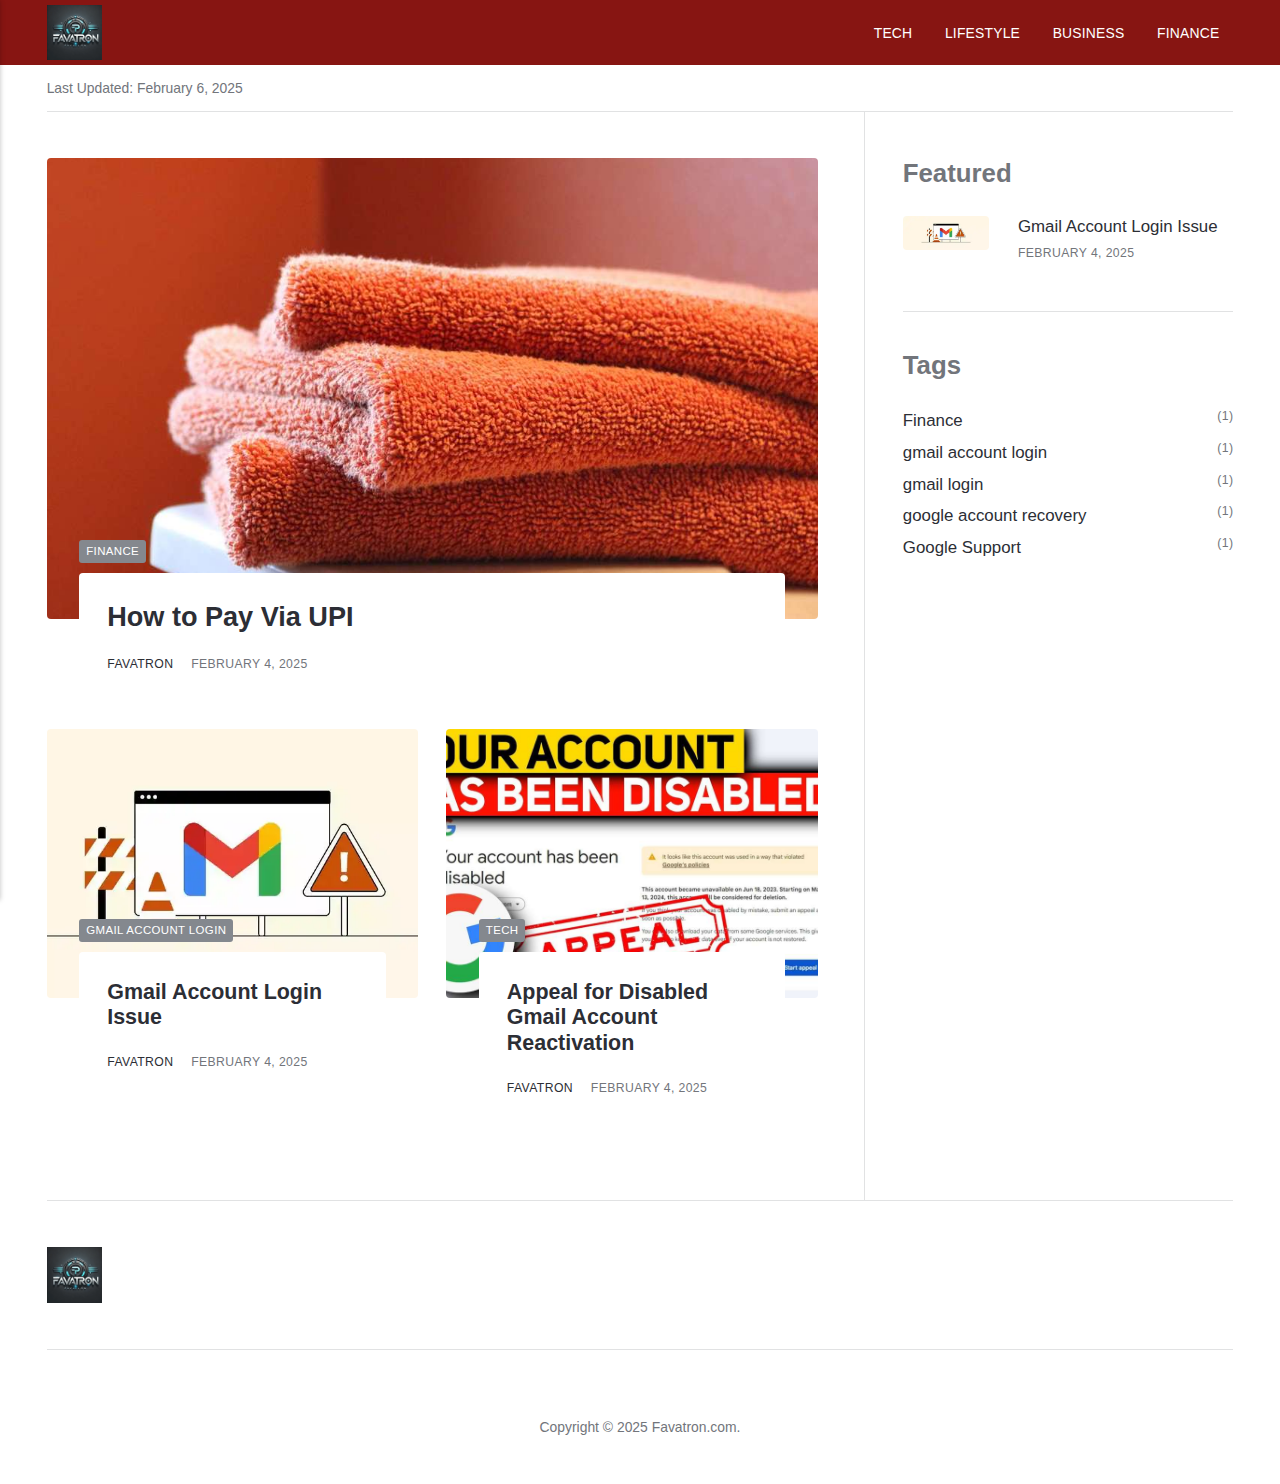
<file: index.html>
<!DOCTYPE html><html lang="en-gb"><head><meta charset="utf-8"><meta http-equiv="X-UA-Compatible" content="IE=edge"><meta name="viewport" content="width=device-width,initial-scale=1"><title>favatron.com</title><meta name="generator" content="Publii Open-Source CMS for Static Site"><link rel="canonical" href="./"><link rel="stylesheet" href="./assets/css/style.css?v=80fa940d80fbb528e06a2dfefa3d2f82"><script type="application/ld+json">{"@context":"http://schema.org","@type":"Organization","name":"favatron.com","logo":"./media/website/DALLE-2025-02-04-18.14.41-A-sleek-modern-logo-for-Favatron-with-a-futuristic-and-tech-inspired-design.-The-text-should-be-bold-and-stylish-with-a-subtle-metallic-or-neon-gl.webp","url":"./"}</script><style>.u-tag--finance{--badge-bg:#84888E;--badge-txt:#FFFFFF;}.u-tag--gmail-account-login{--badge-bg:#84888E;--badge-txt:#FFFFFF;}.u-tag--gmail-login{--badge-bg:#84888E;--badge-txt:#FFFFFF;}.u-tag--google-account-recovery{--badge-bg:#84888E;--badge-txt:#FFFFFF;}.u-tag--google-support{--badge-bg:#84888E;--badge-txt:#FFFFFF;}.u-tag--tech{--badge-bg:#84888E;--badge-txt:#FFFFFF;}</style><noscript><style>img[loading]{opacity:1;}</style></noscript></head><body class="home-template"><header class="topbar" id="js-header"><div class="topbar__inner"><a class="logo" href="./"><img src="./media/website/DALLE-2025-02-04-18.14.41-A-sleek-modern-logo-for-Favatron-with-a-futuristic-and-tech-inspired-design.-The-text-should-be-bold-and-stylish-with-a-subtle-metallic-or-neon-gl.webp" alt="favatron.com" width="1024" height="1024"></a><nav class="navbar"><button class="navbar__toggle" aria-label="Menu" aria-haspopup="true" aria-expanded="false"><span class="navbar__toggle-box"><span class="navbar__toggle-inner">Menu</span></span></button><ul class="navbar__menu"><li><a href="./tags/tech/" target="_self">Tech</a></li><li><a href="./tags/lifestyle/" target="_self">Lifestyle</a></li><li><a href="./tags/business/" target="_self">Business</a></li><li><a href="./tags/finance/" target="_self">Finance</a></li></ul></nav></div></header><div class="main-content"><div class="infobar"><div class="infobar__update">Last Updated: <time datetime="2025-02-06T19:37">February 6, 2025</time></div></div><main class="main l-grid l-grid--2col-1-4"><article class="c-card"><div class="c-card__wrapper"><a href="./how-to-pay-via-upi/" class="c-card__image"><img src="./media/posts/3/How-to-Maintain-Your-Towels-for-Longevity-and-Freshness.jpg" srcset="./media/posts/3/responsive/How-to-Maintain-Your-Towels-for-Longevity-and-Freshness-xs.jpg 300w, ./media/posts/3/responsive/How-to-Maintain-Your-Towels-for-Longevity-and-Freshness-sm.jpg 480w, ./media/posts/3/responsive/How-to-Maintain-Your-Towels-for-Longevity-and-Freshness-md.jpg 768w, ./media/posts/3/responsive/How-to-Maintain-Your-Towels-for-Longevity-and-Freshness-lg.jpg 1024w" sizes="(max-width: 1024px) 100vw, 1024px" loading="lazy" height="1000" width="1500" alt=""></a><header class="u-header"><h1 class="c-card__title"><a href="./how-to-pay-via-upi/">How to Pay Via UPI</a></h1><div class="u-header__meta u-small"><div><a href="./authors/favatron/" title="Favatron">Favatron</a> <time datetime="2025-02-04T18:52">February 4, 2025</time></div><a href="./tags/finance/" class="c-card__tag u-tag u-tag--finance">Finance</a></div></header></div></article><article class="c-card"><div class="c-card__wrapper"><a href="./gmail-account-login-issue/" class="c-card__image"><img src="./media/posts/2/gmail-login-issue.webp" srcset="./media/posts/2/responsive/gmail-login-issue-xs.webp 300w, ./media/posts/2/responsive/gmail-login-issue-sm.webp 480w, ./media/posts/2/responsive/gmail-login-issue-md.webp 768w, ./media/posts/2/responsive/gmail-login-issue-lg.webp 1024w" sizes="(max-width: 1024px) 100vw, 1024px" loading="lazy" height="512" width="1280" alt=""></a><header class="u-header"><h2 class="h5 c-card__title"><a href="./gmail-account-login-issue/">Gmail Account Login Issue</a></h2><div class="u-header__meta u-small"><div><a href="./authors/favatron/" title="Favatron">Favatron</a> <time datetime="2025-02-04T18:04">February 4, 2025</time></div><a href="./tags/gmail-account-login/" class="c-card__tag u-tag u-tag--gmail-account-login">gmail account login</a></div></header></div></article><article class="c-card"><div class="c-card__wrapper"><a href="./appeal-for-disabled-gmail-account-reactivation/" class="c-card__image"><img src="./media/posts/1/Appeal-for-Disabled-Gmail-Account-Reactivation.jpg" srcset="./media/posts/1/responsive/Appeal-for-Disabled-Gmail-Account-Reactivation-xs.jpg 300w, ./media/posts/1/responsive/Appeal-for-Disabled-Gmail-Account-Reactivation-sm.jpg 480w, ./media/posts/1/responsive/Appeal-for-Disabled-Gmail-Account-Reactivation-md.jpg 768w, ./media/posts/1/responsive/Appeal-for-Disabled-Gmail-Account-Reactivation-lg.jpg 1024w" sizes="(max-width: 1024px) 100vw, 1024px" loading="lazy" height="720" width="1280" alt=""></a><header class="u-header"><h2 class="h5 c-card__title"><a href="./appeal-for-disabled-gmail-account-reactivation/">Appeal for Disabled Gmail Account Reactivation</a></h2><div class="u-header__meta u-small"><div><a href="./authors/favatron/" title="Favatron">Favatron</a> <time datetime="2025-02-04T14:34">February 4, 2025</time></div><a href="./tags/tech/" class="c-card__tag u-tag u-tag--tech">Tech</a></div></header></div></article></main><div class="sidebar"><section class="box featured"><h3 class="box__title">Featured</h3><ul class="featured__container"><li class="featured__item"><a href="./gmail-account-login-issue/" class="featured__image-link"><img src="./media/posts/2/responsive/gmail-login-issue-xs.webp" class="lazyload" loading="lazy" alt="" height="512" width="512"></a><div><a href="./gmail-account-login-issue/" class="featured__title">Gmail Account Login Issue</a> <time class="u-small" datetime="2025-02-04T18:04">February 4, 2025</time></div></li></ul></section><section class="box"><h3 class="box__title">Tags</h3><ul class="tags"><li><a href="./tags/finance/">Finance</a> <span class="u-small">(1)</span></li><li><a href="./tags/gmail-account-login/">gmail account login</a> <span class="u-small">(1)</span></li><li><a href="./tags/gmail-login/">gmail login</a> <span class="u-small">(1)</span></li><li><a href="./tags/google-account-recovery/">google account recovery</a> <span class="u-small">(1)</span></li><li><a href="./tags/google-support/">Google Support</a> <span class="u-small">(1)</span></li></ul></section></div><footer class="footer"><a class="footer__logo" href="./"><img src="./media/website/DALLE-2025-02-04-18.14.41-A-sleek-modern-logo-for-Favatron-with-a-futuristic-and-tech-inspired-design.-The-text-should-be-bold-and-stylish-with-a-subtle-metallic-or-neon-gl.webp" alt="favatron.com" width="1024" height="1024"></a><nav><ul class="footer__nav"></ul></nav><div class="footer__copyright"><p>Copyright © 2025 Favatron.com.</p></div></footer></div><script>window.publiiThemeMenuConfig = {    
        mobileMenuMode: 'sidebar',
        animationSpeed: 300,
        submenuWidth: 'auto',
        doubleClickTime: 500,
        mobileMenuExpandableSubmenus: true, 
        relatedContainerForOverlayMenuSelector: '.navbar',
   };</script><script defer="defer" src="./assets/js/scripts.min.js?v=18a65c58aef57c0287e0f0609f3389a9"></script><script>var images = document.querySelectorAll('img[loading]');

      for (var i = 0; i < images.length; i++) {
         if (images[i].complete) {
               images[i].classList.add('is-loaded');
         } else {
               images[i].addEventListener('load', function () {
                  this.classList.add('is-loaded');
               }, false);
         }
      }</script></body></html>
</file>
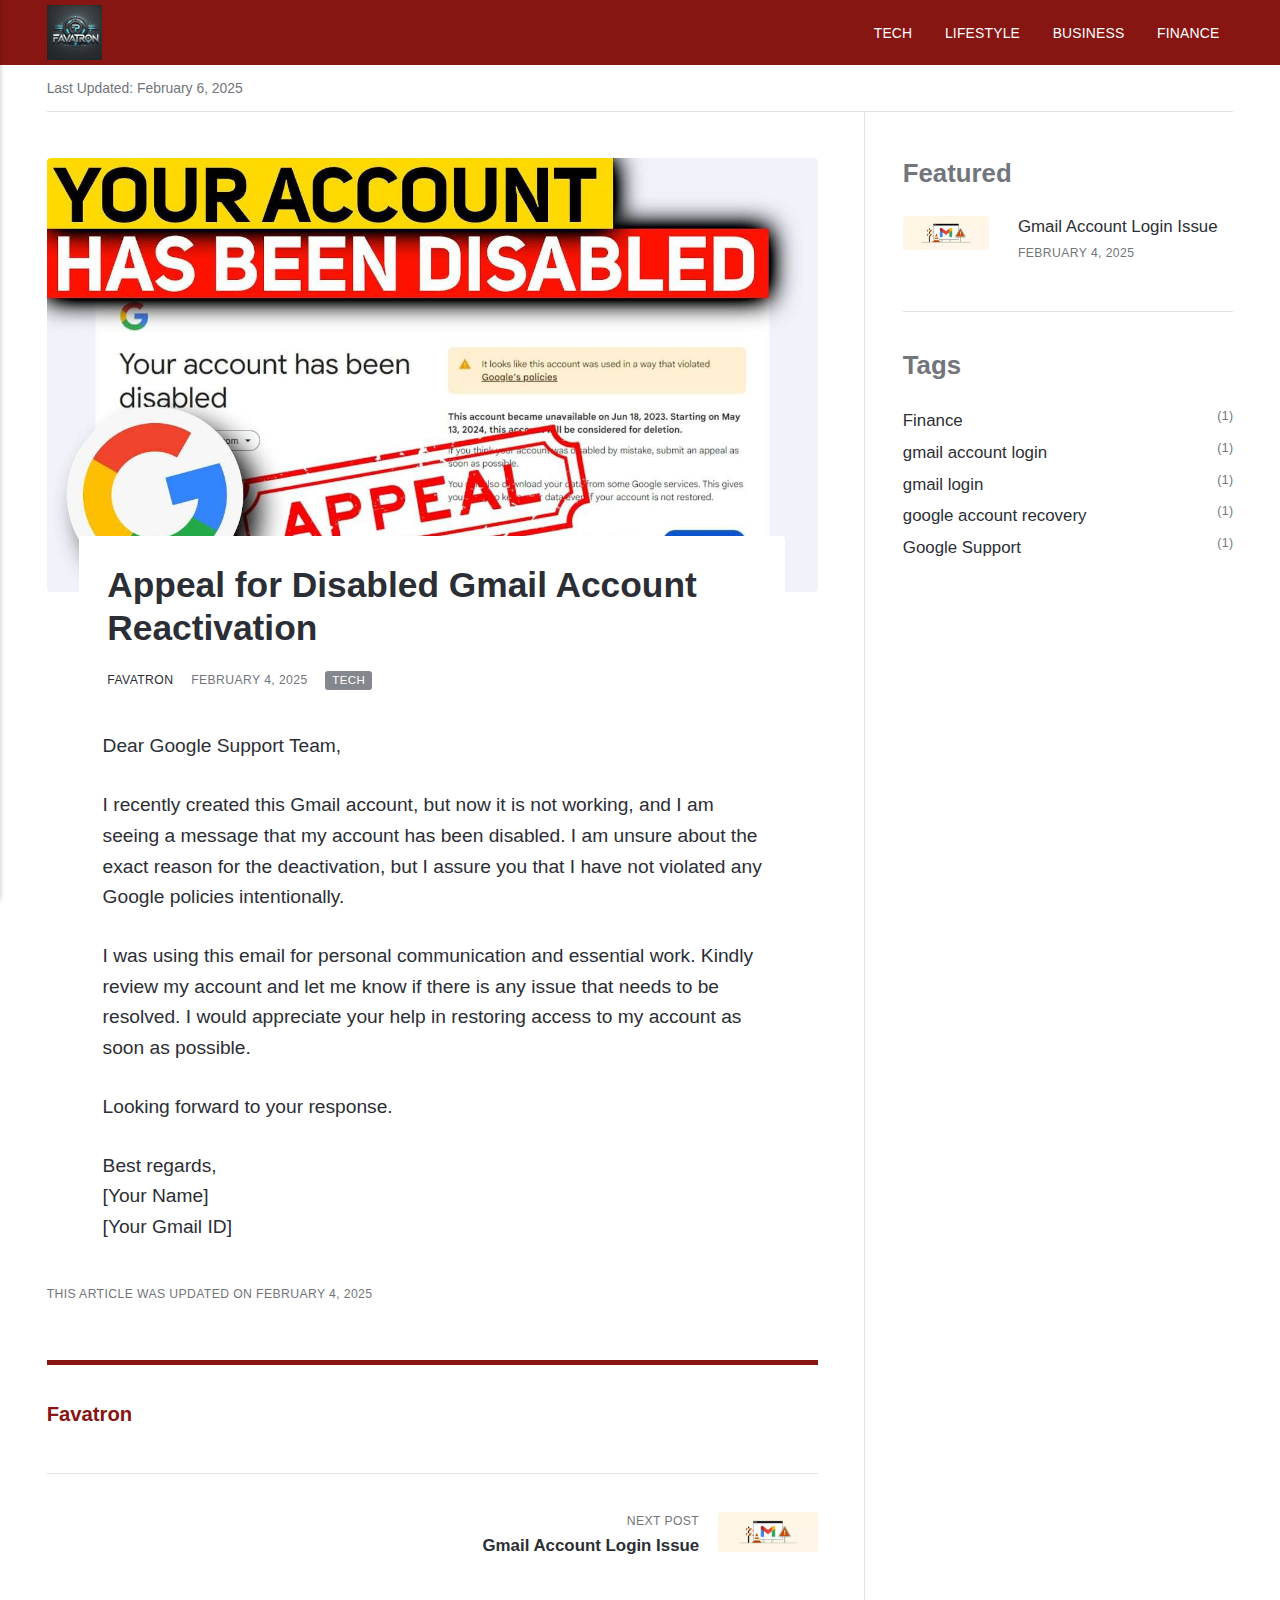
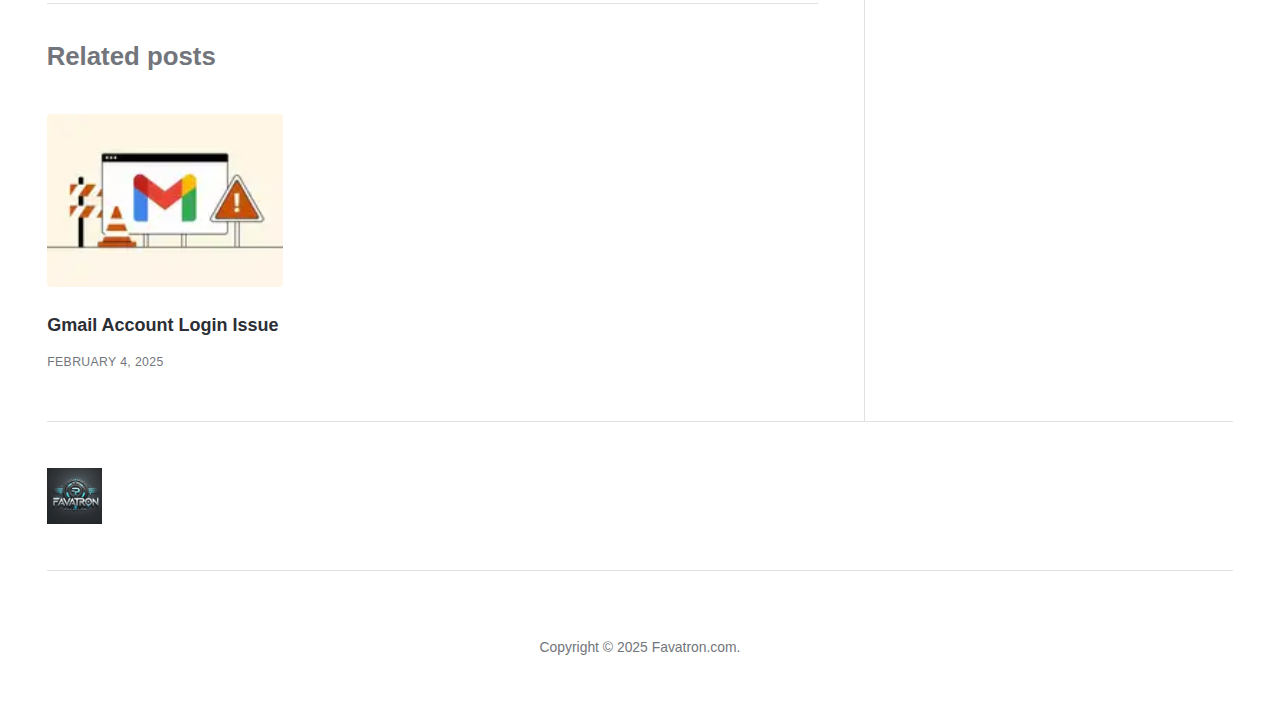
<file: appeal-for-disabled-gmail-account-reactivation/index.html>
<!DOCTYPE html><html lang="en-gb"><head><meta charset="utf-8"><meta http-equiv="X-UA-Compatible" content="IE=edge"><meta name="viewport" content="width=device-width,initial-scale=1"><title>Appeal for Disabled Gmail Account Reactivation - favatron.com</title><meta name="description" content="Dear Google Support Team, I recently created this Gmail account, but now it is not working, and I am seeing a message that my account has been disabled. I am unsure about the exact reason for the deactivation, but I assure you that I have&hellip;"><meta name="generator" content="Publii Open-Source CMS for Static Site"><link rel="canonical" href="./../appeal-for-disabled-gmail-account-reactivation/"><link rel="stylesheet" href="./../assets/css/style.css?v=80fa940d80fbb528e06a2dfefa3d2f82"><script type="application/ld+json">{"@context":"http://schema.org","@type":"Article","mainEntityOfPage":{"@type":"WebPage","@id":"./../appeal-for-disabled-gmail-account-reactivation/"},"headline":"Appeal for Disabled Gmail Account Reactivation","datePublished":"2025-02-04T14:34+05:30","dateModified":"2025-02-04T18:25+05:30","image":{"@type":"ImageObject","url":"./../media/posts/1/Appeal-for-Disabled-Gmail-Account-Reactivation.jpg","height":720,"width":1280},"description":"Dear Google Support Team, I recently created this Gmail account, but now it is not working, and I am seeing a message that my account has been disabled. I am unsure about the exact reason for the deactivation, but I assure you that I have&hellip;","author":{"@type":"Person","name":"Favatron","url":"./../authors/favatron/"},"publisher":{"@type":"Organization","name":"Favatron","logo":{"@type":"ImageObject","url":"./../media/website/DALLE-2025-02-04-18.14.41-A-sleek-modern-logo-for-Favatron-with-a-futuristic-and-tech-inspired-design.-The-text-should-be-bold-and-stylish-with-a-subtle-metallic-or-neon-gl.webp","height":1024,"width":1024}}}</script><style>.u-tag--finance{--badge-bg:#84888E;--badge-txt:#FFFFFF;}.u-tag--gmail-account-login{--badge-bg:#84888E;--badge-txt:#FFFFFF;}.u-tag--gmail-login{--badge-bg:#84888E;--badge-txt:#FFFFFF;}.u-tag--google-account-recovery{--badge-bg:#84888E;--badge-txt:#FFFFFF;}.u-tag--google-support{--badge-bg:#84888E;--badge-txt:#FFFFFF;}.u-tag--tech{--badge-bg:#84888E;--badge-txt:#FFFFFF;}</style><noscript><style>img[loading]{opacity:1;}</style></noscript></head><body class="post-template"><header class="topbar" id="js-header"><div class="topbar__inner"><a class="logo" href="./../"><img src="./../media/website/DALLE-2025-02-04-18.14.41-A-sleek-modern-logo-for-Favatron-with-a-futuristic-and-tech-inspired-design.-The-text-should-be-bold-and-stylish-with-a-subtle-metallic-or-neon-gl.webp" alt="favatron.com" width="1024" height="1024"></a><nav class="navbar"><button class="navbar__toggle" aria-label="Menu" aria-haspopup="true" aria-expanded="false"><span class="navbar__toggle-box"><span class="navbar__toggle-inner">Menu</span></span></button><ul class="navbar__menu"><li><a href="./../tags/tech/" target="_self">Tech</a></li><li><a href="./../tags/lifestyle/" target="_self">Lifestyle</a></li><li><a href="./../tags/business/" target="_self">Business</a></li><li><a href="./../tags/finance/" target="_self">Finance</a></li></ul></nav></div></header><div class="main-content"><div class="infobar"><div class="infobar__update">Last Updated: <time datetime="2025-02-06T19:37">February 6, 2025</time></div></div><main class="main post"><article class="content"><figure class="content__featured-image"><img src="./../media/posts/1/Appeal-for-Disabled-Gmail-Account-Reactivation.jpg" srcset="./../media/posts/1/responsive/Appeal-for-Disabled-Gmail-Account-Reactivation-xs.jpg 300w, ./../media/posts/1/responsive/Appeal-for-Disabled-Gmail-Account-Reactivation-sm.jpg 480w, ./../media/posts/1/responsive/Appeal-for-Disabled-Gmail-Account-Reactivation-md.jpg 768w, ./../media/posts/1/responsive/Appeal-for-Disabled-Gmail-Account-Reactivation-lg.jpg 1024w, ./../media/posts/1/responsive/Appeal-for-Disabled-Gmail-Account-Reactivation-xl.jpg 1360w, ./../media/posts/1/responsive/Appeal-for-Disabled-Gmail-Account-Reactivation-2xl.jpg 1600w" sizes="(max-width: 1600px) 100vw, 1600px" loading="eager" height="720" width="1280" alt=""></figure><header class="u-header content__header"><h1>Appeal for Disabled Gmail Account Reactivation</h1><div class="u-header__meta u-small"><div><a href="./../authors/favatron/" title="Favatron">Favatron</a> <time datetime="2025-02-04T14:34">February 4, 2025 </time><a href="./../tags/tech/" class="u-tag u-tag--tech">Tech</a></div></div></header><div class="content__entry u-inner"><p>Dear Google Support Team,</p><p>I recently created this Gmail account, but now it is not working, and I am seeing a message that my account has been disabled. I am unsure about the exact reason for the deactivation, but I assure you that I have not violated any Google policies intentionally.</p><p>I was using this email for personal communication and essential work. Kindly review my account and let me know if there is any issue that needs to be resolved. I would appreciate your help in restoring access to my account as soon as possible.</p><p>Looking forward to your response.</p><p>Best regards,<br>[Your Name]<br>[Your Gmail ID]</p></div><aside class="content__aside"><div class="content__last-updated u-small">This article was updated on February 4, 2025</div><div class="content__share"></div></aside><footer class="content__footer"><div class="content__bio box"><div><h4 class="h6"><a href="./../authors/favatron/" title="Favatron">Favatron</a></h4></div></div><nav class="content__nav box"><div class="content__nav__next"><a href="./../gmail-account-login-issue/" class="content__nav__link" rel="next"><div class="u-small">Next Post<h5>Gmail Account Login Issue</h5></div><img src="./../media/posts/2/responsive/gmail-login-issue-xs.webp" loading="lazy" alt="" height="512" width="1280"></a></div></nav><div class="content__related box"><h3 class="box__title">Related posts</h3><div class="content__related-wrap"><figure class="content__related-item"><a href="./../gmail-account-login-issue/" class="c-card__image"><img src="./../media/posts/2/responsive/gmail-login-issue-xs.webp" loading="lazy" height="512" width="1280" alt=""></a><figcaption><h4 class="content__related-title"><a href="./../gmail-account-login-issue/" class="inverse">Gmail Account Login Issue</a></h4><time datetime="2025-02-04T18:04" class="u-small">February 4, 2025</time></figcaption></figure></div></div></footer></article></main><div class="sidebar"><section class="box featured"><h3 class="box__title">Featured</h3><ul class="featured__container"><li class="featured__item"><a href="./../gmail-account-login-issue/" class="featured__image-link"><img src="./../media/posts/2/responsive/gmail-login-issue-xs.webp" class="lazyload" loading="lazy" alt="" height="512" width="512"></a><div><a href="./../gmail-account-login-issue/" class="featured__title">Gmail Account Login Issue</a> <time class="u-small" datetime="2025-02-04T18:04">February 4, 2025</time></div></li></ul></section><section class="box"><h3 class="box__title">Tags</h3><ul class="tags"><li><a href="./../tags/finance/">Finance</a> <span class="u-small">(1)</span></li><li><a href="./../tags/gmail-account-login/">gmail account login</a> <span class="u-small">(1)</span></li><li><a href="./../tags/gmail-login/">gmail login</a> <span class="u-small">(1)</span></li><li><a href="./../tags/google-account-recovery/">google account recovery</a> <span class="u-small">(1)</span></li><li><a href="./../tags/google-support/">Google Support</a> <span class="u-small">(1)</span></li></ul></section></div><footer class="footer"><a class="footer__logo" href="./../"><img src="./../media/website/DALLE-2025-02-04-18.14.41-A-sleek-modern-logo-for-Favatron-with-a-futuristic-and-tech-inspired-design.-The-text-should-be-bold-and-stylish-with-a-subtle-metallic-or-neon-gl.webp" alt="favatron.com" width="1024" height="1024"></a><nav><ul class="footer__nav"></ul></nav><div class="footer__copyright"><p>Copyright © 2025 Favatron.com.</p></div></footer></div><script>window.publiiThemeMenuConfig = {    
        mobileMenuMode: 'sidebar',
        animationSpeed: 300,
        submenuWidth: 'auto',
        doubleClickTime: 500,
        mobileMenuExpandableSubmenus: true, 
        relatedContainerForOverlayMenuSelector: '.navbar',
   };</script><script defer="defer" src="./../assets/js/scripts.min.js?v=18a65c58aef57c0287e0f0609f3389a9"></script><script>var images = document.querySelectorAll('img[loading]');

      for (var i = 0; i < images.length; i++) {
         if (images[i].complete) {
               images[i].classList.add('is-loaded');
         } else {
               images[i].addEventListener('load', function () {
                  this.classList.add('is-loaded');
               }, false);
         }
      }</script></body></html>
</file>
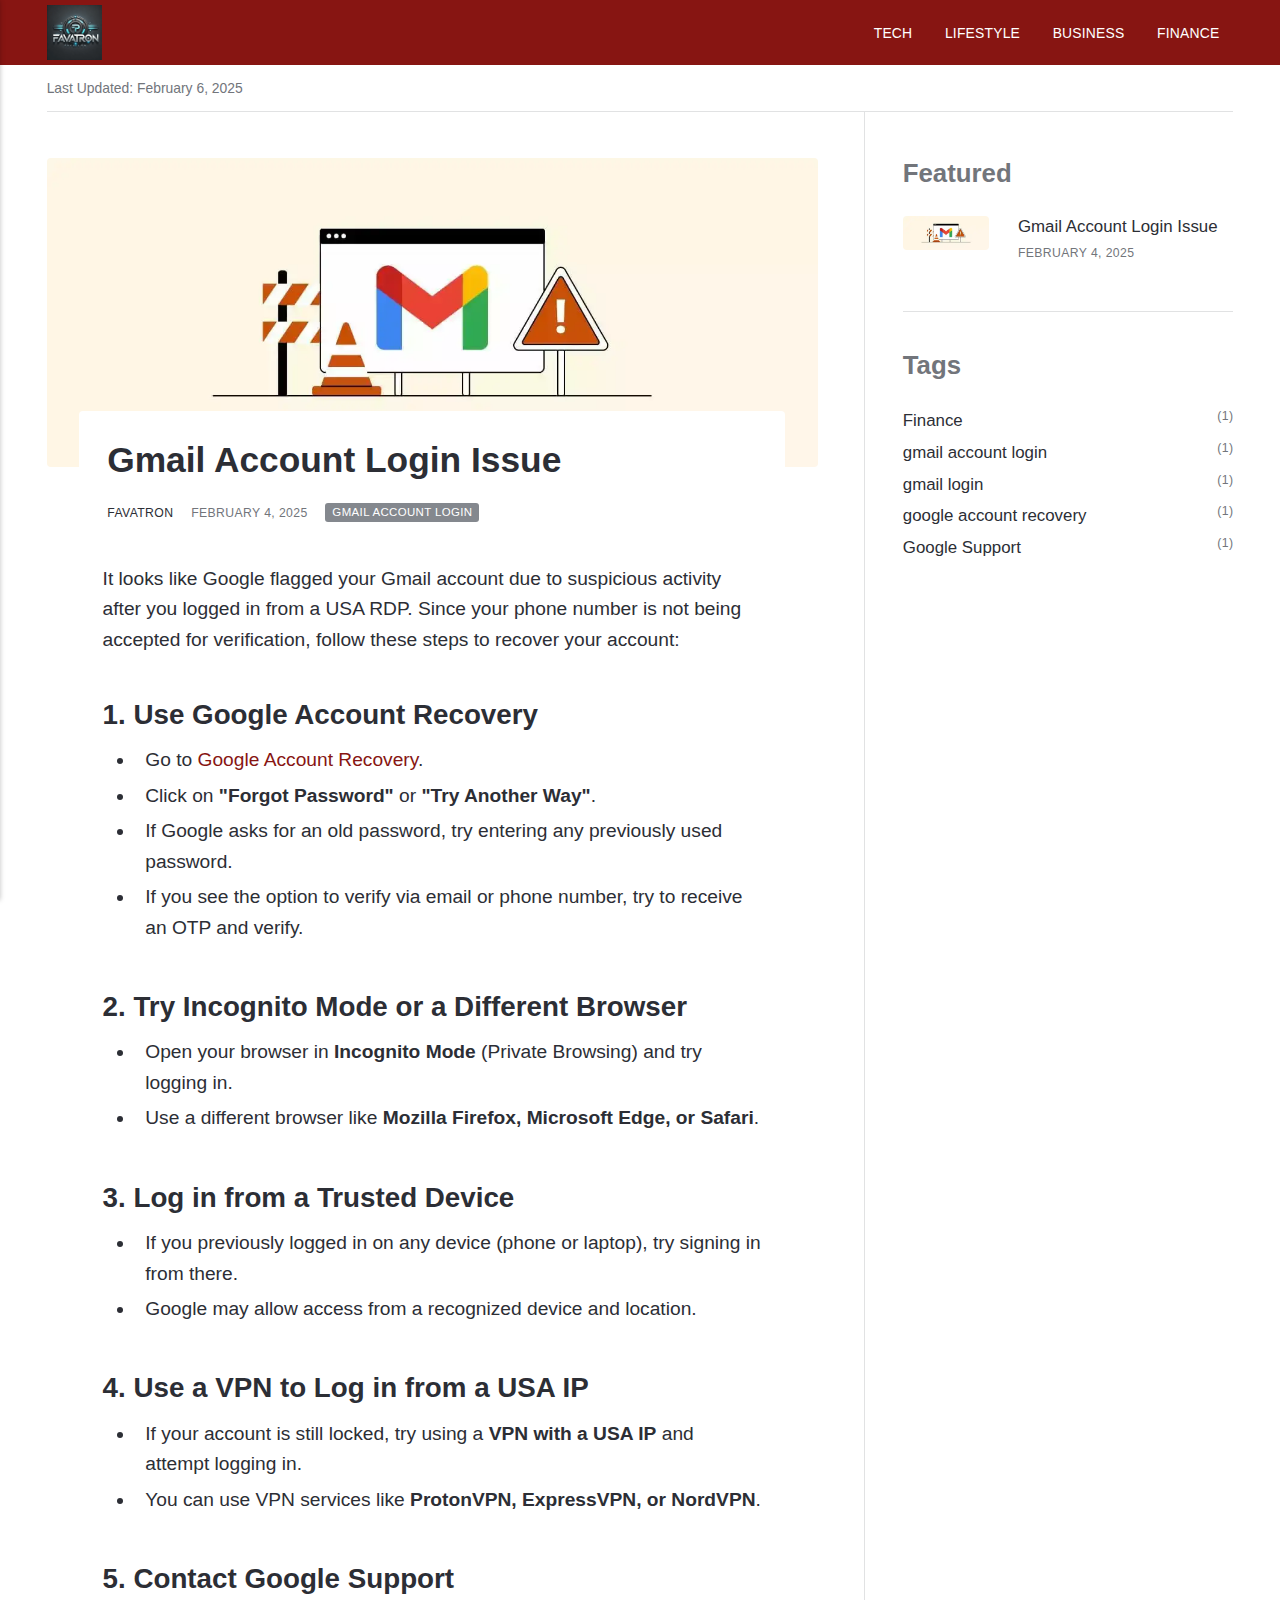
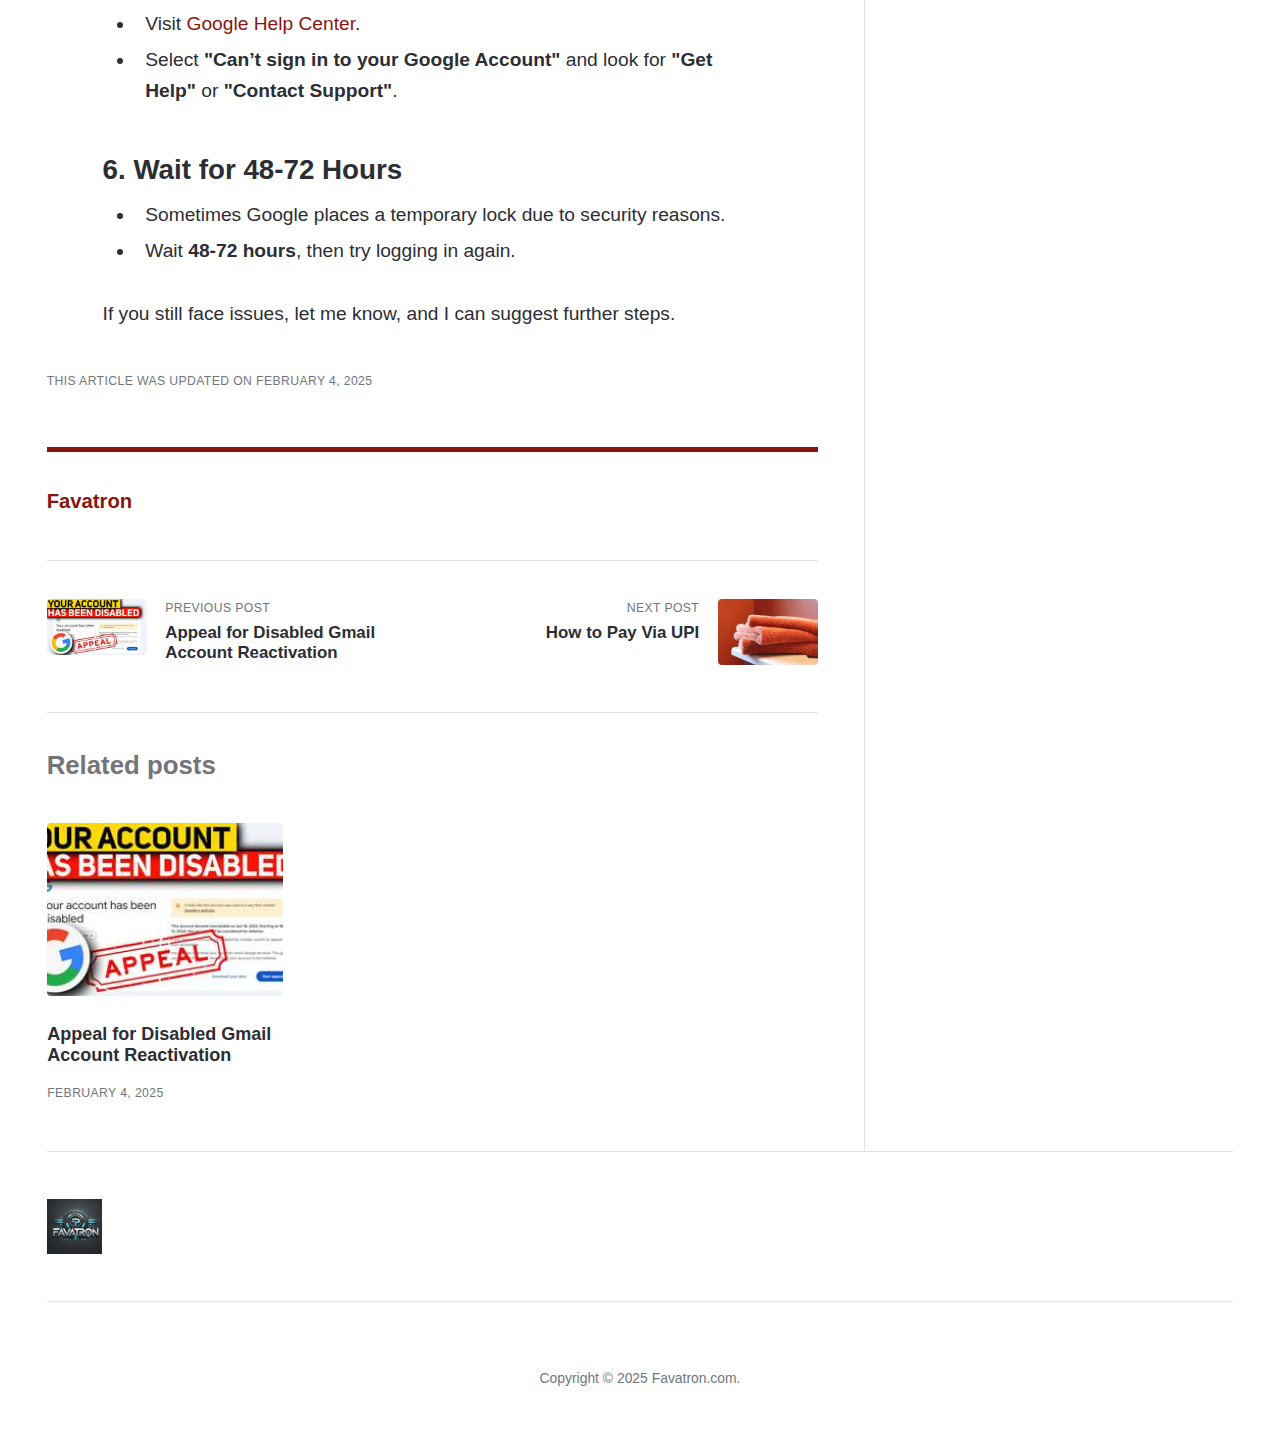
<file: gmail-account-login-issue/index.html>
<!DOCTYPE html><html lang="en-gb"><head><meta charset="utf-8"><meta http-equiv="X-UA-Compatible" content="IE=edge"><meta name="viewport" content="width=device-width,initial-scale=1"><title>Gmail Account Login Issue - favatron.com</title><meta name="description" content="It looks like Google flagged your Gmail account due to suspicious activity after you logged in from a USA RDP. Since your phone number is not being accepted for verification, follow these steps to recover your account: If you still face issues, let me know,&hellip;"><meta name="generator" content="Publii Open-Source CMS for Static Site"><link rel="canonical" href="./../gmail-account-login-issue/"><link rel="stylesheet" href="./../assets/css/style.css?v=80fa940d80fbb528e06a2dfefa3d2f82"><script type="application/ld+json">{"@context":"http://schema.org","@type":"Article","mainEntityOfPage":{"@type":"WebPage","@id":"./../gmail-account-login-issue/"},"headline":"Gmail Account Login Issue","datePublished":"2025-02-04T18:04+05:30","dateModified":"2025-02-04T18:24+05:30","image":{"@type":"ImageObject","url":"./../media/posts/2/gmail-login-issue.webp","height":512,"width":1280},"description":"It looks like Google flagged your Gmail account due to suspicious activity after you logged in from a USA RDP. Since your phone number is not being accepted for verification, follow these steps to recover your account: If you still face issues, let me know,&hellip;","author":{"@type":"Person","name":"Favatron","url":"./../authors/favatron/"},"publisher":{"@type":"Organization","name":"Favatron","logo":{"@type":"ImageObject","url":"./../media/website/DALLE-2025-02-04-18.14.41-A-sleek-modern-logo-for-Favatron-with-a-futuristic-and-tech-inspired-design.-The-text-should-be-bold-and-stylish-with-a-subtle-metallic-or-neon-gl.webp","height":1024,"width":1024}}}</script><style>.u-tag--finance{--badge-bg:#84888E;--badge-txt:#FFFFFF;}.u-tag--gmail-account-login{--badge-bg:#84888E;--badge-txt:#FFFFFF;}.u-tag--gmail-login{--badge-bg:#84888E;--badge-txt:#FFFFFF;}.u-tag--google-account-recovery{--badge-bg:#84888E;--badge-txt:#FFFFFF;}.u-tag--google-support{--badge-bg:#84888E;--badge-txt:#FFFFFF;}.u-tag--tech{--badge-bg:#84888E;--badge-txt:#FFFFFF;}</style><noscript><style>img[loading]{opacity:1;}</style></noscript></head><body class="post-template"><header class="topbar" id="js-header"><div class="topbar__inner"><a class="logo" href="./../"><img src="./../media/website/DALLE-2025-02-04-18.14.41-A-sleek-modern-logo-for-Favatron-with-a-futuristic-and-tech-inspired-design.-The-text-should-be-bold-and-stylish-with-a-subtle-metallic-or-neon-gl.webp" alt="favatron.com" width="1024" height="1024"></a><nav class="navbar"><button class="navbar__toggle" aria-label="Menu" aria-haspopup="true" aria-expanded="false"><span class="navbar__toggle-box"><span class="navbar__toggle-inner">Menu</span></span></button><ul class="navbar__menu"><li><a href="./../tags/tech/" target="_self">Tech</a></li><li><a href="./../tags/lifestyle/" target="_self">Lifestyle</a></li><li><a href="./../tags/business/" target="_self">Business</a></li><li><a href="./../tags/finance/" target="_self">Finance</a></li></ul></nav></div></header><div class="main-content"><div class="infobar"><div class="infobar__update">Last Updated: <time datetime="2025-02-06T19:37">February 6, 2025</time></div></div><main class="main post"><article class="content"><figure class="content__featured-image"><img src="./../media/posts/2/gmail-login-issue.webp" srcset="./../media/posts/2/responsive/gmail-login-issue-xs.webp 300w, ./../media/posts/2/responsive/gmail-login-issue-sm.webp 480w, ./../media/posts/2/responsive/gmail-login-issue-md.webp 768w, ./../media/posts/2/responsive/gmail-login-issue-lg.webp 1024w, ./../media/posts/2/responsive/gmail-login-issue-xl.webp 1360w, ./../media/posts/2/responsive/gmail-login-issue-2xl.webp 1600w" sizes="(max-width: 1600px) 100vw, 1600px" loading="eager" height="512" width="1280" alt=""></figure><header class="u-header content__header"><h1>Gmail Account Login Issue</h1><div class="u-header__meta u-small"><div><a href="./../authors/favatron/" title="Favatron">Favatron</a> <time datetime="2025-02-04T18:04">February 4, 2025 </time><a href="./../tags/gmail-account-login/" class="u-tag u-tag--gmail-account-login">gmail account login</a></div></div></header><div class="content__entry u-inner"><p>It looks like Google flagged your Gmail account due to suspicious activity after you logged in from a USA RDP. Since your phone number is not being accepted for verification, follow these steps to recover your account:</p><h3><strong>1. Use Google Account Recovery</strong></h3><ul><li>Go to <a rel="noopener" target="_new">Google Account Recovery</a>.</li><li>Click on <strong>"Forgot Password"</strong> or <strong>"Try Another Way"</strong>.</li><li>If Google asks for an old password, try entering any previously used password.</li><li>If you see the option to verify via email or phone number, try to receive an OTP and verify.</li></ul><h3><strong>2. Try Incognito Mode or a Different Browser</strong></h3><ul><li>Open your browser in <strong>Incognito Mode</strong> (Private Browsing) and try logging in.</li><li>Use a different browser like <strong>Mozilla Firefox, Microsoft Edge, or Safari</strong>.</li></ul><h3><strong>3. Log in from a Trusted Device</strong></h3><ul><li>If you previously logged in on any device (phone or laptop), try signing in from there.</li><li>Google may allow access from a recognized device and location.</li></ul><h3><strong>4. Use a VPN to Log in from a USA IP</strong></h3><ul><li>If your account is still locked, try using a <strong>VPN with a USA IP</strong> and attempt logging in.</li><li>You can use VPN services like <strong>ProtonVPN, ExpressVPN, or NordVPN</strong>.</li></ul><h3><strong>5. Contact Google Support</strong></h3><ul><li>Visit <a rel="noopener" target="_new">Google Help Center</a>.</li><li>Select <strong>"Can’t sign in to your Google Account"</strong> and look for <strong>"Get Help"</strong> or <strong>"Contact Support"</strong>.</li></ul><h3><strong>6. Wait for 48-72 Hours</strong></h3><ul><li>Sometimes Google places a temporary lock due to security reasons.</li><li>Wait <strong>48-72 hours</strong>, then try logging in again.</li></ul><p>If you still face issues, let me know, and I can suggest further steps.</p></div><aside class="content__aside"><div class="content__last-updated u-small">This article was updated on February 4, 2025</div><div class="content__share"></div></aside><footer class="content__footer"><div class="content__bio box"><div><h4 class="h6"><a href="./../authors/favatron/" title="Favatron">Favatron</a></h4></div></div><nav class="content__nav box"><div class="content__nav__prev"><a href="./../appeal-for-disabled-gmail-account-reactivation/" class="content__nav__link" rel="prev"><img src="./../media/posts/1/responsive/Appeal-for-Disabled-Gmail-Account-Reactivation-xs.jpg" loading="lazy" alt="" height="720" width="1280"><div class="u-small">Previous Post<h5>Appeal for Disabled Gmail Account Reactivation</h5></div></a></div><div class="content__nav__next"><a href="./../how-to-pay-via-upi/" class="content__nav__link" rel="next"><div class="u-small">Next Post<h5>How to Pay Via UPI</h5></div><img src="./../media/posts/3/responsive/How-to-Maintain-Your-Towels-for-Longevity-and-Freshness-xs.jpg" loading="lazy" alt="" height="1000" width="1500"></a></div></nav><div class="content__related box"><h3 class="box__title">Related posts</h3><div class="content__related-wrap"><figure class="content__related-item"><a href="./../appeal-for-disabled-gmail-account-reactivation/" class="c-card__image"><img src="./../media/posts/1/responsive/Appeal-for-Disabled-Gmail-Account-Reactivation-xs.jpg" loading="lazy" height="720" width="1280" alt=""></a><figcaption><h4 class="content__related-title"><a href="./../appeal-for-disabled-gmail-account-reactivation/" class="inverse">Appeal for Disabled Gmail Account Reactivation</a></h4><time datetime="2025-02-04T14:34" class="u-small">February 4, 2025</time></figcaption></figure></div></div></footer></article></main><div class="sidebar"><section class="box featured"><h3 class="box__title">Featured</h3><ul class="featured__container"><li class="featured__item"><a href="./../gmail-account-login-issue/" class="featured__image-link"><img src="./../media/posts/2/responsive/gmail-login-issue-xs.webp" class="lazyload" loading="lazy" alt="" height="512" width="512"></a><div><a href="./../gmail-account-login-issue/" class="featured__title">Gmail Account Login Issue</a> <time class="u-small" datetime="2025-02-04T18:04">February 4, 2025</time></div></li></ul></section><section class="box"><h3 class="box__title">Tags</h3><ul class="tags"><li><a href="./../tags/finance/">Finance</a> <span class="u-small">(1)</span></li><li><a href="./../tags/gmail-account-login/">gmail account login</a> <span class="u-small">(1)</span></li><li><a href="./../tags/gmail-login/">gmail login</a> <span class="u-small">(1)</span></li><li><a href="./../tags/google-account-recovery/">google account recovery</a> <span class="u-small">(1)</span></li><li><a href="./../tags/google-support/">Google Support</a> <span class="u-small">(1)</span></li></ul></section></div><footer class="footer"><a class="footer__logo" href="./../"><img src="./../media/website/DALLE-2025-02-04-18.14.41-A-sleek-modern-logo-for-Favatron-with-a-futuristic-and-tech-inspired-design.-The-text-should-be-bold-and-stylish-with-a-subtle-metallic-or-neon-gl.webp" alt="favatron.com" width="1024" height="1024"></a><nav><ul class="footer__nav"></ul></nav><div class="footer__copyright"><p>Copyright © 2025 Favatron.com.</p></div></footer></div><script>window.publiiThemeMenuConfig = {    
        mobileMenuMode: 'sidebar',
        animationSpeed: 300,
        submenuWidth: 'auto',
        doubleClickTime: 500,
        mobileMenuExpandableSubmenus: true, 
        relatedContainerForOverlayMenuSelector: '.navbar',
   };</script><script defer="defer" src="./../assets/js/scripts.min.js?v=18a65c58aef57c0287e0f0609f3389a9"></script><script>var images = document.querySelectorAll('img[loading]');

      for (var i = 0; i < images.length; i++) {
         if (images[i].complete) {
               images[i].classList.add('is-loaded');
         } else {
               images[i].addEventListener('load', function () {
                  this.classList.add('is-loaded');
               }, false);
         }
      }</script></body></html>
</file>
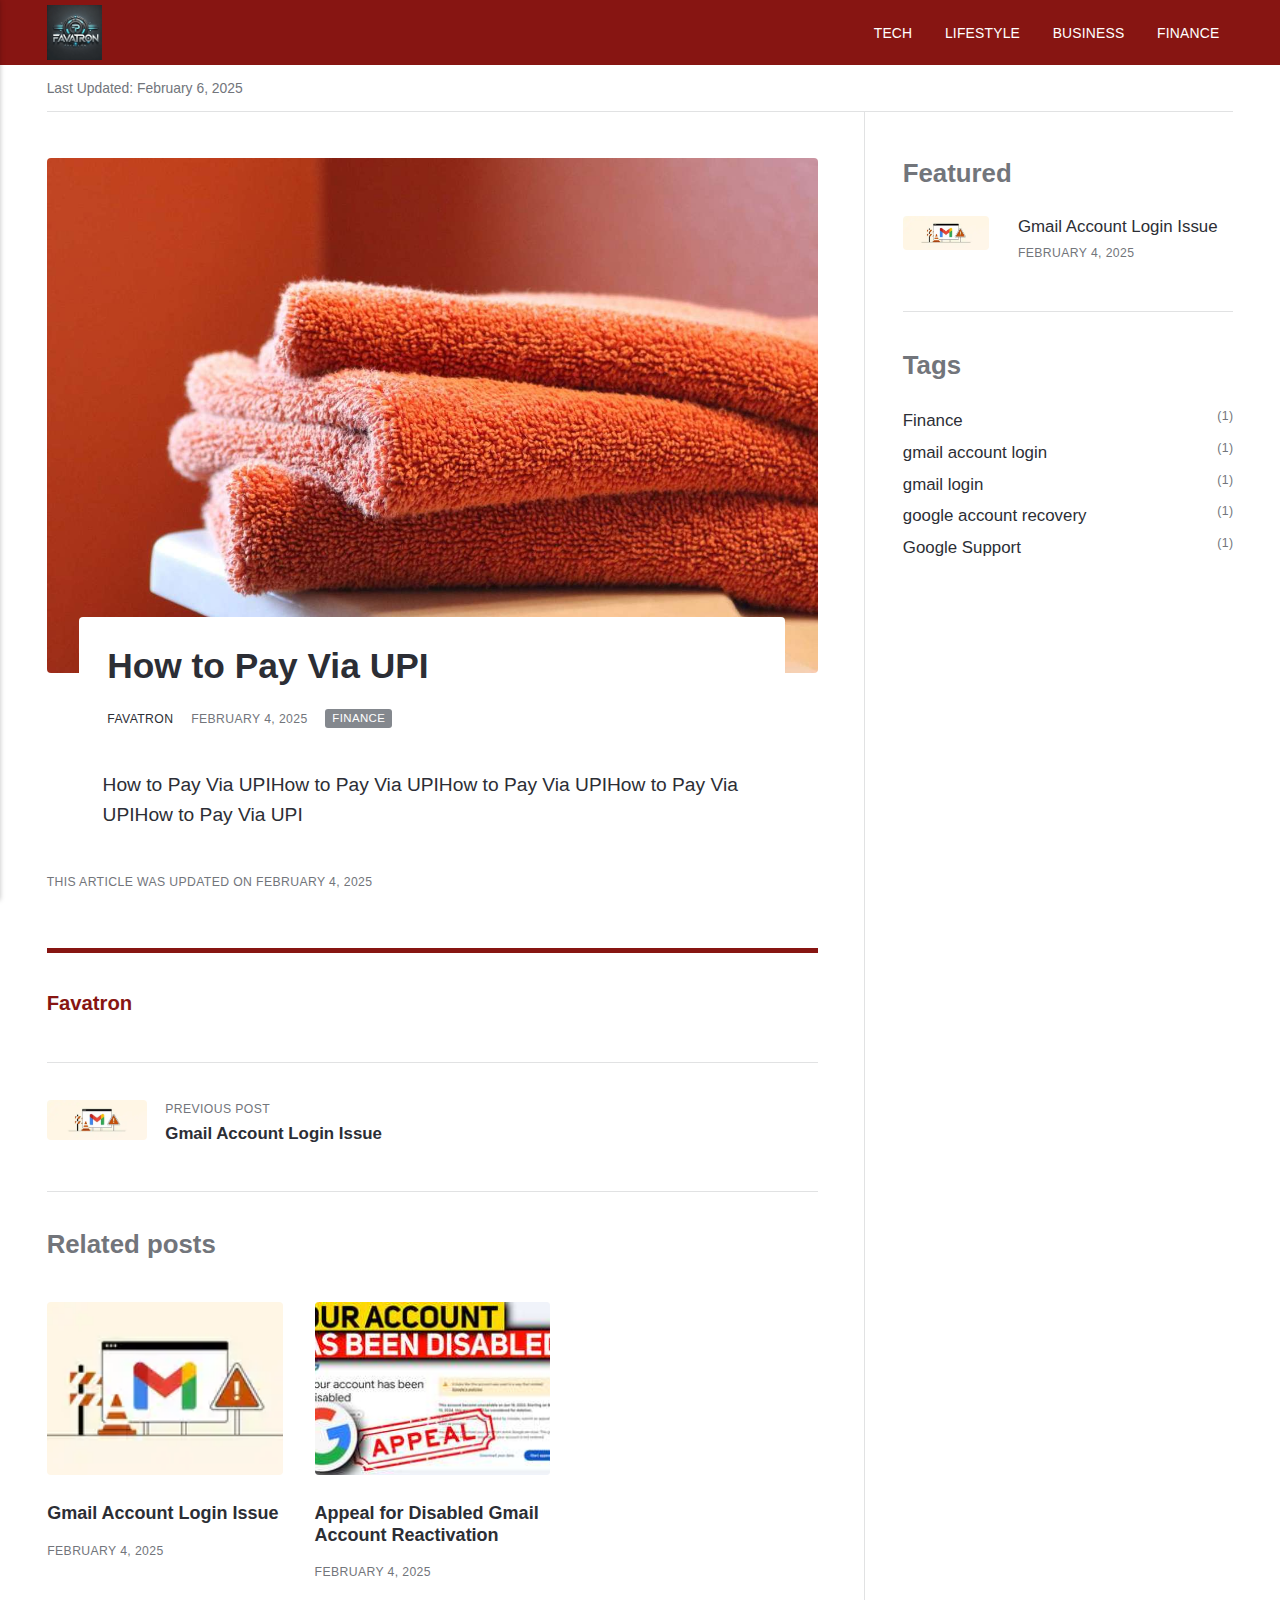
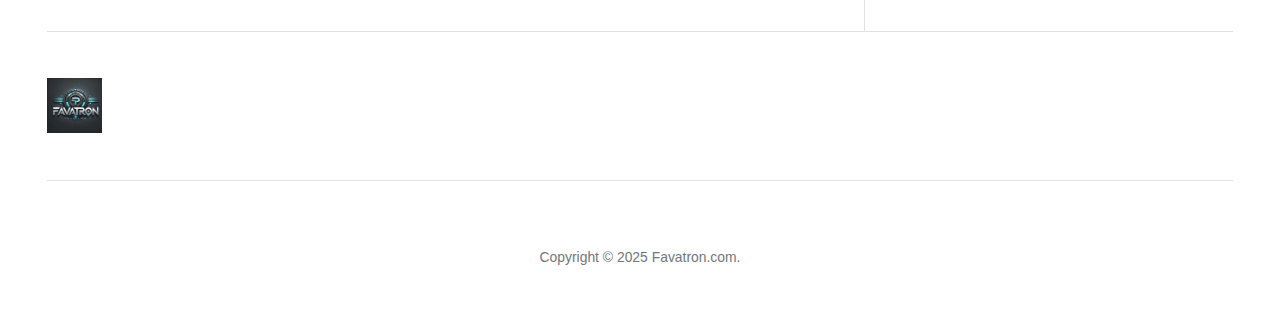
<file: how-to-pay-via-upi/index.html>
<!DOCTYPE html><html lang="en-gb"><head><meta charset="utf-8"><meta http-equiv="X-UA-Compatible" content="IE=edge"><meta name="viewport" content="width=device-width,initial-scale=1"><title>How to Pay Via UPI - favatron.com</title><meta name="description" content="How to Pay Via UPIHow to Pay Via UPIHow to Pay Via UPIHow to Pay Via UPIHow to Pay Via UPI"><meta name="generator" content="Publii Open-Source CMS for Static Site"><link rel="canonical" href="./../how-to-pay-via-upi/"><link rel="stylesheet" href="./../assets/css/style.css?v=80fa940d80fbb528e06a2dfefa3d2f82"><script type="application/ld+json">{"@context":"http://schema.org","@type":"Article","mainEntityOfPage":{"@type":"WebPage","@id":"./../how-to-pay-via-upi/"},"headline":"How to Pay Via UPI","datePublished":"2025-02-04T18:52+05:30","dateModified":"2025-02-04T19:04+05:30","image":{"@type":"ImageObject","url":"./../media/posts/3/How-to-Maintain-Your-Towels-for-Longevity-and-Freshness.jpg","height":1000,"width":1500},"description":"How to Pay Via UPIHow to Pay Via UPIHow to Pay Via UPIHow to Pay Via UPIHow to Pay Via UPI","author":{"@type":"Person","name":"Favatron","url":"./../authors/favatron/"},"publisher":{"@type":"Organization","name":"Favatron","logo":{"@type":"ImageObject","url":"./../media/website/DALLE-2025-02-04-18.14.41-A-sleek-modern-logo-for-Favatron-with-a-futuristic-and-tech-inspired-design.-The-text-should-be-bold-and-stylish-with-a-subtle-metallic-or-neon-gl.webp","height":1024,"width":1024}}}</script><style>.u-tag--finance{--badge-bg:#84888E;--badge-txt:#FFFFFF;}.u-tag--gmail-account-login{--badge-bg:#84888E;--badge-txt:#FFFFFF;}.u-tag--gmail-login{--badge-bg:#84888E;--badge-txt:#FFFFFF;}.u-tag--google-account-recovery{--badge-bg:#84888E;--badge-txt:#FFFFFF;}.u-tag--google-support{--badge-bg:#84888E;--badge-txt:#FFFFFF;}.u-tag--tech{--badge-bg:#84888E;--badge-txt:#FFFFFF;}</style><noscript><style>img[loading]{opacity:1;}</style></noscript></head><body class="post-template"><header class="topbar" id="js-header"><div class="topbar__inner"><a class="logo" href="./../"><img src="./../media/website/DALLE-2025-02-04-18.14.41-A-sleek-modern-logo-for-Favatron-with-a-futuristic-and-tech-inspired-design.-The-text-should-be-bold-and-stylish-with-a-subtle-metallic-or-neon-gl.webp" alt="favatron.com" width="1024" height="1024"></a><nav class="navbar"><button class="navbar__toggle" aria-label="Menu" aria-haspopup="true" aria-expanded="false"><span class="navbar__toggle-box"><span class="navbar__toggle-inner">Menu</span></span></button><ul class="navbar__menu"><li><a href="./../tags/tech/" target="_self">Tech</a></li><li><a href="./../tags/lifestyle/" target="_self">Lifestyle</a></li><li><a href="./../tags/business/" target="_self">Business</a></li><li><a href="./../tags/finance/" target="_self">Finance</a></li></ul></nav></div></header><div class="main-content"><div class="infobar"><div class="infobar__update">Last Updated: <time datetime="2025-02-06T19:37">February 6, 2025</time></div></div><main class="main post"><article class="content"><figure class="content__featured-image"><img src="./../media/posts/3/How-to-Maintain-Your-Towels-for-Longevity-and-Freshness.jpg" srcset="./../media/posts/3/responsive/How-to-Maintain-Your-Towels-for-Longevity-and-Freshness-xs.jpg 300w, ./../media/posts/3/responsive/How-to-Maintain-Your-Towels-for-Longevity-and-Freshness-sm.jpg 480w, ./../media/posts/3/responsive/How-to-Maintain-Your-Towels-for-Longevity-and-Freshness-md.jpg 768w, ./../media/posts/3/responsive/How-to-Maintain-Your-Towels-for-Longevity-and-Freshness-lg.jpg 1024w, ./../media/posts/3/responsive/How-to-Maintain-Your-Towels-for-Longevity-and-Freshness-xl.jpg 1360w, ./../media/posts/3/responsive/How-to-Maintain-Your-Towels-for-Longevity-and-Freshness-2xl.jpg 1600w" sizes="(max-width: 1600px) 100vw, 1600px" loading="eager" height="1000" width="1500" alt=""></figure><header class="u-header content__header"><h1>How to Pay Via UPI</h1><div class="u-header__meta u-small"><div><a href="./../authors/favatron/" title="Favatron">Favatron</a> <time datetime="2025-02-04T18:52">February 4, 2025 </time><a href="./../tags/finance/" class="u-tag u-tag--finance">Finance</a></div></div></header><div class="content__entry u-inner"><p>How to Pay Via UPIHow to Pay Via UPIHow to Pay Via UPIHow to Pay Via UPIHow to Pay Via UPI</p></div><aside class="content__aside"><div class="content__last-updated u-small">This article was updated on February 4, 2025</div><div class="content__share"></div></aside><footer class="content__footer"><div class="content__bio box"><div><h4 class="h6"><a href="./../authors/favatron/" title="Favatron">Favatron</a></h4></div></div><nav class="content__nav box"><div class="content__nav__prev"><a href="./../gmail-account-login-issue/" class="content__nav__link" rel="prev"><img src="./../media/posts/2/responsive/gmail-login-issue-xs.webp" loading="lazy" alt="" height="512" width="1280"><div class="u-small">Previous Post<h5>Gmail Account Login Issue</h5></div></a></div></nav><div class="content__related box"><h3 class="box__title">Related posts</h3><div class="content__related-wrap"><figure class="content__related-item"><a href="./../gmail-account-login-issue/" class="c-card__image"><img src="./../media/posts/2/responsive/gmail-login-issue-xs.webp" loading="lazy" height="512" width="1280" alt=""></a><figcaption><h4 class="content__related-title"><a href="./../gmail-account-login-issue/" class="inverse">Gmail Account Login Issue</a></h4><time datetime="2025-02-04T18:04" class="u-small">February 4, 2025</time></figcaption></figure><figure class="content__related-item"><a href="./../appeal-for-disabled-gmail-account-reactivation/" class="c-card__image"><img src="./../media/posts/1/responsive/Appeal-for-Disabled-Gmail-Account-Reactivation-xs.jpg" loading="lazy" height="720" width="1280" alt=""></a><figcaption><h4 class="content__related-title"><a href="./../appeal-for-disabled-gmail-account-reactivation/" class="inverse">Appeal for Disabled Gmail Account Reactivation</a></h4><time datetime="2025-02-04T14:34" class="u-small">February 4, 2025</time></figcaption></figure></div></div></footer></article></main><div class="sidebar"><section class="box featured"><h3 class="box__title">Featured</h3><ul class="featured__container"><li class="featured__item"><a href="./../gmail-account-login-issue/" class="featured__image-link"><img src="./../media/posts/2/responsive/gmail-login-issue-xs.webp" class="lazyload" loading="lazy" alt="" height="512" width="512"></a><div><a href="./../gmail-account-login-issue/" class="featured__title">Gmail Account Login Issue</a> <time class="u-small" datetime="2025-02-04T18:04">February 4, 2025</time></div></li></ul></section><section class="box"><h3 class="box__title">Tags</h3><ul class="tags"><li><a href="./../tags/finance/">Finance</a> <span class="u-small">(1)</span></li><li><a href="./../tags/gmail-account-login/">gmail account login</a> <span class="u-small">(1)</span></li><li><a href="./../tags/gmail-login/">gmail login</a> <span class="u-small">(1)</span></li><li><a href="./../tags/google-account-recovery/">google account recovery</a> <span class="u-small">(1)</span></li><li><a href="./../tags/google-support/">Google Support</a> <span class="u-small">(1)</span></li></ul></section></div><footer class="footer"><a class="footer__logo" href="./../"><img src="./../media/website/DALLE-2025-02-04-18.14.41-A-sleek-modern-logo-for-Favatron-with-a-futuristic-and-tech-inspired-design.-The-text-should-be-bold-and-stylish-with-a-subtle-metallic-or-neon-gl.webp" alt="favatron.com" width="1024" height="1024"></a><nav><ul class="footer__nav"></ul></nav><div class="footer__copyright"><p>Copyright © 2025 Favatron.com.</p></div></footer></div><script>window.publiiThemeMenuConfig = {    
        mobileMenuMode: 'sidebar',
        animationSpeed: 300,
        submenuWidth: 'auto',
        doubleClickTime: 500,
        mobileMenuExpandableSubmenus: true, 
        relatedContainerForOverlayMenuSelector: '.navbar',
   };</script><script defer="defer" src="./../assets/js/scripts.min.js?v=18a65c58aef57c0287e0f0609f3389a9"></script><script>var images = document.querySelectorAll('img[loading]');

      for (var i = 0; i < images.length; i++) {
         if (images[i].complete) {
               images[i].classList.add('is-loaded');
         } else {
               images[i].addEventListener('load', function () {
                  this.classList.add('is-loaded');
               }, false);
         }
      }</script></body></html>
</file>
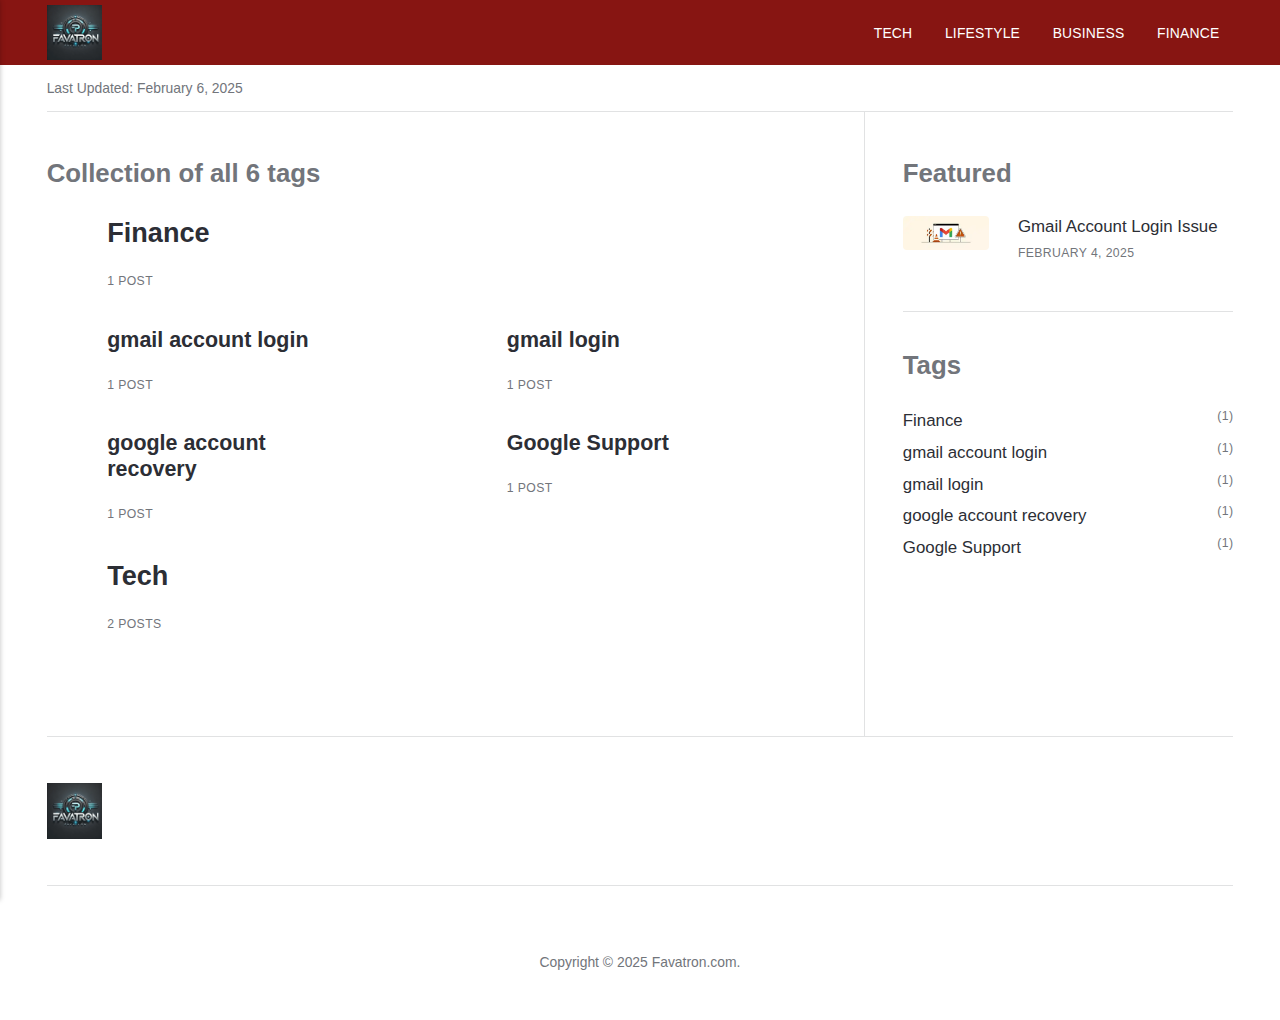
<file: tags/index.html>
<!DOCTYPE html><html lang="en-gb"><head><meta charset="utf-8"><meta http-equiv="X-UA-Compatible" content="IE=edge"><meta name="viewport" content="width=device-width,initial-scale=1"><title>All tags - favatron.com</title><meta name="robots" content="noindex, follow"><meta name="generator" content="Publii Open-Source CMS for Static Site"><link rel="stylesheet" href="./../assets/css/style.css?v=80fa940d80fbb528e06a2dfefa3d2f82"><script type="application/ld+json">{"@context":"http://schema.org","@type":"Organization","name":"favatron.com","logo":"./../media/website/DALLE-2025-02-04-18.14.41-A-sleek-modern-logo-for-Favatron-with-a-futuristic-and-tech-inspired-design.-The-text-should-be-bold-and-stylish-with-a-subtle-metallic-or-neon-gl.webp","url":"./../"}</script><style>.u-tag--finance{--badge-bg:#84888E;--badge-txt:#FFFFFF;}.u-tag--gmail-account-login{--badge-bg:#84888E;--badge-txt:#FFFFFF;}.u-tag--gmail-login{--badge-bg:#84888E;--badge-txt:#FFFFFF;}.u-tag--google-account-recovery{--badge-bg:#84888E;--badge-txt:#FFFFFF;}.u-tag--google-support{--badge-bg:#84888E;--badge-txt:#FFFFFF;}.u-tag--tech{--badge-bg:#84888E;--badge-txt:#FFFFFF;}</style><noscript><style>img[loading]{opacity:1;}</style></noscript></head><body class="tags-template"><header class="topbar" id="js-header"><div class="topbar__inner"><a class="logo" href="./../"><img src="./../media/website/DALLE-2025-02-04-18.14.41-A-sleek-modern-logo-for-Favatron-with-a-futuristic-and-tech-inspired-design.-The-text-should-be-bold-and-stylish-with-a-subtle-metallic-or-neon-gl.webp" alt="favatron.com" width="1024" height="1024"></a><nav class="navbar"><button class="navbar__toggle" aria-label="Menu" aria-haspopup="true" aria-expanded="false"><span class="navbar__toggle-box"><span class="navbar__toggle-inner">Menu</span></span></button><ul class="navbar__menu"><li><a href="./../tags/tech/" target="_self">Tech</a></li><li><a href="./../tags/lifestyle/" target="_self">Lifestyle</a></li><li><a href="./../tags/business/" target="_self">Business</a></li><li><a href="./../tags/finance/" target="_self">Finance</a></li></ul></nav></div></header><div class="main-content"><div class="infobar"><div class="infobar__update">Last Updated: <time datetime="2025-02-06T19:37">February 6, 2025</time></div></div><main class="main page page--tags"><div class="page__header"><h1 class="page__title box__title">Collection of all 6 tags</h1></div><div class="l-grid l-grid--2col-1-4"><article class="c-card"><div class="c-card__wrapper"><header class="u-header"><h2 class="h5 c-card__title"><a href="./../tags/finance/">Finance</a></h2><div class="u-header__meta u-small">1 Post</div></header></div></article><article class="c-card"><div class="c-card__wrapper"><header class="u-header"><h2 class="h5 c-card__title"><a href="./../tags/gmail-account-login/">gmail account login</a></h2><div class="u-header__meta u-small">1 Post</div></header></div></article><article class="c-card"><div class="c-card__wrapper"><header class="u-header"><h2 class="h5 c-card__title"><a href="./../tags/gmail-login/">gmail login</a></h2><div class="u-header__meta u-small">1 Post</div></header></div></article><article class="c-card"><div class="c-card__wrapper"><header class="u-header"><h2 class="h5 c-card__title"><a href="./../tags/google-account-recovery/">google account recovery</a></h2><div class="u-header__meta u-small">1 Post</div></header></div></article><article class="c-card"><div class="c-card__wrapper"><header class="u-header"><h2 class="h5 c-card__title"><a href="./../tags/google-support/">Google Support</a></h2><div class="u-header__meta u-small">1 Post</div></header></div></article><article class="c-card"><div class="c-card__wrapper"><header class="u-header"><h2 class="h5 c-card__title"><a href="./../tags/tech/">Tech</a></h2><div class="u-header__meta u-small">2 Posts</div></header></div></article></div></main><div class="sidebar"><section class="box featured"><h3 class="box__title">Featured</h3><ul class="featured__container"><li class="featured__item"><a href="./../gmail-account-login-issue/" class="featured__image-link"><img src="./../media/posts/2/responsive/gmail-login-issue-xs.webp" class="lazyload" loading="lazy" alt="" height="512" width="512"></a><div><a href="./../gmail-account-login-issue/" class="featured__title">Gmail Account Login Issue</a> <time class="u-small" datetime="2025-02-04T18:04">February 4, 2025</time></div></li></ul></section><section class="box"><h3 class="box__title">Tags</h3><ul class="tags"><li><a href="./../tags/finance/">Finance</a> <span class="u-small">(1)</span></li><li><a href="./../tags/gmail-account-login/">gmail account login</a> <span class="u-small">(1)</span></li><li><a href="./../tags/gmail-login/">gmail login</a> <span class="u-small">(1)</span></li><li><a href="./../tags/google-account-recovery/">google account recovery</a> <span class="u-small">(1)</span></li><li><a href="./../tags/google-support/">Google Support</a> <span class="u-small">(1)</span></li></ul></section></div><footer class="footer"><a class="footer__logo" href="./../"><img src="./../media/website/DALLE-2025-02-04-18.14.41-A-sleek-modern-logo-for-Favatron-with-a-futuristic-and-tech-inspired-design.-The-text-should-be-bold-and-stylish-with-a-subtle-metallic-or-neon-gl.webp" alt="favatron.com" width="1024" height="1024"></a><nav><ul class="footer__nav"></ul></nav><div class="footer__copyright"><p>Copyright © 2025 Favatron.com.</p></div></footer></div><script>window.publiiThemeMenuConfig = {    
        mobileMenuMode: 'sidebar',
        animationSpeed: 300,
        submenuWidth: 'auto',
        doubleClickTime: 500,
        mobileMenuExpandableSubmenus: true, 
        relatedContainerForOverlayMenuSelector: '.navbar',
   };</script><script defer="defer" src="./../assets/js/scripts.min.js?v=18a65c58aef57c0287e0f0609f3389a9"></script><script>var images = document.querySelectorAll('img[loading]');

      for (var i = 0; i < images.length; i++) {
         if (images[i].complete) {
               images[i].classList.add('is-loaded');
         } else {
               images[i].addEventListener('load', function () {
                  this.classList.add('is-loaded');
               }, false);
         }
      }</script></body></html>
</file>
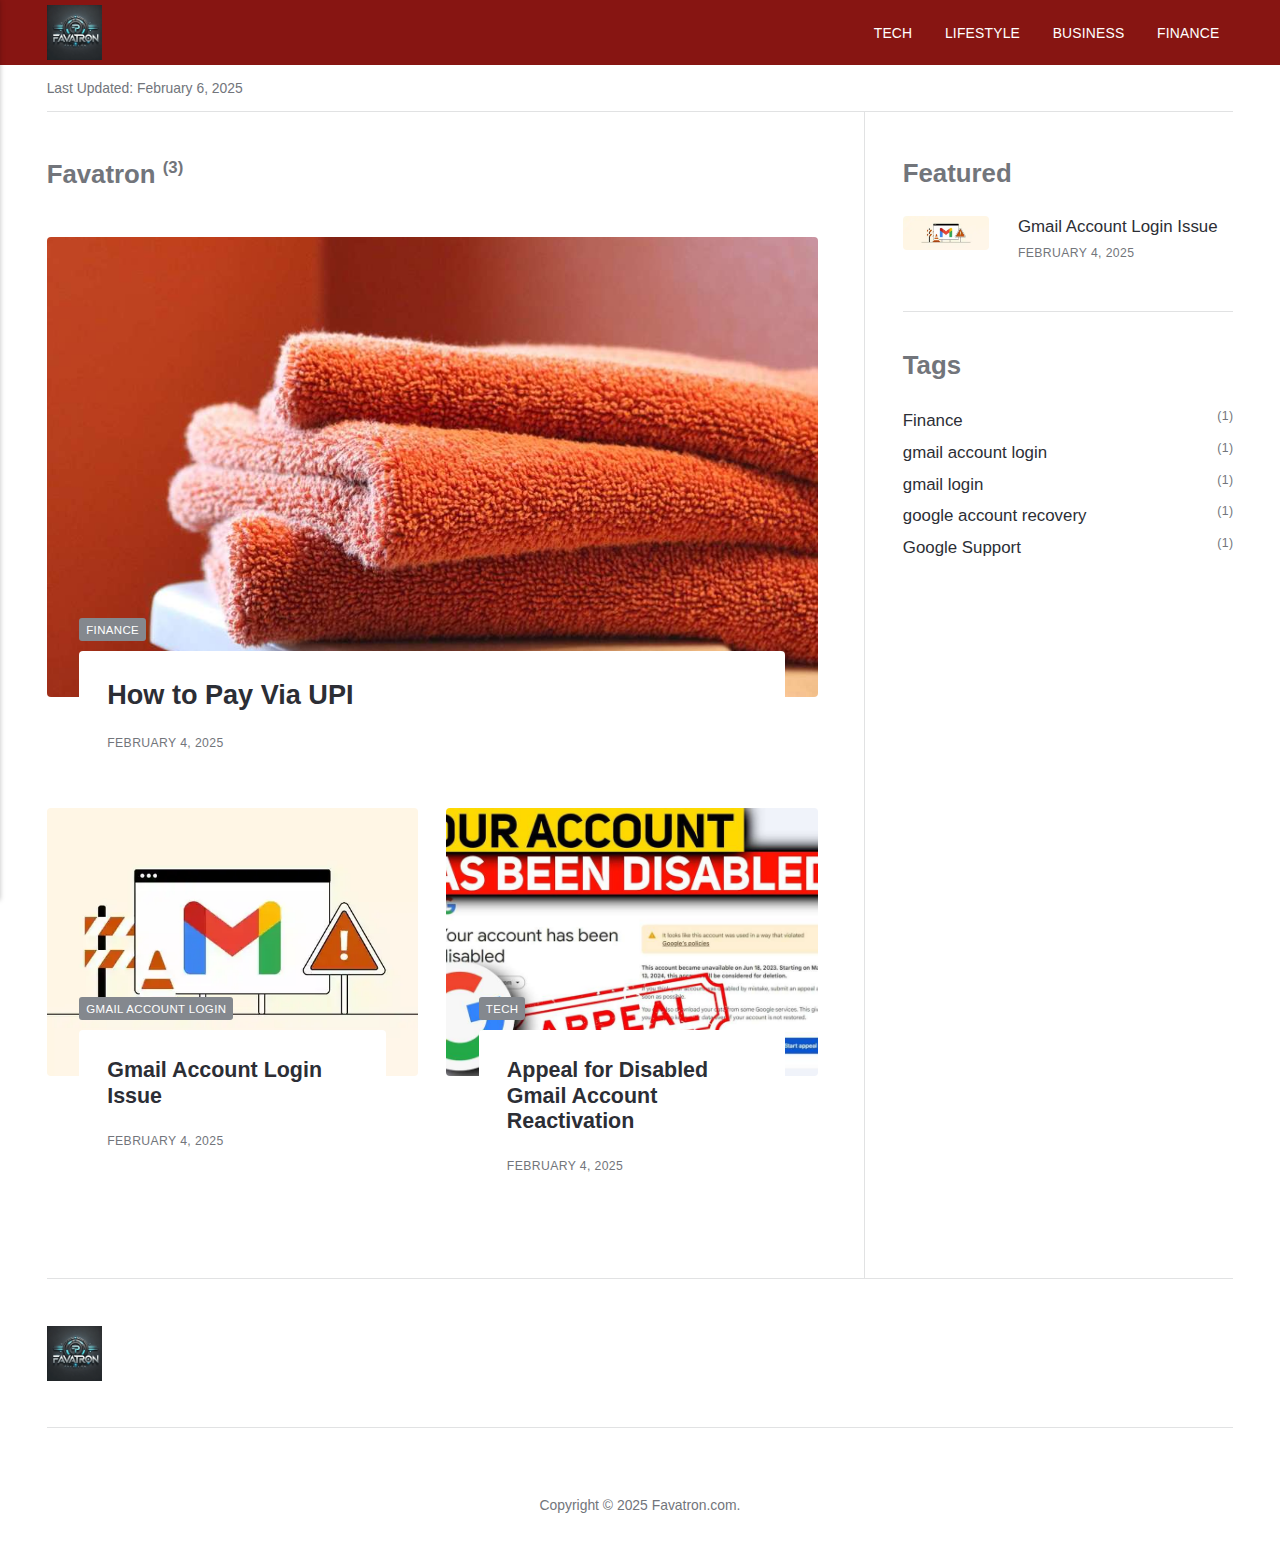
<file: authors/favatron/index.html>
<!DOCTYPE html><html lang="en-gb"><head><meta charset="utf-8"><meta http-equiv="X-UA-Compatible" content="IE=edge"><meta name="viewport" content="width=device-width,initial-scale=1"><title>Author: Favatron - favatron.com</title><meta name="robots" content="noindex, follow"><meta name="generator" content="Publii Open-Source CMS for Static Site"><link rel="stylesheet" href="./../../assets/css/style.css?v=80fa940d80fbb528e06a2dfefa3d2f82"><script type="application/ld+json">{"@context":"http://schema.org","@type":"Organization","name":"favatron.com","logo":"./../../media/website/DALLE-2025-02-04-18.14.41-A-sleek-modern-logo-for-Favatron-with-a-futuristic-and-tech-inspired-design.-The-text-should-be-bold-and-stylish-with-a-subtle-metallic-or-neon-gl.webp","url":"./../../"}</script><style>.u-tag--finance{--badge-bg:#84888E;--badge-txt:#FFFFFF;}.u-tag--gmail-account-login{--badge-bg:#84888E;--badge-txt:#FFFFFF;}.u-tag--gmail-login{--badge-bg:#84888E;--badge-txt:#FFFFFF;}.u-tag--google-account-recovery{--badge-bg:#84888E;--badge-txt:#FFFFFF;}.u-tag--google-support{--badge-bg:#84888E;--badge-txt:#FFFFFF;}.u-tag--tech{--badge-bg:#84888E;--badge-txt:#FFFFFF;}</style><noscript><style>img[loading]{opacity:1;}</style></noscript></head><body class="author-template"><header class="topbar" id="js-header"><div class="topbar__inner"><a class="logo" href="./../../"><img src="./../../media/website/DALLE-2025-02-04-18.14.41-A-sleek-modern-logo-for-Favatron-with-a-futuristic-and-tech-inspired-design.-The-text-should-be-bold-and-stylish-with-a-subtle-metallic-or-neon-gl.webp" alt="favatron.com" width="1024" height="1024"></a><nav class="navbar"><button class="navbar__toggle" aria-label="Menu" aria-haspopup="true" aria-expanded="false"><span class="navbar__toggle-box"><span class="navbar__toggle-inner">Menu</span></span></button><ul class="navbar__menu"><li><a href="./../../tags/tech/" target="_self">Tech</a></li><li><a href="./../../tags/lifestyle/" target="_self">Lifestyle</a></li><li><a href="./../../tags/business/" target="_self">Business</a></li><li><a href="./../../tags/finance/" target="_self">Finance</a></li></ul></nav></div></header><div class="main-content"><div class="infobar"><div class="infobar__update">Last Updated: <time datetime="2025-02-06T19:37">February 6, 2025</time></div></div><main class="main page page--author"><div class="page__header"><div class="page--author__content"><h1 class="page__title box__title">Favatron <sup>(3)</sup></h1></div></div><div class="l-grid l-grid--2col-1-4"><article class="c-card"><div class="c-card__wrapper"><a href="./../../how-to-pay-via-upi/" class="c-card__image"><img src="./../../media/posts/3/How-to-Maintain-Your-Towels-for-Longevity-and-Freshness.jpg" srcset="./../../media/posts/3/responsive/How-to-Maintain-Your-Towels-for-Longevity-and-Freshness-xs.jpg 300w, ./../../media/posts/3/responsive/How-to-Maintain-Your-Towels-for-Longevity-and-Freshness-sm.jpg 480w, ./../../media/posts/3/responsive/How-to-Maintain-Your-Towels-for-Longevity-and-Freshness-md.jpg 768w, ./../../media/posts/3/responsive/How-to-Maintain-Your-Towels-for-Longevity-and-Freshness-lg.jpg 1024w" sizes="(max-width: 1024px) 100vw, 1024px" loading="lazy" height="1000" width="1500" alt=""></a><header class="u-header"><h2 class="h5 c-card__title"><a href="./../../how-to-pay-via-upi/">How to Pay Via UPI</a></h2><div class="u-header__meta u-small"><time datetime="2025-02-04T18:52">February 4, 2025 </time><a href="./../../tags/finance/" class="c-card__tag u-tag u-tag--finance">Finance</a></div></header></div></article><article class="c-card"><div class="c-card__wrapper"><a href="./../../gmail-account-login-issue/" class="c-card__image"><img src="./../../media/posts/2/gmail-login-issue.webp" srcset="./../../media/posts/2/responsive/gmail-login-issue-xs.webp 300w, ./../../media/posts/2/responsive/gmail-login-issue-sm.webp 480w, ./../../media/posts/2/responsive/gmail-login-issue-md.webp 768w, ./../../media/posts/2/responsive/gmail-login-issue-lg.webp 1024w" sizes="(max-width: 1024px) 100vw, 1024px" loading="lazy" height="512" width="1280" alt=""></a><header class="u-header"><h2 class="h5 c-card__title"><a href="./../../gmail-account-login-issue/">Gmail Account Login Issue</a></h2><div class="u-header__meta u-small"><time datetime="2025-02-04T18:04">February 4, 2025 </time><a href="./../../tags/gmail-account-login/" class="c-card__tag u-tag u-tag--gmail-account-login">gmail account login</a></div></header></div></article><article class="c-card"><div class="c-card__wrapper"><a href="./../../appeal-for-disabled-gmail-account-reactivation/" class="c-card__image"><img src="./../../media/posts/1/Appeal-for-Disabled-Gmail-Account-Reactivation.jpg" srcset="./../../media/posts/1/responsive/Appeal-for-Disabled-Gmail-Account-Reactivation-xs.jpg 300w, ./../../media/posts/1/responsive/Appeal-for-Disabled-Gmail-Account-Reactivation-sm.jpg 480w, ./../../media/posts/1/responsive/Appeal-for-Disabled-Gmail-Account-Reactivation-md.jpg 768w, ./../../media/posts/1/responsive/Appeal-for-Disabled-Gmail-Account-Reactivation-lg.jpg 1024w" sizes="(max-width: 1024px) 100vw, 1024px" loading="lazy" height="720" width="1280" alt=""></a><header class="u-header"><h2 class="h5 c-card__title"><a href="./../../appeal-for-disabled-gmail-account-reactivation/">Appeal for Disabled Gmail Account Reactivation</a></h2><div class="u-header__meta u-small"><time datetime="2025-02-04T14:34">February 4, 2025 </time><a href="./../../tags/tech/" class="c-card__tag u-tag u-tag--tech">Tech</a></div></header></div></article></div></main><div class="sidebar"><section class="box featured"><h3 class="box__title">Featured</h3><ul class="featured__container"><li class="featured__item"><a href="./../../gmail-account-login-issue/" class="featured__image-link"><img src="./../../media/posts/2/responsive/gmail-login-issue-xs.webp" class="lazyload" loading="lazy" alt="" height="512" width="512"></a><div><a href="./../../gmail-account-login-issue/" class="featured__title">Gmail Account Login Issue</a> <time class="u-small" datetime="2025-02-04T18:04">February 4, 2025</time></div></li></ul></section><section class="box"><h3 class="box__title">Tags</h3><ul class="tags"><li><a href="./../../tags/finance/">Finance</a> <span class="u-small">(1)</span></li><li><a href="./../../tags/gmail-account-login/">gmail account login</a> <span class="u-small">(1)</span></li><li><a href="./../../tags/gmail-login/">gmail login</a> <span class="u-small">(1)</span></li><li><a href="./../../tags/google-account-recovery/">google account recovery</a> <span class="u-small">(1)</span></li><li><a href="./../../tags/google-support/">Google Support</a> <span class="u-small">(1)</span></li></ul></section></div><footer class="footer"><a class="footer__logo" href="./../../"><img src="./../../media/website/DALLE-2025-02-04-18.14.41-A-sleek-modern-logo-for-Favatron-with-a-futuristic-and-tech-inspired-design.-The-text-should-be-bold-and-stylish-with-a-subtle-metallic-or-neon-gl.webp" alt="favatron.com" width="1024" height="1024"></a><nav><ul class="footer__nav"></ul></nav><div class="footer__copyright"><p>Copyright © 2025 Favatron.com.</p></div></footer></div><script>window.publiiThemeMenuConfig = {    
        mobileMenuMode: 'sidebar',
        animationSpeed: 300,
        submenuWidth: 'auto',
        doubleClickTime: 500,
        mobileMenuExpandableSubmenus: true, 
        relatedContainerForOverlayMenuSelector: '.navbar',
   };</script><script defer="defer" src="./../../assets/js/scripts.min.js?v=18a65c58aef57c0287e0f0609f3389a9"></script><script>var images = document.querySelectorAll('img[loading]');

      for (var i = 0; i < images.length; i++) {
         if (images[i].complete) {
               images[i].classList.add('is-loaded');
         } else {
               images[i].addEventListener('load', function () {
                  this.classList.add('is-loaded');
               }, false);
         }
      }</script></body></html>
</file>
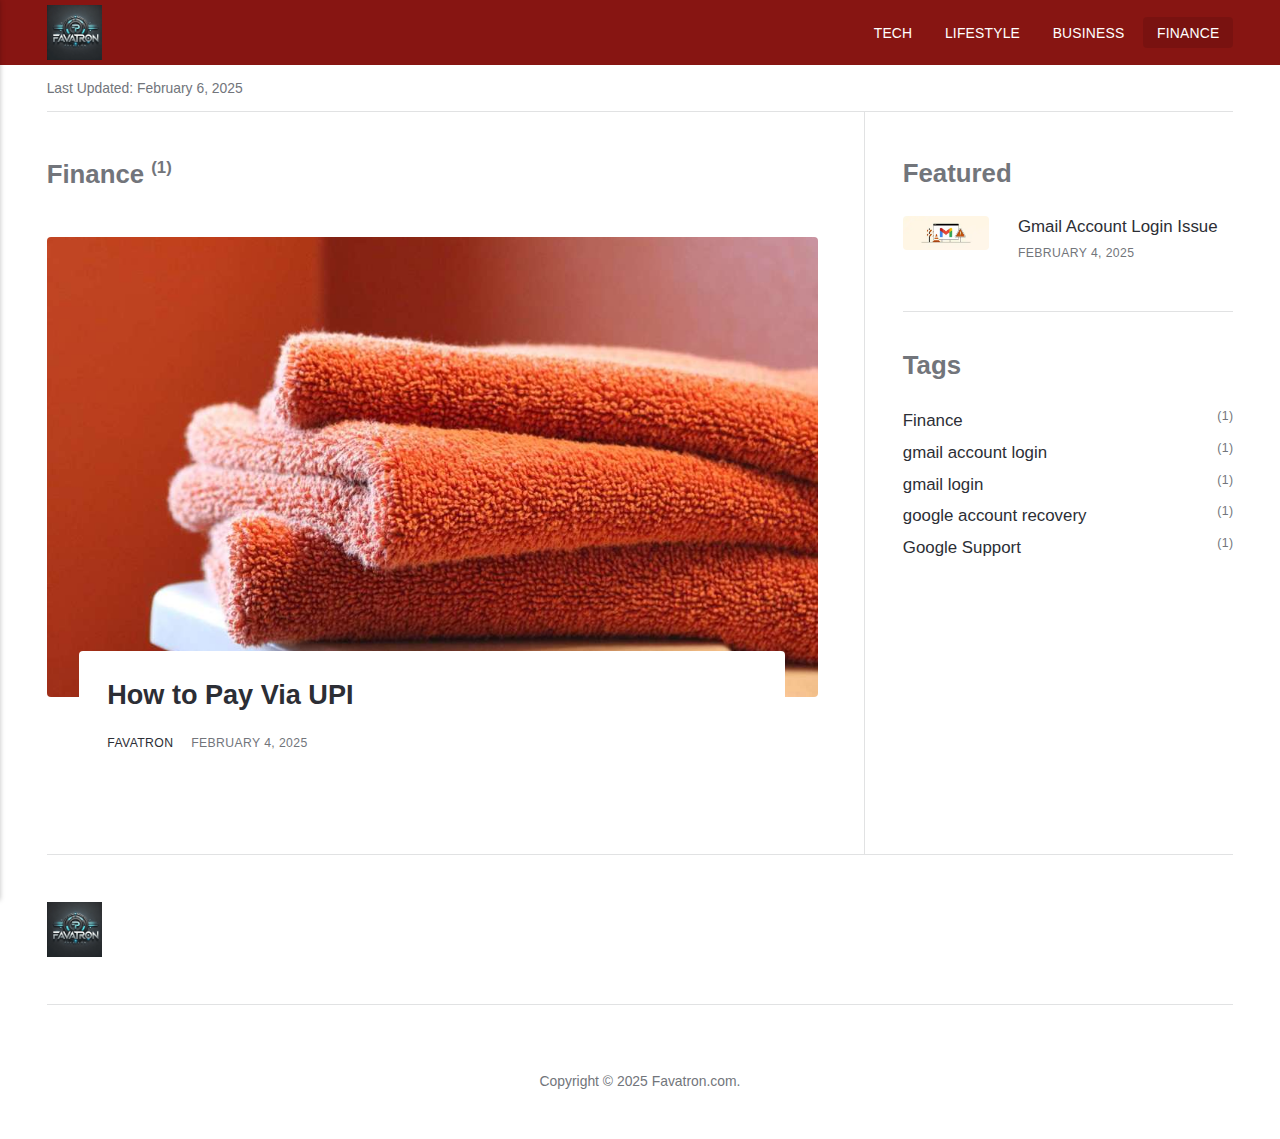
<file: tags/finance/index.html>
<!DOCTYPE html><html lang="en-gb"><head><meta charset="utf-8"><meta http-equiv="X-UA-Compatible" content="IE=edge"><meta name="viewport" content="width=device-width,initial-scale=1"><title>Tag: Finance - favatron.com</title><meta name="robots" content="noindex, follow"><meta name="generator" content="Publii Open-Source CMS for Static Site"><link rel="stylesheet" href="./../../assets/css/style.css?v=80fa940d80fbb528e06a2dfefa3d2f82"><script type="application/ld+json">{"@context":"http://schema.org","@type":"Organization","name":"favatron.com","logo":"./../../media/website/DALLE-2025-02-04-18.14.41-A-sleek-modern-logo-for-Favatron-with-a-futuristic-and-tech-inspired-design.-The-text-should-be-bold-and-stylish-with-a-subtle-metallic-or-neon-gl.webp","url":"./../../"}</script><style>.u-tag--finance{--badge-bg:#84888E;--badge-txt:#FFFFFF;}.u-tag--gmail-account-login{--badge-bg:#84888E;--badge-txt:#FFFFFF;}.u-tag--gmail-login{--badge-bg:#84888E;--badge-txt:#FFFFFF;}.u-tag--google-account-recovery{--badge-bg:#84888E;--badge-txt:#FFFFFF;}.u-tag--google-support{--badge-bg:#84888E;--badge-txt:#FFFFFF;}.u-tag--tech{--badge-bg:#84888E;--badge-txt:#FFFFFF;}</style><noscript><style>img[loading]{opacity:1;}</style></noscript></head><body class="tag-template"><header class="topbar" id="js-header"><div class="topbar__inner"><a class="logo" href="./../../"><img src="./../../media/website/DALLE-2025-02-04-18.14.41-A-sleek-modern-logo-for-Favatron-with-a-futuristic-and-tech-inspired-design.-The-text-should-be-bold-and-stylish-with-a-subtle-metallic-or-neon-gl.webp" alt="favatron.com" width="1024" height="1024"></a><nav class="navbar"><button class="navbar__toggle" aria-label="Menu" aria-haspopup="true" aria-expanded="false"><span class="navbar__toggle-box"><span class="navbar__toggle-inner">Menu</span></span></button><ul class="navbar__menu"><li><a href="./../../tags/tech/" target="_self">Tech</a></li><li><a href="./../../tags/lifestyle/" target="_self">Lifestyle</a></li><li><a href="./../../tags/business/" target="_self">Business</a></li><li class="active"><a href="./../../tags/finance/" target="_self">Finance</a></li></ul></nav></div></header><div class="main-content"><div class="infobar"><div class="infobar__update">Last Updated: <time datetime="2025-02-06T19:37">February 6, 2025</time></div></div><main class="main page page--tag"><div class="page__header"><h1 class="page__title box__title">Finance <sup>(1)</sup></h1></div><div class="l-grid l-grid--2col-1-4"><article class="c-card"><div class="c-card__wrapper"><a href="./../../how-to-pay-via-upi/" class="c-card__image"><img src="./../../media/posts/3/How-to-Maintain-Your-Towels-for-Longevity-and-Freshness.jpg" srcset="./../../media/posts/3/responsive/How-to-Maintain-Your-Towels-for-Longevity-and-Freshness-xs.jpg 300w, ./../../media/posts/3/responsive/How-to-Maintain-Your-Towels-for-Longevity-and-Freshness-sm.jpg 480w, ./../../media/posts/3/responsive/How-to-Maintain-Your-Towels-for-Longevity-and-Freshness-md.jpg 768w, ./../../media/posts/3/responsive/How-to-Maintain-Your-Towels-for-Longevity-and-Freshness-lg.jpg 1024w" sizes="(max-width: 1024px) 100vw, 1024px" loading="lazy" height="1000" width="1500" alt=""></a><header class="u-header"><h2 class="h5 c-card__title"><a href="./../../how-to-pay-via-upi/">How to Pay Via UPI</a></h2><div class="u-header__meta u-small"><div><a href="./../../authors/favatron/" title="Favatron">Favatron</a> <time datetime="2025-02-04T18:52">February 4, 2025</time></div></div></header></div></article></div></main><div class="sidebar"><section class="box featured"><h3 class="box__title">Featured</h3><ul class="featured__container"><li class="featured__item"><a href="./../../gmail-account-login-issue/" class="featured__image-link"><img src="./../../media/posts/2/responsive/gmail-login-issue-xs.webp" class="lazyload" loading="lazy" alt="" height="512" width="512"></a><div><a href="./../../gmail-account-login-issue/" class="featured__title">Gmail Account Login Issue</a> <time class="u-small" datetime="2025-02-04T18:04">February 4, 2025</time></div></li></ul></section><section class="box"><h3 class="box__title">Tags</h3><ul class="tags"><li><a href="./../../tags/finance/">Finance</a> <span class="u-small">(1)</span></li><li><a href="./../../tags/gmail-account-login/">gmail account login</a> <span class="u-small">(1)</span></li><li><a href="./../../tags/gmail-login/">gmail login</a> <span class="u-small">(1)</span></li><li><a href="./../../tags/google-account-recovery/">google account recovery</a> <span class="u-small">(1)</span></li><li><a href="./../../tags/google-support/">Google Support</a> <span class="u-small">(1)</span></li></ul></section></div><footer class="footer"><a class="footer__logo" href="./../../"><img src="./../../media/website/DALLE-2025-02-04-18.14.41-A-sleek-modern-logo-for-Favatron-with-a-futuristic-and-tech-inspired-design.-The-text-should-be-bold-and-stylish-with-a-subtle-metallic-or-neon-gl.webp" alt="favatron.com" width="1024" height="1024"></a><nav><ul class="footer__nav"></ul></nav><div class="footer__copyright"><p>Copyright © 2025 Favatron.com.</p></div></footer></div><script>window.publiiThemeMenuConfig = {    
        mobileMenuMode: 'sidebar',
        animationSpeed: 300,
        submenuWidth: 'auto',
        doubleClickTime: 500,
        mobileMenuExpandableSubmenus: true, 
        relatedContainerForOverlayMenuSelector: '.navbar',
   };</script><script defer="defer" src="./../../assets/js/scripts.min.js?v=18a65c58aef57c0287e0f0609f3389a9"></script><script>var images = document.querySelectorAll('img[loading]');

      for (var i = 0; i < images.length; i++) {
         if (images[i].complete) {
               images[i].classList.add('is-loaded');
         } else {
               images[i].addEventListener('load', function () {
                  this.classList.add('is-loaded');
               }, false);
         }
      }</script></body></html>
</file>
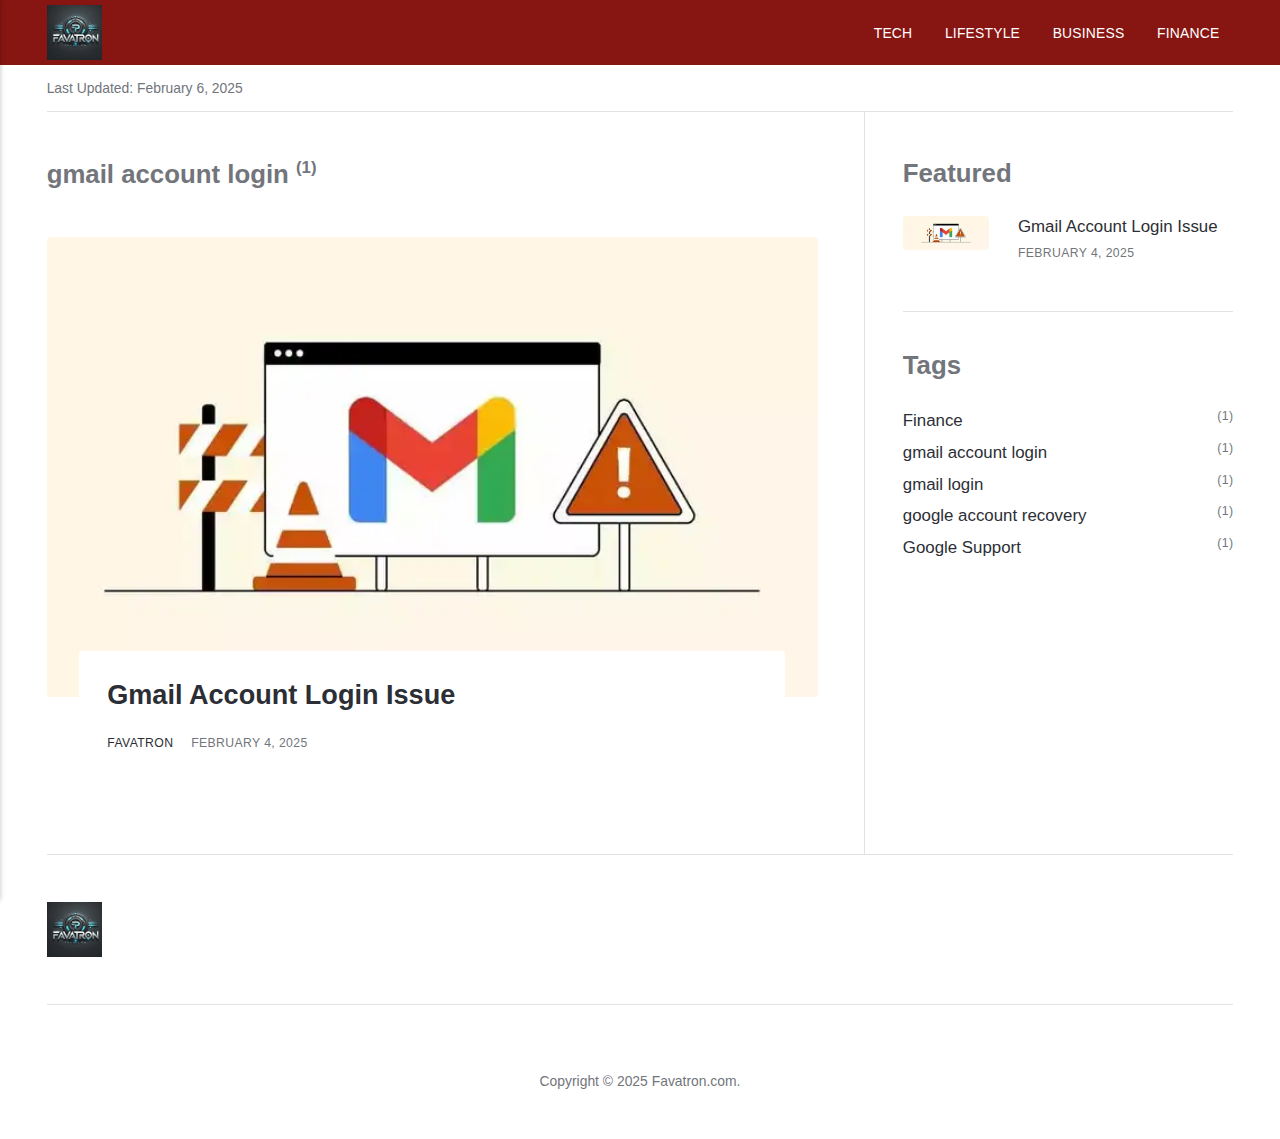
<file: tags/gmail-account-login/index.html>
<!DOCTYPE html><html lang="en-gb"><head><meta charset="utf-8"><meta http-equiv="X-UA-Compatible" content="IE=edge"><meta name="viewport" content="width=device-width,initial-scale=1"><title>Tag: gmail account login - favatron.com</title><meta name="robots" content="noindex, follow"><meta name="generator" content="Publii Open-Source CMS for Static Site"><link rel="stylesheet" href="./../../assets/css/style.css?v=80fa940d80fbb528e06a2dfefa3d2f82"><script type="application/ld+json">{"@context":"http://schema.org","@type":"Organization","name":"favatron.com","logo":"./../../media/website/DALLE-2025-02-04-18.14.41-A-sleek-modern-logo-for-Favatron-with-a-futuristic-and-tech-inspired-design.-The-text-should-be-bold-and-stylish-with-a-subtle-metallic-or-neon-gl.webp","url":"./../../"}</script><style>.u-tag--finance{--badge-bg:#84888E;--badge-txt:#FFFFFF;}.u-tag--gmail-account-login{--badge-bg:#84888E;--badge-txt:#FFFFFF;}.u-tag--gmail-login{--badge-bg:#84888E;--badge-txt:#FFFFFF;}.u-tag--google-account-recovery{--badge-bg:#84888E;--badge-txt:#FFFFFF;}.u-tag--google-support{--badge-bg:#84888E;--badge-txt:#FFFFFF;}.u-tag--tech{--badge-bg:#84888E;--badge-txt:#FFFFFF;}</style><noscript><style>img[loading]{opacity:1;}</style></noscript></head><body class="tag-template"><header class="topbar" id="js-header"><div class="topbar__inner"><a class="logo" href="./../../"><img src="./../../media/website/DALLE-2025-02-04-18.14.41-A-sleek-modern-logo-for-Favatron-with-a-futuristic-and-tech-inspired-design.-The-text-should-be-bold-and-stylish-with-a-subtle-metallic-or-neon-gl.webp" alt="favatron.com" width="1024" height="1024"></a><nav class="navbar"><button class="navbar__toggle" aria-label="Menu" aria-haspopup="true" aria-expanded="false"><span class="navbar__toggle-box"><span class="navbar__toggle-inner">Menu</span></span></button><ul class="navbar__menu"><li><a href="./../../tags/tech/" target="_self">Tech</a></li><li><a href="./../../tags/lifestyle/" target="_self">Lifestyle</a></li><li><a href="./../../tags/business/" target="_self">Business</a></li><li><a href="./../../tags/finance/" target="_self">Finance</a></li></ul></nav></div></header><div class="main-content"><div class="infobar"><div class="infobar__update">Last Updated: <time datetime="2025-02-06T19:37">February 6, 2025</time></div></div><main class="main page page--tag"><div class="page__header"><h1 class="page__title box__title">gmail account login <sup>(1)</sup></h1></div><div class="l-grid l-grid--2col-1-4"><article class="c-card"><div class="c-card__wrapper"><a href="./../../gmail-account-login-issue/" class="c-card__image"><img src="./../../media/posts/2/gmail-login-issue.webp" srcset="./../../media/posts/2/responsive/gmail-login-issue-xs.webp 300w, ./../../media/posts/2/responsive/gmail-login-issue-sm.webp 480w, ./../../media/posts/2/responsive/gmail-login-issue-md.webp 768w, ./../../media/posts/2/responsive/gmail-login-issue-lg.webp 1024w" sizes="(max-width: 1024px) 100vw, 1024px" loading="lazy" height="512" width="1280" alt=""></a><header class="u-header"><h2 class="h5 c-card__title"><a href="./../../gmail-account-login-issue/">Gmail Account Login Issue</a></h2><div class="u-header__meta u-small"><div><a href="./../../authors/favatron/" title="Favatron">Favatron</a> <time datetime="2025-02-04T18:04">February 4, 2025</time></div></div></header></div></article></div></main><div class="sidebar"><section class="box featured"><h3 class="box__title">Featured</h3><ul class="featured__container"><li class="featured__item"><a href="./../../gmail-account-login-issue/" class="featured__image-link"><img src="./../../media/posts/2/responsive/gmail-login-issue-xs.webp" class="lazyload" loading="lazy" alt="" height="512" width="512"></a><div><a href="./../../gmail-account-login-issue/" class="featured__title">Gmail Account Login Issue</a> <time class="u-small" datetime="2025-02-04T18:04">February 4, 2025</time></div></li></ul></section><section class="box"><h3 class="box__title">Tags</h3><ul class="tags"><li><a href="./../../tags/finance/">Finance</a> <span class="u-small">(1)</span></li><li><a href="./../../tags/gmail-account-login/">gmail account login</a> <span class="u-small">(1)</span></li><li><a href="./../../tags/gmail-login/">gmail login</a> <span class="u-small">(1)</span></li><li><a href="./../../tags/google-account-recovery/">google account recovery</a> <span class="u-small">(1)</span></li><li><a href="./../../tags/google-support/">Google Support</a> <span class="u-small">(1)</span></li></ul></section></div><footer class="footer"><a class="footer__logo" href="./../../"><img src="./../../media/website/DALLE-2025-02-04-18.14.41-A-sleek-modern-logo-for-Favatron-with-a-futuristic-and-tech-inspired-design.-The-text-should-be-bold-and-stylish-with-a-subtle-metallic-or-neon-gl.webp" alt="favatron.com" width="1024" height="1024"></a><nav><ul class="footer__nav"></ul></nav><div class="footer__copyright"><p>Copyright © 2025 Favatron.com.</p></div></footer></div><script>window.publiiThemeMenuConfig = {    
        mobileMenuMode: 'sidebar',
        animationSpeed: 300,
        submenuWidth: 'auto',
        doubleClickTime: 500,
        mobileMenuExpandableSubmenus: true, 
        relatedContainerForOverlayMenuSelector: '.navbar',
   };</script><script defer="defer" src="./../../assets/js/scripts.min.js?v=18a65c58aef57c0287e0f0609f3389a9"></script><script>var images = document.querySelectorAll('img[loading]');

      for (var i = 0; i < images.length; i++) {
         if (images[i].complete) {
               images[i].classList.add('is-loaded');
         } else {
               images[i].addEventListener('load', function () {
                  this.classList.add('is-loaded');
               }, false);
         }
      }</script></body></html>
</file>
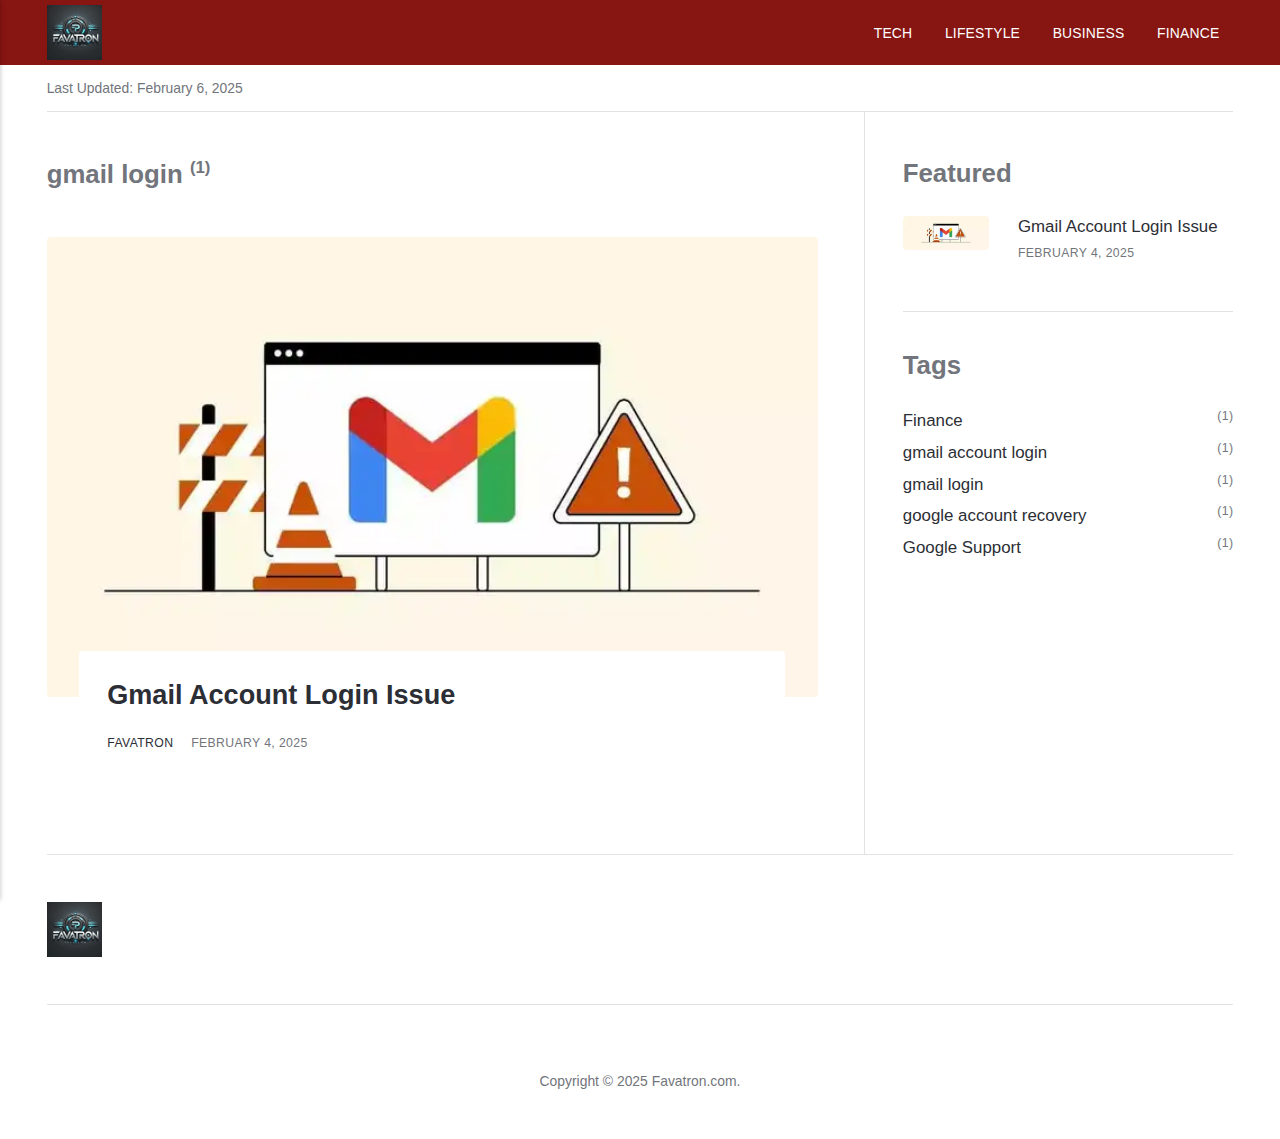
<file: tags/gmail-login/index.html>
<!DOCTYPE html><html lang="en-gb"><head><meta charset="utf-8"><meta http-equiv="X-UA-Compatible" content="IE=edge"><meta name="viewport" content="width=device-width,initial-scale=1"><title>Tag: gmail login - favatron.com</title><meta name="robots" content="noindex, follow"><meta name="generator" content="Publii Open-Source CMS for Static Site"><link rel="stylesheet" href="./../../assets/css/style.css?v=80fa940d80fbb528e06a2dfefa3d2f82"><script type="application/ld+json">{"@context":"http://schema.org","@type":"Organization","name":"favatron.com","logo":"./../../media/website/DALLE-2025-02-04-18.14.41-A-sleek-modern-logo-for-Favatron-with-a-futuristic-and-tech-inspired-design.-The-text-should-be-bold-and-stylish-with-a-subtle-metallic-or-neon-gl.webp","url":"./../../"}</script><style>.u-tag--finance{--badge-bg:#84888E;--badge-txt:#FFFFFF;}.u-tag--gmail-account-login{--badge-bg:#84888E;--badge-txt:#FFFFFF;}.u-tag--gmail-login{--badge-bg:#84888E;--badge-txt:#FFFFFF;}.u-tag--google-account-recovery{--badge-bg:#84888E;--badge-txt:#FFFFFF;}.u-tag--google-support{--badge-bg:#84888E;--badge-txt:#FFFFFF;}.u-tag--tech{--badge-bg:#84888E;--badge-txt:#FFFFFF;}</style><noscript><style>img[loading]{opacity:1;}</style></noscript></head><body class="tag-template"><header class="topbar" id="js-header"><div class="topbar__inner"><a class="logo" href="./../../"><img src="./../../media/website/DALLE-2025-02-04-18.14.41-A-sleek-modern-logo-for-Favatron-with-a-futuristic-and-tech-inspired-design.-The-text-should-be-bold-and-stylish-with-a-subtle-metallic-or-neon-gl.webp" alt="favatron.com" width="1024" height="1024"></a><nav class="navbar"><button class="navbar__toggle" aria-label="Menu" aria-haspopup="true" aria-expanded="false"><span class="navbar__toggle-box"><span class="navbar__toggle-inner">Menu</span></span></button><ul class="navbar__menu"><li><a href="./../../tags/tech/" target="_self">Tech</a></li><li><a href="./../../tags/lifestyle/" target="_self">Lifestyle</a></li><li><a href="./../../tags/business/" target="_self">Business</a></li><li><a href="./../../tags/finance/" target="_self">Finance</a></li></ul></nav></div></header><div class="main-content"><div class="infobar"><div class="infobar__update">Last Updated: <time datetime="2025-02-06T19:37">February 6, 2025</time></div></div><main class="main page page--tag"><div class="page__header"><h1 class="page__title box__title">gmail login <sup>(1)</sup></h1></div><div class="l-grid l-grid--2col-1-4"><article class="c-card"><div class="c-card__wrapper"><a href="./../../gmail-account-login-issue/" class="c-card__image"><img src="./../../media/posts/2/gmail-login-issue.webp" srcset="./../../media/posts/2/responsive/gmail-login-issue-xs.webp 300w, ./../../media/posts/2/responsive/gmail-login-issue-sm.webp 480w, ./../../media/posts/2/responsive/gmail-login-issue-md.webp 768w, ./../../media/posts/2/responsive/gmail-login-issue-lg.webp 1024w" sizes="(max-width: 1024px) 100vw, 1024px" loading="lazy" height="512" width="1280" alt=""></a><header class="u-header"><h2 class="h5 c-card__title"><a href="./../../gmail-account-login-issue/">Gmail Account Login Issue</a></h2><div class="u-header__meta u-small"><div><a href="./../../authors/favatron/" title="Favatron">Favatron</a> <time datetime="2025-02-04T18:04">February 4, 2025</time></div></div></header></div></article></div></main><div class="sidebar"><section class="box featured"><h3 class="box__title">Featured</h3><ul class="featured__container"><li class="featured__item"><a href="./../../gmail-account-login-issue/" class="featured__image-link"><img src="./../../media/posts/2/responsive/gmail-login-issue-xs.webp" class="lazyload" loading="lazy" alt="" height="512" width="512"></a><div><a href="./../../gmail-account-login-issue/" class="featured__title">Gmail Account Login Issue</a> <time class="u-small" datetime="2025-02-04T18:04">February 4, 2025</time></div></li></ul></section><section class="box"><h3 class="box__title">Tags</h3><ul class="tags"><li><a href="./../../tags/finance/">Finance</a> <span class="u-small">(1)</span></li><li><a href="./../../tags/gmail-account-login/">gmail account login</a> <span class="u-small">(1)</span></li><li><a href="./../../tags/gmail-login/">gmail login</a> <span class="u-small">(1)</span></li><li><a href="./../../tags/google-account-recovery/">google account recovery</a> <span class="u-small">(1)</span></li><li><a href="./../../tags/google-support/">Google Support</a> <span class="u-small">(1)</span></li></ul></section></div><footer class="footer"><a class="footer__logo" href="./../../"><img src="./../../media/website/DALLE-2025-02-04-18.14.41-A-sleek-modern-logo-for-Favatron-with-a-futuristic-and-tech-inspired-design.-The-text-should-be-bold-and-stylish-with-a-subtle-metallic-or-neon-gl.webp" alt="favatron.com" width="1024" height="1024"></a><nav><ul class="footer__nav"></ul></nav><div class="footer__copyright"><p>Copyright © 2025 Favatron.com.</p></div></footer></div><script>window.publiiThemeMenuConfig = {    
        mobileMenuMode: 'sidebar',
        animationSpeed: 300,
        submenuWidth: 'auto',
        doubleClickTime: 500,
        mobileMenuExpandableSubmenus: true, 
        relatedContainerForOverlayMenuSelector: '.navbar',
   };</script><script defer="defer" src="./../../assets/js/scripts.min.js?v=18a65c58aef57c0287e0f0609f3389a9"></script><script>var images = document.querySelectorAll('img[loading]');

      for (var i = 0; i < images.length; i++) {
         if (images[i].complete) {
               images[i].classList.add('is-loaded');
         } else {
               images[i].addEventListener('load', function () {
                  this.classList.add('is-loaded');
               }, false);
         }
      }</script></body></html>
</file>
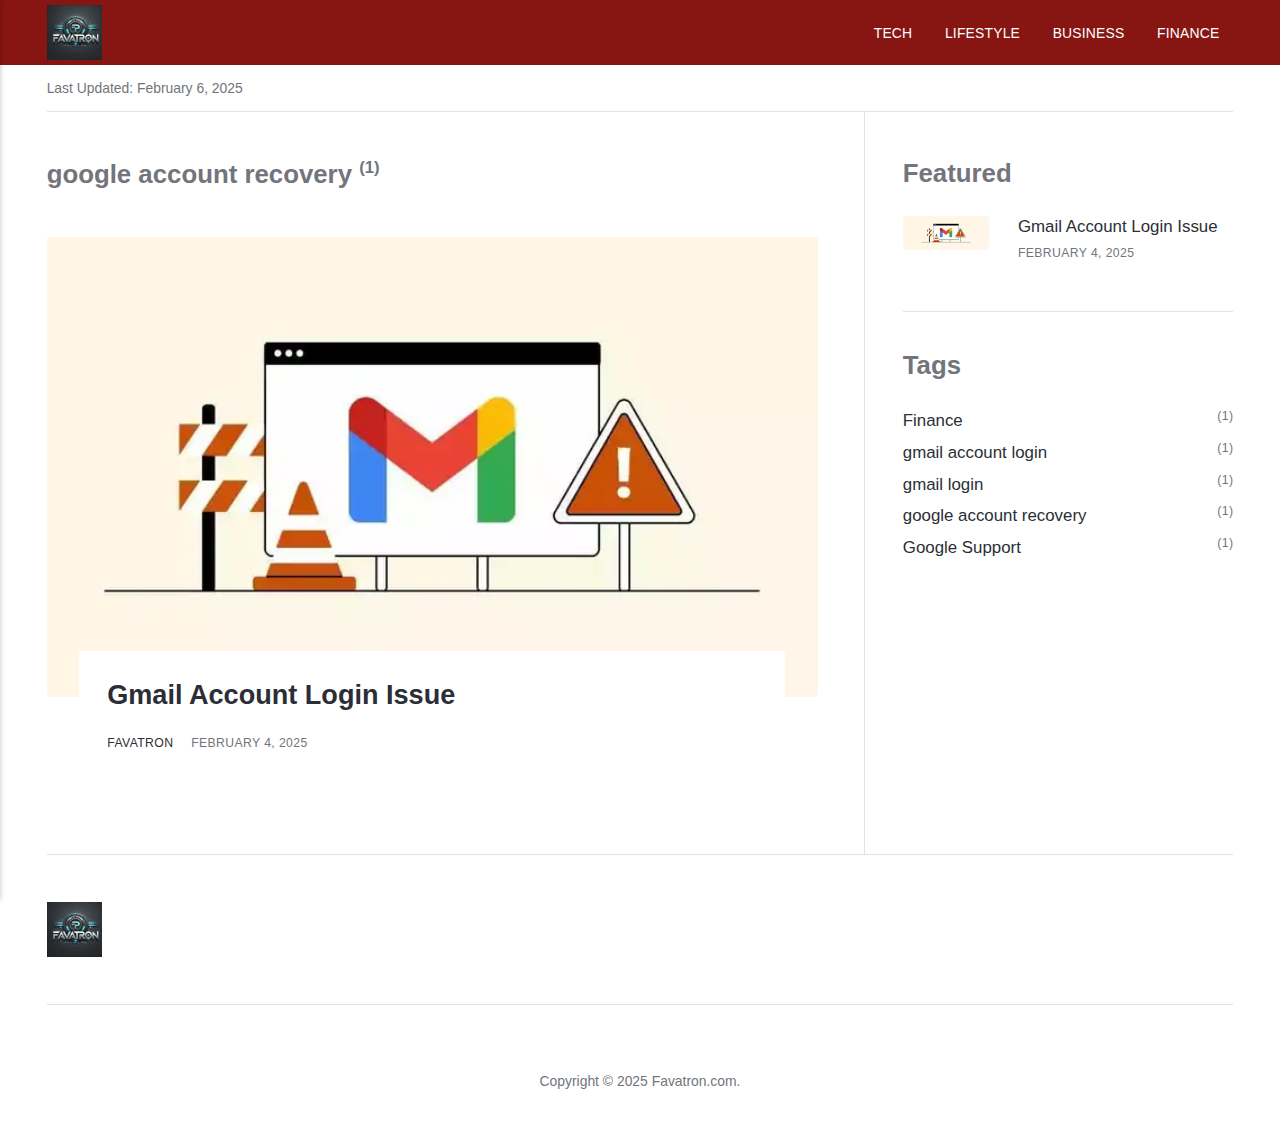
<file: tags/google-account-recovery/index.html>
<!DOCTYPE html><html lang="en-gb"><head><meta charset="utf-8"><meta http-equiv="X-UA-Compatible" content="IE=edge"><meta name="viewport" content="width=device-width,initial-scale=1"><title>Tag: google account recovery - favatron.com</title><meta name="robots" content="noindex, follow"><meta name="generator" content="Publii Open-Source CMS for Static Site"><link rel="stylesheet" href="./../../assets/css/style.css?v=80fa940d80fbb528e06a2dfefa3d2f82"><script type="application/ld+json">{"@context":"http://schema.org","@type":"Organization","name":"favatron.com","logo":"./../../media/website/DALLE-2025-02-04-18.14.41-A-sleek-modern-logo-for-Favatron-with-a-futuristic-and-tech-inspired-design.-The-text-should-be-bold-and-stylish-with-a-subtle-metallic-or-neon-gl.webp","url":"./../../"}</script><style>.u-tag--finance{--badge-bg:#84888E;--badge-txt:#FFFFFF;}.u-tag--gmail-account-login{--badge-bg:#84888E;--badge-txt:#FFFFFF;}.u-tag--gmail-login{--badge-bg:#84888E;--badge-txt:#FFFFFF;}.u-tag--google-account-recovery{--badge-bg:#84888E;--badge-txt:#FFFFFF;}.u-tag--google-support{--badge-bg:#84888E;--badge-txt:#FFFFFF;}.u-tag--tech{--badge-bg:#84888E;--badge-txt:#FFFFFF;}</style><noscript><style>img[loading]{opacity:1;}</style></noscript></head><body class="tag-template"><header class="topbar" id="js-header"><div class="topbar__inner"><a class="logo" href="./../../"><img src="./../../media/website/DALLE-2025-02-04-18.14.41-A-sleek-modern-logo-for-Favatron-with-a-futuristic-and-tech-inspired-design.-The-text-should-be-bold-and-stylish-with-a-subtle-metallic-or-neon-gl.webp" alt="favatron.com" width="1024" height="1024"></a><nav class="navbar"><button class="navbar__toggle" aria-label="Menu" aria-haspopup="true" aria-expanded="false"><span class="navbar__toggle-box"><span class="navbar__toggle-inner">Menu</span></span></button><ul class="navbar__menu"><li><a href="./../../tags/tech/" target="_self">Tech</a></li><li><a href="./../../tags/lifestyle/" target="_self">Lifestyle</a></li><li><a href="./../../tags/business/" target="_self">Business</a></li><li><a href="./../../tags/finance/" target="_self">Finance</a></li></ul></nav></div></header><div class="main-content"><div class="infobar"><div class="infobar__update">Last Updated: <time datetime="2025-02-06T19:37">February 6, 2025</time></div></div><main class="main page page--tag"><div class="page__header"><h1 class="page__title box__title">google account recovery <sup>(1)</sup></h1></div><div class="l-grid l-grid--2col-1-4"><article class="c-card"><div class="c-card__wrapper"><a href="./../../gmail-account-login-issue/" class="c-card__image"><img src="./../../media/posts/2/gmail-login-issue.webp" srcset="./../../media/posts/2/responsive/gmail-login-issue-xs.webp 300w, ./../../media/posts/2/responsive/gmail-login-issue-sm.webp 480w, ./../../media/posts/2/responsive/gmail-login-issue-md.webp 768w, ./../../media/posts/2/responsive/gmail-login-issue-lg.webp 1024w" sizes="(max-width: 1024px) 100vw, 1024px" loading="lazy" height="512" width="1280" alt=""></a><header class="u-header"><h2 class="h5 c-card__title"><a href="./../../gmail-account-login-issue/">Gmail Account Login Issue</a></h2><div class="u-header__meta u-small"><div><a href="./../../authors/favatron/" title="Favatron">Favatron</a> <time datetime="2025-02-04T18:04">February 4, 2025</time></div></div></header></div></article></div></main><div class="sidebar"><section class="box featured"><h3 class="box__title">Featured</h3><ul class="featured__container"><li class="featured__item"><a href="./../../gmail-account-login-issue/" class="featured__image-link"><img src="./../../media/posts/2/responsive/gmail-login-issue-xs.webp" class="lazyload" loading="lazy" alt="" height="512" width="512"></a><div><a href="./../../gmail-account-login-issue/" class="featured__title">Gmail Account Login Issue</a> <time class="u-small" datetime="2025-02-04T18:04">February 4, 2025</time></div></li></ul></section><section class="box"><h3 class="box__title">Tags</h3><ul class="tags"><li><a href="./../../tags/finance/">Finance</a> <span class="u-small">(1)</span></li><li><a href="./../../tags/gmail-account-login/">gmail account login</a> <span class="u-small">(1)</span></li><li><a href="./../../tags/gmail-login/">gmail login</a> <span class="u-small">(1)</span></li><li><a href="./../../tags/google-account-recovery/">google account recovery</a> <span class="u-small">(1)</span></li><li><a href="./../../tags/google-support/">Google Support</a> <span class="u-small">(1)</span></li></ul></section></div><footer class="footer"><a class="footer__logo" href="./../../"><img src="./../../media/website/DALLE-2025-02-04-18.14.41-A-sleek-modern-logo-for-Favatron-with-a-futuristic-and-tech-inspired-design.-The-text-should-be-bold-and-stylish-with-a-subtle-metallic-or-neon-gl.webp" alt="favatron.com" width="1024" height="1024"></a><nav><ul class="footer__nav"></ul></nav><div class="footer__copyright"><p>Copyright © 2025 Favatron.com.</p></div></footer></div><script>window.publiiThemeMenuConfig = {    
        mobileMenuMode: 'sidebar',
        animationSpeed: 300,
        submenuWidth: 'auto',
        doubleClickTime: 500,
        mobileMenuExpandableSubmenus: true, 
        relatedContainerForOverlayMenuSelector: '.navbar',
   };</script><script defer="defer" src="./../../assets/js/scripts.min.js?v=18a65c58aef57c0287e0f0609f3389a9"></script><script>var images = document.querySelectorAll('img[loading]');

      for (var i = 0; i < images.length; i++) {
         if (images[i].complete) {
               images[i].classList.add('is-loaded');
         } else {
               images[i].addEventListener('load', function () {
                  this.classList.add('is-loaded');
               }, false);
         }
      }</script></body></html>
</file>
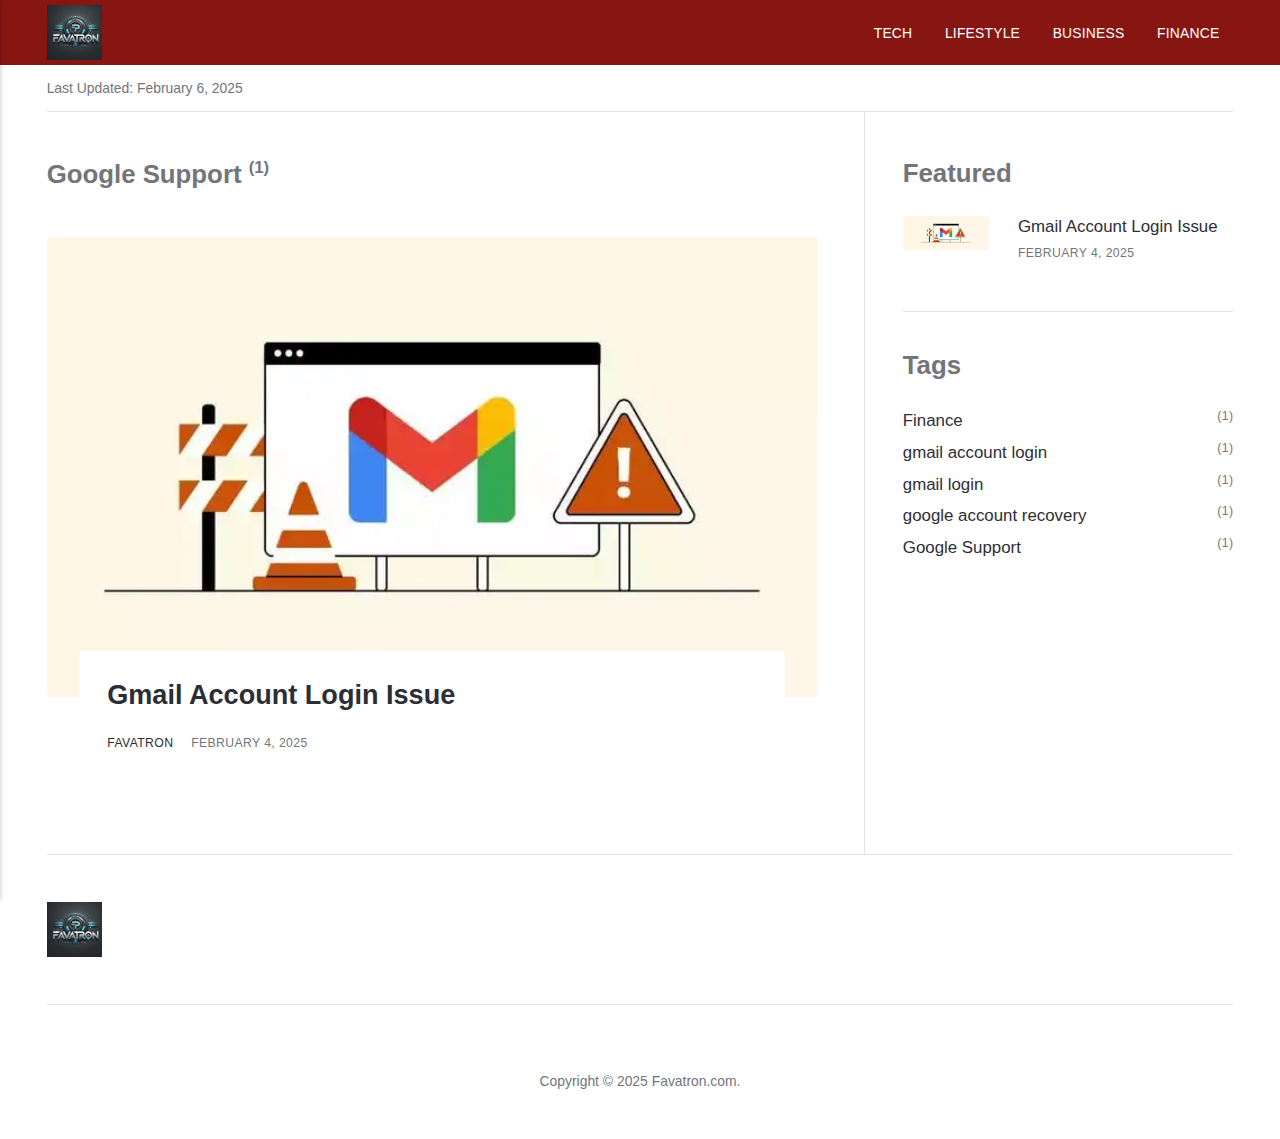
<file: tags/google-support/index.html>
<!DOCTYPE html><html lang="en-gb"><head><meta charset="utf-8"><meta http-equiv="X-UA-Compatible" content="IE=edge"><meta name="viewport" content="width=device-width,initial-scale=1"><title>Tag: Google Support - favatron.com</title><meta name="robots" content="noindex, follow"><meta name="generator" content="Publii Open-Source CMS for Static Site"><link rel="stylesheet" href="./../../assets/css/style.css?v=80fa940d80fbb528e06a2dfefa3d2f82"><script type="application/ld+json">{"@context":"http://schema.org","@type":"Organization","name":"favatron.com","logo":"./../../media/website/DALLE-2025-02-04-18.14.41-A-sleek-modern-logo-for-Favatron-with-a-futuristic-and-tech-inspired-design.-The-text-should-be-bold-and-stylish-with-a-subtle-metallic-or-neon-gl.webp","url":"./../../"}</script><style>.u-tag--finance{--badge-bg:#84888E;--badge-txt:#FFFFFF;}.u-tag--gmail-account-login{--badge-bg:#84888E;--badge-txt:#FFFFFF;}.u-tag--gmail-login{--badge-bg:#84888E;--badge-txt:#FFFFFF;}.u-tag--google-account-recovery{--badge-bg:#84888E;--badge-txt:#FFFFFF;}.u-tag--google-support{--badge-bg:#84888E;--badge-txt:#FFFFFF;}.u-tag--tech{--badge-bg:#84888E;--badge-txt:#FFFFFF;}</style><noscript><style>img[loading]{opacity:1;}</style></noscript></head><body class="tag-template"><header class="topbar" id="js-header"><div class="topbar__inner"><a class="logo" href="./../../"><img src="./../../media/website/DALLE-2025-02-04-18.14.41-A-sleek-modern-logo-for-Favatron-with-a-futuristic-and-tech-inspired-design.-The-text-should-be-bold-and-stylish-with-a-subtle-metallic-or-neon-gl.webp" alt="favatron.com" width="1024" height="1024"></a><nav class="navbar"><button class="navbar__toggle" aria-label="Menu" aria-haspopup="true" aria-expanded="false"><span class="navbar__toggle-box"><span class="navbar__toggle-inner">Menu</span></span></button><ul class="navbar__menu"><li><a href="./../../tags/tech/" target="_self">Tech</a></li><li><a href="./../../tags/lifestyle/" target="_self">Lifestyle</a></li><li><a href="./../../tags/business/" target="_self">Business</a></li><li><a href="./../../tags/finance/" target="_self">Finance</a></li></ul></nav></div></header><div class="main-content"><div class="infobar"><div class="infobar__update">Last Updated: <time datetime="2025-02-06T19:37">February 6, 2025</time></div></div><main class="main page page--tag"><div class="page__header"><h1 class="page__title box__title">Google Support <sup>(1)</sup></h1></div><div class="l-grid l-grid--2col-1-4"><article class="c-card"><div class="c-card__wrapper"><a href="./../../gmail-account-login-issue/" class="c-card__image"><img src="./../../media/posts/2/gmail-login-issue.webp" srcset="./../../media/posts/2/responsive/gmail-login-issue-xs.webp 300w, ./../../media/posts/2/responsive/gmail-login-issue-sm.webp 480w, ./../../media/posts/2/responsive/gmail-login-issue-md.webp 768w, ./../../media/posts/2/responsive/gmail-login-issue-lg.webp 1024w" sizes="(max-width: 1024px) 100vw, 1024px" loading="lazy" height="512" width="1280" alt=""></a><header class="u-header"><h2 class="h5 c-card__title"><a href="./../../gmail-account-login-issue/">Gmail Account Login Issue</a></h2><div class="u-header__meta u-small"><div><a href="./../../authors/favatron/" title="Favatron">Favatron</a> <time datetime="2025-02-04T18:04">February 4, 2025</time></div></div></header></div></article></div></main><div class="sidebar"><section class="box featured"><h3 class="box__title">Featured</h3><ul class="featured__container"><li class="featured__item"><a href="./../../gmail-account-login-issue/" class="featured__image-link"><img src="./../../media/posts/2/responsive/gmail-login-issue-xs.webp" class="lazyload" loading="lazy" alt="" height="512" width="512"></a><div><a href="./../../gmail-account-login-issue/" class="featured__title">Gmail Account Login Issue</a> <time class="u-small" datetime="2025-02-04T18:04">February 4, 2025</time></div></li></ul></section><section class="box"><h3 class="box__title">Tags</h3><ul class="tags"><li><a href="./../../tags/finance/">Finance</a> <span class="u-small">(1)</span></li><li><a href="./../../tags/gmail-account-login/">gmail account login</a> <span class="u-small">(1)</span></li><li><a href="./../../tags/gmail-login/">gmail login</a> <span class="u-small">(1)</span></li><li><a href="./../../tags/google-account-recovery/">google account recovery</a> <span class="u-small">(1)</span></li><li><a href="./../../tags/google-support/">Google Support</a> <span class="u-small">(1)</span></li></ul></section></div><footer class="footer"><a class="footer__logo" href="./../../"><img src="./../../media/website/DALLE-2025-02-04-18.14.41-A-sleek-modern-logo-for-Favatron-with-a-futuristic-and-tech-inspired-design.-The-text-should-be-bold-and-stylish-with-a-subtle-metallic-or-neon-gl.webp" alt="favatron.com" width="1024" height="1024"></a><nav><ul class="footer__nav"></ul></nav><div class="footer__copyright"><p>Copyright © 2025 Favatron.com.</p></div></footer></div><script>window.publiiThemeMenuConfig = {    
        mobileMenuMode: 'sidebar',
        animationSpeed: 300,
        submenuWidth: 'auto',
        doubleClickTime: 500,
        mobileMenuExpandableSubmenus: true, 
        relatedContainerForOverlayMenuSelector: '.navbar',
   };</script><script defer="defer" src="./../../assets/js/scripts.min.js?v=18a65c58aef57c0287e0f0609f3389a9"></script><script>var images = document.querySelectorAll('img[loading]');

      for (var i = 0; i < images.length; i++) {
         if (images[i].complete) {
               images[i].classList.add('is-loaded');
         } else {
               images[i].addEventListener('load', function () {
                  this.classList.add('is-loaded');
               }, false);
         }
      }</script></body></html>
</file>
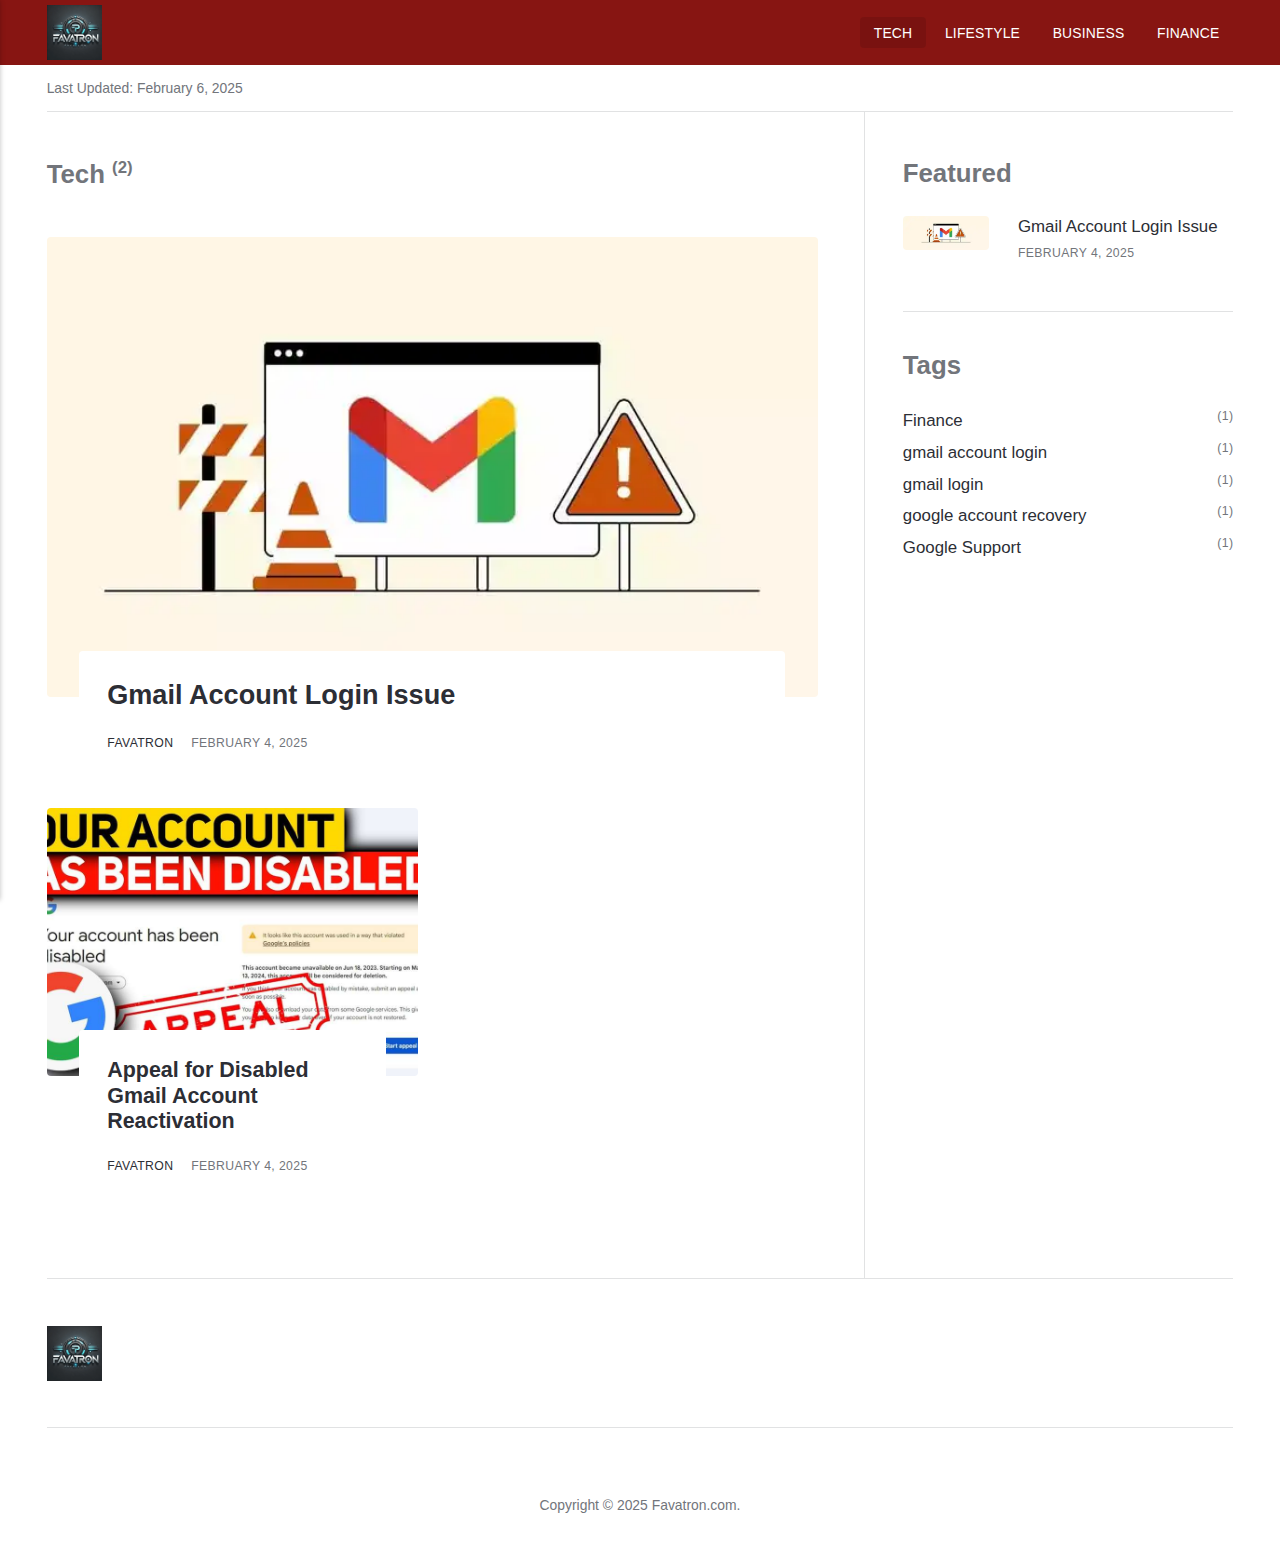
<file: tags/tech/index.html>
<!DOCTYPE html><html lang="en-gb"><head><meta charset="utf-8"><meta http-equiv="X-UA-Compatible" content="IE=edge"><meta name="viewport" content="width=device-width,initial-scale=1"><title>Tag: Tech - favatron.com</title><meta name="robots" content="noindex, follow"><meta name="generator" content="Publii Open-Source CMS for Static Site"><link rel="stylesheet" href="./../../assets/css/style.css?v=80fa940d80fbb528e06a2dfefa3d2f82"><script type="application/ld+json">{"@context":"http://schema.org","@type":"Organization","name":"favatron.com","logo":"./../../media/website/DALLE-2025-02-04-18.14.41-A-sleek-modern-logo-for-Favatron-with-a-futuristic-and-tech-inspired-design.-The-text-should-be-bold-and-stylish-with-a-subtle-metallic-or-neon-gl.webp","url":"./../../"}</script><style>.u-tag--finance{--badge-bg:#84888E;--badge-txt:#FFFFFF;}.u-tag--gmail-account-login{--badge-bg:#84888E;--badge-txt:#FFFFFF;}.u-tag--gmail-login{--badge-bg:#84888E;--badge-txt:#FFFFFF;}.u-tag--google-account-recovery{--badge-bg:#84888E;--badge-txt:#FFFFFF;}.u-tag--google-support{--badge-bg:#84888E;--badge-txt:#FFFFFF;}.u-tag--tech{--badge-bg:#84888E;--badge-txt:#FFFFFF;}</style><noscript><style>img[loading]{opacity:1;}</style></noscript></head><body class="tag-template"><header class="topbar" id="js-header"><div class="topbar__inner"><a class="logo" href="./../../"><img src="./../../media/website/DALLE-2025-02-04-18.14.41-A-sleek-modern-logo-for-Favatron-with-a-futuristic-and-tech-inspired-design.-The-text-should-be-bold-and-stylish-with-a-subtle-metallic-or-neon-gl.webp" alt="favatron.com" width="1024" height="1024"></a><nav class="navbar"><button class="navbar__toggle" aria-label="Menu" aria-haspopup="true" aria-expanded="false"><span class="navbar__toggle-box"><span class="navbar__toggle-inner">Menu</span></span></button><ul class="navbar__menu"><li class="active"><a href="./../../tags/tech/" target="_self">Tech</a></li><li><a href="./../../tags/lifestyle/" target="_self">Lifestyle</a></li><li><a href="./../../tags/business/" target="_self">Business</a></li><li><a href="./../../tags/finance/" target="_self">Finance</a></li></ul></nav></div></header><div class="main-content"><div class="infobar"><div class="infobar__update">Last Updated: <time datetime="2025-02-06T19:37">February 6, 2025</time></div></div><main class="main page page--tag"><div class="page__header"><h1 class="page__title box__title">Tech <sup>(2)</sup></h1></div><div class="l-grid l-grid--2col-1-4"><article class="c-card"><div class="c-card__wrapper"><a href="./../../gmail-account-login-issue/" class="c-card__image"><img src="./../../media/posts/2/gmail-login-issue.webp" srcset="./../../media/posts/2/responsive/gmail-login-issue-xs.webp 300w, ./../../media/posts/2/responsive/gmail-login-issue-sm.webp 480w, ./../../media/posts/2/responsive/gmail-login-issue-md.webp 768w, ./../../media/posts/2/responsive/gmail-login-issue-lg.webp 1024w" sizes="(max-width: 1024px) 100vw, 1024px" loading="lazy" height="512" width="1280" alt=""></a><header class="u-header"><h2 class="h5 c-card__title"><a href="./../../gmail-account-login-issue/">Gmail Account Login Issue</a></h2><div class="u-header__meta u-small"><div><a href="./../../authors/favatron/" title="Favatron">Favatron</a> <time datetime="2025-02-04T18:04">February 4, 2025</time></div></div></header></div></article><article class="c-card"><div class="c-card__wrapper"><a href="./../../appeal-for-disabled-gmail-account-reactivation/" class="c-card__image"><img src="./../../media/posts/1/Appeal-for-Disabled-Gmail-Account-Reactivation.jpg" srcset="./../../media/posts/1/responsive/Appeal-for-Disabled-Gmail-Account-Reactivation-xs.jpg 300w, ./../../media/posts/1/responsive/Appeal-for-Disabled-Gmail-Account-Reactivation-sm.jpg 480w, ./../../media/posts/1/responsive/Appeal-for-Disabled-Gmail-Account-Reactivation-md.jpg 768w, ./../../media/posts/1/responsive/Appeal-for-Disabled-Gmail-Account-Reactivation-lg.jpg 1024w" sizes="(max-width: 1024px) 100vw, 1024px" loading="lazy" height="720" width="1280" alt=""></a><header class="u-header"><h2 class="h5 c-card__title"><a href="./../../appeal-for-disabled-gmail-account-reactivation/">Appeal for Disabled Gmail Account Reactivation</a></h2><div class="u-header__meta u-small"><div><a href="./../../authors/favatron/" title="Favatron">Favatron</a> <time datetime="2025-02-04T14:34">February 4, 2025</time></div></div></header></div></article></div></main><div class="sidebar"><section class="box featured"><h3 class="box__title">Featured</h3><ul class="featured__container"><li class="featured__item"><a href="./../../gmail-account-login-issue/" class="featured__image-link"><img src="./../../media/posts/2/responsive/gmail-login-issue-xs.webp" class="lazyload" loading="lazy" alt="" height="512" width="512"></a><div><a href="./../../gmail-account-login-issue/" class="featured__title">Gmail Account Login Issue</a> <time class="u-small" datetime="2025-02-04T18:04">February 4, 2025</time></div></li></ul></section><section class="box"><h3 class="box__title">Tags</h3><ul class="tags"><li><a href="./../../tags/finance/">Finance</a> <span class="u-small">(1)</span></li><li><a href="./../../tags/gmail-account-login/">gmail account login</a> <span class="u-small">(1)</span></li><li><a href="./../../tags/gmail-login/">gmail login</a> <span class="u-small">(1)</span></li><li><a href="./../../tags/google-account-recovery/">google account recovery</a> <span class="u-small">(1)</span></li><li><a href="./../../tags/google-support/">Google Support</a> <span class="u-small">(1)</span></li></ul></section></div><footer class="footer"><a class="footer__logo" href="./../../"><img src="./../../media/website/DALLE-2025-02-04-18.14.41-A-sleek-modern-logo-for-Favatron-with-a-futuristic-and-tech-inspired-design.-The-text-should-be-bold-and-stylish-with-a-subtle-metallic-or-neon-gl.webp" alt="favatron.com" width="1024" height="1024"></a><nav><ul class="footer__nav"></ul></nav><div class="footer__copyright"><p>Copyright © 2025 Favatron.com.</p></div></footer></div><script>window.publiiThemeMenuConfig = {    
        mobileMenuMode: 'sidebar',
        animationSpeed: 300,
        submenuWidth: 'auto',
        doubleClickTime: 500,
        mobileMenuExpandableSubmenus: true, 
        relatedContainerForOverlayMenuSelector: '.navbar',
   };</script><script defer="defer" src="./../../assets/js/scripts.min.js?v=18a65c58aef57c0287e0f0609f3389a9"></script><script>var images = document.querySelectorAll('img[loading]');

      for (var i = 0; i < images.length; i++) {
         if (images[i].complete) {
               images[i].classList.add('is-loaded');
         } else {
               images[i].addEventListener('load', function () {
                  this.classList.add('is-loaded');
               }, false);
         }
      }</script></body></html>
</file>
<file: assets/css/style.css>
:root{--main-col-width:50rem;--sidebar-width:18rem;--navbar-height:3.4rem;--card-small-height:14rem;--card-large-height:24rem;--border-radius:4px;--body-font:-apple-system,BlinkMacSystemFont,"Segoe UI",Roboto,Oxygen,Ubuntu,Cantarell,"Fira Sans","Droid Sans","Helvetica Neue",Arial,sans-serif,"Apple Color Emoji","Segoe UI Emoji","Segoe UI Symbol";--heading-font:-apple-system,BlinkMacSystemFont,"Segoe UI",Roboto,Oxygen,Ubuntu,Cantarell,"Fira Sans","Droid Sans","Helvetica Neue",Arial,sans-serif,"Apple Color Emoji","Segoe UI Emoji","Segoe UI Symbol";--logo-font:var(--body-font);--menu-font:var(--body-font);--font-size:clamp(1.1rem, 1.1rem + (0.09999999999999987 * ((100vw - 20rem) / 55)), 1.2rem);--font-weight-normal:400;--font-weight-bold:700;--line-height:1.6;--letter-spacing:0em;--headings-weight:700;--headings-transform:none;--headings-style:normal;--headings-letter-spacing:0em;--headings-line-height:1.2;--white:#FFFFFF;--black:#000000;--dark:#2C2E35;--gray:#72757b;--light:#EEF2F8;--lighter:#F7F7F8;--color:#871512;--color-rgb:68,138,255;--text-color:#2C2E35;--headings-color:#2C2E35;--logo-color:#FFFFFF;--link-color:#2C2E35;--link-hover-color:#871512;--border-color-light:#E1E2E3}*,:after,:before{-webkit-box-sizing:border-box;box-sizing:border-box;margin:0;padding:0}article,aside,footer,header,hgroup,main,nav,section{display:block}li{list-style:none}img{height:auto;max-width:100%;vertical-align:top}button,input,select,textarea{font:inherit}html{font-size:var(--font-size);-webkit-font-smoothing:antialiased;-moz-osx-font-smoothing:grayscale;scroll-behavior:smooth}body{background:var(--white);color:var(--text-color);font-family:var(--body-font);font-variation-settings:"wght" var(--font-weight-normal);letter-spacing:var(--letter-spacing);line-height:var(--line-height);-ms-scroll-chaining:none;overscroll-behavior:none}a{text-decoration:none}a{color:var(--link-color);-webkit-transition:all .24s ease-out;transition:all .24s ease-out}a:hover{color:var(--link-hover-color)}a:active{color:var(--link-hover-color)}a:focus{color:var(--link-hover-color)}.invert{color:var(--link-hover-color);-webkit-transition:all .24s ease-out;transition:all .24s ease-out}.invert:hover{color:var(--link-color)}.invert:active{color:var(--link-color)}.invert:focus{color:var(--link-color)}dl,ol,p,pre,table,ul{margin-top:1.4571428571rem}blockquote,figure,hr{margin-top:2.1857142857rem;margin-bottom:2.1857142857rem}h1,h2,h3,h4,h5,h6{color:var(--headings-color);font-family:var(--heading-font);font-variation-settings:"wght" var(--headings-weight);font-style:var(--headings-style);letter-spacing:var(--headings-letter-spacing);line-height:var(--headings-line-height);margin-top:2.1857142857rem;text-transform:var(--headings-transform)}.h1,h1{font-size:clamp(1.4728968807rem, 1.4728968807rem + .4338245039 * (100vw - 20rem) / 55, 1.9067213845rem);margin:0}.h2,h2{font-size:clamp(1.4728968807rem, 1.4728968807rem + .2029324602 * (100vw - 20rem) / 55, 1.6758293408rem)}.h3,h3{font-size:clamp(1.2945382732rem, 1.2945382732rem + .1783586075 * (100vw - 20rem) / 55, 1.4728968807rem)}.h4,h4{font-size:clamp(1.1377777785rem, 1.1377777785rem + .1567604947 * (100vw - 20rem) / 55, 1.2945382732rem)}.h5,h5{font-size:clamp(1rem, 1rem + .1377777785 * (100vw - 20rem) / 55, 1.1377777785rem)}.h6,h6{font-size:clamp(1rem, 1rem + .066666667 * (100vw - 20rem) / 55, 1.066666667rem)}h2+*,h3+*,h4+*,h5+*,h6+*{margin-top:.7285714286rem}b,strong{font-variation-settings:"wght" var(--font-weight-bold)}blockquote{font-family:var(--heading-font);font-variation-settings:"wght" var(--font-weight-bold);padding:0 10%}blockquote cite{display:block;font-family:var(--body-font);font-size:.8789062495rem;font-style:normal;padding-top:.4857142857rem}blockquote>:first-child{margin-top:0}blockquote:before{color:var(--border-color-light);display:block;font:var(--font-weight-normal) 400%/0.9 var(--heading-font);height:0;content:"''";margin-left:-.55em}@media all and (min-width:37.5em){blockquote:before{margin-left:-.7em}}ol,ul{margin-left:3ch}ol>li,ul>li{list-style:inherit;padding:0 0 .2428571429rem 1ch}dl dt{font-variation-settings:"wght" var(--font-weight-bold)}code{background-color:rgba(var(--color-rgb),.1);border-radius:2px;color:var(--color);font-size:.9374999997rem;font-family:Monaco,"Courier New",monospace;padding:.2428571429rem .4857142857rem}pre{background-color:var(--lighter);border-radius:3px;font-size:.9374999997rem;padding:1.4571428571rem;white-space:pre-wrap!important;word-wrap:break-word;width:100%}pre code{background-color:var(--lighter);color:inherit!important;font-size:inherit;padding:0}table{border-collapse:collapse;border-spacing:0;display:block;max-width:100%;overflow-x:auto;vertical-align:top;text-align:left;white-space:nowrap}table th{border-bottom:2px solid var(--border-color-light);padding:.7285714286rem 1.2142857143rem}table tr:nth-child(2n){background:var(--lighter)}table td{padding:.7285714286rem 1.2142857143rem}figcaption{color:var(--gray);font-family:var(--body-font);font-variation-settings:"wght" var(--font-weight-normal);font-size:.7724761953rem;margin:.9714285714rem 0 0;text-align:center}sub,sup{font-size:65%}.separator,hr{background:0 0;border:none;height:auto;line-height:1;max-width:none;text-align:center}.separator::before,hr::before{content:"•••";color:var(--dark);font-size:1.1377777785rem;font-variation-settings:"wght" var(--font-weight-bold);letter-spacing:1.066666667rem;padding-left:1.1377777785rem}.separator--dot::before{content:"•";color:var(--dark);font-size:1.1377777785rem;font-variation-settings:"wght" var(--font-weight-bold);letter-spacing:1.066666667rem;padding-left:1.1377777785rem}.separator--long-line{position:relative}.separator--long-line::before{content:"";height:1.2136296308rem}.separator--long-line::after{border-top:1px solid var(--border-color-light);content:"";height:1px;position:absolute;width:100%;top:50%;left:0}.btn,[type=button],[type=submit],button{background:var(--color);border:1px solid var(--color);border-radius:3px;color:var(--white);cursor:pointer;display:inline-block;font:var(--font-weight-bold) 0.7241964329rem var(--body-font);letter-spacing:.02rem;padding:.5585714286rem .9714285714rem;vertical-align:middle;text-align:center;text-transform:uppercase;-webkit-transition:all .24s ease;transition:all .24s ease;width:100%}@media all and (min-width:20em){.btn,[type=button],[type=submit],button{width:auto}}.btn:active,.btn:focus,.btn:hover,[type=button]:active,[type=button]:focus,[type=button]:hover,[type=submit]:active,[type=submit]:focus,[type=submit]:hover,button:active,button:focus,button:hover{background:var(--black);border-color:var(--black);color:var(--white)}.btn:focus,[type=button]:focus,[type=submit]:focus,button:focus{outline:0}.btn:disabled,[type=button]:disabled,[type=submit]:disabled,button:disabled{background-color:var(--lighter);border-color:var(--light);color:var(--gray);cursor:not-allowed}@media all and (max-width:19.9375em){.btn+.btn,.btn+[type=button],.btn+[type=submit],.btn+button,[type=button]+.btn,[type=button]+[type=button],[type=button]+[type=submit],[type=button]+button,[type=submit]+.btn,[type=submit]+[type=button],[type=submit]+[type=submit],[type=submit]+button,button+.btn,button+[type=button],button+[type=submit],button+button{margin-top:.4857142857rem}}[type=button],[type=submit],button{-webkit-appearance:none;-moz-appearance:none}fieldset{border:1px solid var(--border-color-light);border-radius:3px;margin:0 0 1.4571428571rem;padding:1.4571428571rem}fieldset>legend{margin-left:-1rem;padding:0 1rem}legend{font-variation-settings:"wght" var(--font-weight-bold)}label{font-variation-settings:"wght" var(--font-weight-bold);margin:0 .9714285714rem .7285714286rem 0}option{font-variation-settings:"wght" var(--font-weight-normal)}[type=email],[type=number],[type=search],[type=tel],[type=text],[type=url],select,textarea{background-color:var(--white);border:1px solid var(--border-color-light);border-radius:3px;font-size:.8239746086rem;outline:0;padding:.3642857143rem .7285714286rem;width:100%;-webkit-transition:all .24s ease-out;transition:all .24s ease-out;-webkit-appearance:none;-moz-appearance:none}@media all and (min-width:37.5em){[type=email],[type=number],[type=search],[type=tel],[type=text],[type=url],select,textarea{width:auto}}[type=email]:focus,[type=number]:focus,[type=search]:focus,[type=tel]:focus,[type=text]:focus,[type=url]:focus,select:focus,textarea:focus{border-color:var(--color);-webkit-box-shadow:inset 0 0 0 1px var(--color);box-shadow:inset 0 0 0 1px var(--color)}input[type=checkbox],input[type=radio]{opacity:0;position:absolute}input[type=checkbox]+label,input[type=radio]+label{position:relative;margin-left:-1px;cursor:pointer;padding:0}input[type=checkbox]+label:before,input[type=radio]+label:before{background-color:var(--white);border:1px solid var(--border-color-light);border-radius:2px;content:"";display:inline-block;height:.9714285714rem;line-height:.9714285714rem;margin-right:.4857142857rem;vertical-align:text-top;text-align:center;width:.9714285714rem}input[type=checkbox]:checked+label:before,input[type=radio]:checked+label:before{content:"";background-image:url("data:image/svg+xml;charset=UTF-8,%3csvg xmlns='http://www.w3.org/2000/svg' viewBox='0 0 11 8'%3e%3cpolygon points='9.53 0 4.4 5.09 1.47 2.18 0 3.64 2.93 6.54 4.4 8 5.87 6.54 11 1.46 9.53 0' fill='%23448AFF'/%3e%3c/svg%3e");background-repeat:no-repeat;background-size:11px 8px;background-position:50% 50%}input[type=radio]+label:before{border-radius:50%}input[type=radio]:checked+label:before{background-image:url("data:image/svg+xml;charset=UTF-8,%3csvg xmlns='http://www.w3.org/2000/svg' viewBox='0 0 8 8'%3e%3ccircle cx='4' cy='4' r='4' fill='%23448AFF'/%3e%3c/svg%3e")}[type=file]{margin-bottom:1.4571428571rem;width:100%}select{max-width:100%;width:auto;position:relative}select:not([multiple]){background:url('data:image/svg+xml;utf8,<svg xmlns="http://www.w3.org/2000/svg" viewBox="0 0 6 6"><polygon points="3 6 3 6 0 0 6 0 3 6" fill="%238A8B8C"/></svg>') no-repeat 90% 50%;background-size:8px;padding-right:2.9142857143rem}select[multiple]{border-radius:6px;padding:1.4571428571rem;width:100%}select[multiple]:hover{border-color:var(--border-color-light)}select[multiple]:focus{border-color:var(--color)}select[multiple]:disabled{background-color:var(--lighter);cursor:not-allowed}select[multiple]:disabled:hover{border-color:var(--border-color-light)}textarea{border-radius:6px;display:block;overflow:auto;resize:vertical;max-width:100%}.main-content{margin-top:var(--navbar-height)}@media all and (max-width:56.1875em){.main-content{padding:0 1.2142857143rem}}@media all and (min-width:56.25em){.main-content{display:grid;grid-column-gap:2.4285714286rem;grid-template-columns:1fr minmax(auto,var(--main-col-width)) calc(var(--sidebar-width) + 1.2142857143rem) 1fr}}@media all and (min-width:56.25em){.infobar{grid-column:2/4}}.main{margin:1.4571428571rem 0}@media all and (min-width:56.25em){.main{grid-column:2/3;margin:2.4285714286rem 0}}@media all and (min-width:56.25em){.main--full{grid-column:2/4}}@media all and (min-width:56.25em){.pagination{grid-column:span 2}}.sidebar{padding:2.4285714286rem 0 2.4285714286rem}@media all and (min-width:56.25em){.sidebar{grid-column:3/4}}@media all and (min-width:56.25em){.footer{grid-column:2/4}}@media all and (min-width:37.5em) and (max-width:56.1875em){.l-grid{align-content:start;display:grid;grid-column-gap:1.4571428571rem}}@media all and (min-width:75em){.l-grid{align-content:start;display:grid;grid-column-gap:1.4571428571rem}}.l-grid--1col{grid-template-columns:repeat(1,1fr)}.l-grid--1col .c-card .c-card__title{font-size:clamp(1.066666667rem, 1.066666667rem + .6091626738 * (100vw - 20rem) / 55, 1.6758293408rem)}@media all and (min-width:56.25em){.l-grid--1col .pagination{grid-column:span 1}}.l-grid--2col{grid-template-columns:repeat(2,1fr)}.l-grid--2col-1-2{grid-template-columns:repeat(2,1fr)}.l-grid--2col-1-2 .c-card:nth-child(3n-2){grid-column:span 2}.l-grid--2col-1-2 .c-card:nth-child(3n-2) .c-card__title{font-size:clamp(1.066666667rem, 1.066666667rem + .4062302137 * (100vw - 20rem) / 55, 1.4728968807rem)}@media all and (min-width:37.5em){.l-grid--2col-1-2 .c-card:nth-child(3n-2) .c-card__image{height:var(--card-large-height)}}.l-grid--2col-2-1{grid-template-columns:repeat(2,1fr)}.l-grid--2col-2-1 .c-card:nth-child(3n){grid-column:span 2}.l-grid--2col-2-1 .c-card:nth-child(3n) .c-card__title{font-size:clamp(1.066666667rem, 1.066666667rem + .4062302137 * (100vw - 20rem) / 55, 1.4728968807rem)}@media all and (min-width:37.5em){.l-grid--2col-2-1 .c-card:nth-child(3n) .c-card__image{height:var(--card-large-height)}}.l-grid--2col-1-4{grid-template-columns:repeat(2,1fr)}.l-grid--2col-1-4 .c-card:nth-child(5n-4){grid-column:span 2}.l-grid--2col-1-4 .c-card:nth-child(5n-4) .c-card__title{font-size:clamp(1.066666667rem, 1.066666667rem + .4062302137 * (100vw - 20rem) / 55, 1.4728968807rem)}@media all and (min-width:37.5em){.l-grid--2col-1-4 .c-card:nth-child(5n-4) .c-card__image{height:var(--card-large-height)}}.l-grid--2col-4-1{grid-template-columns:repeat(2,1fr)}.l-grid--2col-4-1 .c-card:nth-child(5n){grid-column:span 2}.l-grid--2col-4-1 .c-card:nth-child(5n) .c-card__title{font-size:clamp(1.066666667rem, 1.066666667rem + .4062302137 * (100vw - 20rem) / 55, 1.4728968807rem)}@media all and (min-width:37.5em){.l-grid--2col-4-1 .c-card:nth-child(5n) .c-card__image{height:var(--card-large-height)}}@media all and (min-width:37.5em){.l-grid--2col__2span{grid-column:span 2}}.topbar{background:var(--color);padding:0 1.2142857143rem;position:absolute;top:0;width:100%;z-index:99}@media all and (min-width:56.25em){.topbar{padding:0 2.4285714286rem}}.topbar.is-visible{-webkit-box-shadow:0 3px 10px 0 rgba(0,0,0,.06);box-shadow:0 3px 10px 0 rgba(0,0,0,.06);opacity:1;position:fixed;-webkit-transform:translate(0,0);transform:translate(0,0);-webkit-transition:background .3s,opacity .24s,-webkit-transform .24s;transition:background .3s,opacity .24s,-webkit-transform .24s;transition:transform .24s,background .3s,opacity .24s;transition:transform .24s,background .3s,opacity .24s,-webkit-transform .24s;width:100%}@media all and (min-width:56.25em){.topbar.is-hidden{opacity:0;-webkit-transform:translate(0,-86px);transform:translate(0,-86px);-webkit-transition:background .3s,opacity .24s,-webkit-transform .24s;transition:background .3s,opacity .24s,-webkit-transform .24s;transition:transform .24s,background .3s,opacity .24s;transition:transform .24s,background .3s,opacity .24s,-webkit-transform .24s}}.topbar__inner{align-items:center;display:flex;height:var(--navbar-height);justify-content:space-between;margin-left:auto;margin-right:auto;max-width:calc(var(--main-col-width) + var(--sidebar-width) + 3.6428571429rem);position:relative;width:100%}.logo{color:var(--logo-color)!important;font-family:var(--logo-font);font-variation-settings:"wght" var(--font-weight-bold);letter-spacing:-.1rem;text-transform:uppercase;font-size:clamp(1.2945382732rem, 1.2945382732rem + .1783586075 * (100vw - 20rem) / 55, 1.4728968807rem)}.logo>img{height:var(--navbar-height);-o-object-fit:contain;object-fit:contain;padding:5px 0;width:auto}.navbar .navbar__menu{display:flex;flex-wrap:wrap;list-style:none;margin:0;padding:0}@media all and (max-width:56.1875em){.navbar .navbar__menu{display:none}}.navbar .navbar__menu li{font-family:var(--menu-font);display:block;font-size:.7241964329rem;line-height:var(--line-height);letter-spacing:.01rem;font-variation-settings:"wght" var(--font-weight-bold);padding:0;position:relative;text-transform:uppercase;width:auto}.navbar .navbar__menu li a,.navbar .navbar__menu li span[aria-haspopup=true]{color:var(--white);display:block;padding:.2428571429rem .7285714286rem;-webkit-transition:all .24s ease-out;transition:all .24s ease-out}.navbar .navbar__menu li a:active,.navbar .navbar__menu li a:focus,.navbar .navbar__menu li a:hover,.navbar .navbar__menu li span[aria-haspopup=true]:active,.navbar .navbar__menu li span[aria-haspopup=true]:focus,.navbar .navbar__menu li span[aria-haspopup=true]:hover{color:var(--white)}.navbar .navbar__menu li span{color:var(--white);cursor:default;display:block;padding:.2428571429rem .7285714286rem}.navbar .navbar__menu>li{margin-left:.2428571429rem}.navbar .navbar__menu>li.active-parent>a,.navbar .navbar__menu>li.active-parent>span,.navbar .navbar__menu>li.active>a,.navbar .navbar__menu>li.active>span{border-radius:4px;background:rgba(0,0,0,.1)}.navbar .navbar__menu>li.has-submenu>a,.navbar .navbar__menu>li.has-submenu>span{padding-right:1.4571428571rem}.navbar .navbar__menu>li:hover>a,.navbar .navbar__menu>li:hover>span[aria-haspopup=true]{border-radius:4px;color:var(--white);background:rgba(0,0,0,.1)}.navbar .has-submenu:active>.navbar__submenu,.navbar .has-submenu:focus>.navbar__submenu,.navbar .has-submenu:hover>.navbar__submenu{left:0;opacity:1;-webkit-transform:scale(1);transform:scale(1);visibility:visible;margin-top:.4857142857rem}.navbar .has-submenu:active>.navbar__submenu:before,.navbar .has-submenu:focus>.navbar__submenu:before,.navbar .has-submenu:hover>.navbar__submenu:before{content:"";height:.7285714286rem;position:absolute;width:100%;top:-.7285714286rem}.navbar .has-submenu:active>.navbar__submenu.is-right-submenu,.navbar .has-submenu:focus>.navbar__submenu.is-right-submenu,.navbar .has-submenu:hover>.navbar__submenu.is-right-submenu{left:auto;right:0;-webkit-transform-origin:right top;transform-origin:right top}.navbar .has-submenu::after{border-style:solid;border-width:5px 4px 0 4px;border-color:#fff transparent transparent transparent;content:"";right:12px;position:absolute;top:50%;-webkit-transform:translate(0,-50%);transform:translate(0,-50%)}.navbar .has-submenu .has-submenu:active>.navbar__submenu,.navbar .has-submenu .has-submenu:focus>.navbar__submenu,.navbar .has-submenu .has-submenu:hover>.navbar__submenu{top:0;margin-top:0}.navbar .has-submenu .has-submenu:active>.navbar__submenu.is-right-submenu,.navbar .has-submenu .has-submenu:focus>.navbar__submenu.is-right-submenu,.navbar .has-submenu .has-submenu:hover>.navbar__submenu.is-right-submenu{top:0;margin-top:0}.navbar .navbar__submenu{background:var(--white);border-radius:4px;-webkit-box-shadow:0 0 6px rgba(0,0,0,.15);box-shadow:0 0 6px rgba(0,0,0,.15);left:-9999px;list-style-type:none;margin:0;padding:10px 0;position:absolute;visibility:hidden;white-space:nowrap;z-index:1;opacity:0;-webkit-transform:scale(.8);transform:scale(.8);-webkit-transform-origin:0 top;transform-origin:0 top;-webkit-transition:opacity .15s,-webkit-transform .3s cubic-bezier(.275, 1.375, .8, 1);transition:opacity .15s,-webkit-transform .3s cubic-bezier(.275, 1.375, .8, 1);transition:opacity .15s,transform .3s cubic-bezier(.275, 1.375, .8, 1);transition:opacity .15s,transform .3s cubic-bezier(.275, 1.375, .8, 1),-webkit-transform .3s cubic-bezier(.275, 1.375, .8, 1)}.navbar .navbar__submenu__submenu{z-index:2}.navbar .navbar__submenu li{line-height:1.3;font-size:.8239746086rem;font-variation-settings:"wght" var(--font-weight-normal);letter-spacing:normal;text-transform:none}.navbar .navbar__submenu li a,.navbar .navbar__submenu li span[aria-haspopup=true]{color:var(--dark);padding:.4857142857rem 1.2142857143rem;-webkit-transition:all .24s ease;transition:all .24s ease}.navbar .navbar__submenu li a:active,.navbar .navbar__submenu li a:focus,.navbar .navbar__submenu li a:hover,.navbar .navbar__submenu li span[aria-haspopup=true]:active,.navbar .navbar__submenu li span[aria-haspopup=true]:focus,.navbar .navbar__submenu li span[aria-haspopup=true]:hover{background:var(--lighter);color:inherit}.navbar .navbar__submenu li span{color:var(--dark);padding:.4857142857rem 1.2142857143rem}.navbar .navbar__submenu li:hover>a,.navbar .navbar__submenu li:hover>span[aria-haspopup=true]{color:inherit}.navbar .navbar__toggle{background:0 0;-webkit-box-shadow:none;box-shadow:none;border:none;border-radius:3px;cursor:pointer;display:block;line-height:1;height:var(--navbar-height);margin:0 0 0 .6071428571rem;overflow:visible;padding:.9714285714rem 0 .9714285714rem 1.2142857143rem;text-transform:none;z-index:2004}@media all and (min-width:56.25em){.navbar .navbar__toggle{display:none}}.navbar .navbar__toggle:focus,.navbar .navbar__toggle:hover{-webkit-box-shadow:none;box-shadow:none;outline:0;-webkit-transform:none;transform:none}.navbar .navbar__toggle-box{width:24px;height:14px;display:inline-block;position:relative}.navbar .navbar__toggle-inner{display:block;top:50%;text-indent:-9999999em}.navbar .navbar__toggle-inner::before{content:"";display:block;top:-6px}.navbar .navbar__toggle-inner::after{content:"";display:block;bottom:-6px}.navbar .navbar__toggle-inner,.navbar .navbar__toggle-inner::after,.navbar .navbar__toggle-inner::before{width:22px;height:2px;background-color:var(--white);position:absolute;-webkit-transition:opacity .14s ease-out,-webkit-transform;transition:opacity .14s ease-out,-webkit-transform;transition:transform,opacity .14s ease-out;transition:transform,opacity .14s ease-out,-webkit-transform}.navbar .navbar__toggle-inner{-webkit-transition-duration:75ms;transition-duration:75ms;-webkit-transition-timing-function:cubic-bezier(0.55,0.055,0.675,0.19);transition-timing-function:cubic-bezier(0.55,0.055,0.675,0.19)}.navbar .navbar__toggle-inner::before{-webkit-transition:top 75ms ease .12s,opacity 75ms ease;transition:top 75ms ease .12s,opacity 75ms ease}.navbar .navbar__toggle-inner::after{-webkit-transition:bottom 75ms ease .12s,-webkit-transform 75ms cubic-bezier(.55, .055, .675, .19);transition:bottom 75ms ease .12s,-webkit-transform 75ms cubic-bezier(.55, .055, .675, .19);transition:bottom 75ms ease .12s,transform 75ms cubic-bezier(.55, .055, .675, .19);transition:bottom 75ms ease .12s,transform 75ms cubic-bezier(.55, .055, .675, .19),-webkit-transform 75ms cubic-bezier(.55, .055, .675, .19)}.navbar .navbar__toggle.is-active .navbar__toggle-inner{-webkit-transform:rotate(45deg);transform:rotate(45deg);-webkit-transition-delay:0.12s;transition-delay:0.12s;-webkit-transition-timing-function:cubic-bezier(0.215,0.61,0.355,1);transition-timing-function:cubic-bezier(0.215,0.61,0.355,1)}.navbar .navbar__toggle.is-active .navbar__toggle-inner::before{top:0;opacity:0;-webkit-transition:top 75ms ease,opacity 75ms ease .12s;transition:top 75ms ease,opacity 75ms ease .12s}.navbar .navbar__toggle.is-active .navbar__toggle-inner::after{bottom:0;-webkit-transform:rotate(-90deg);transform:rotate(-90deg);-webkit-transition:bottom 75ms ease,-webkit-transform 75ms cubic-bezier(.215, .61, .355, 1) .12s;transition:bottom 75ms ease,-webkit-transform 75ms cubic-bezier(.215, .61, .355, 1) .12s;transition:bottom 75ms ease,transform 75ms cubic-bezier(.215, .61, .355, 1) .12s;transition:bottom 75ms ease,transform 75ms cubic-bezier(.215, .61, .355, 1) .12s,-webkit-transform 75ms cubic-bezier(.215, .61, .355, 1) .12s}.navbar_mobile_overlay{background:var(--white);height:calc(100vh - var(--navbar-height));left:0;opacity:1;overflow:auto;pointer-events:auto;position:fixed;top:var(--navbar-height);-webkit-transition:all .3s cubic-bezier(0, 0, .3, 1);transition:all .3s cubic-bezier(0, 0, .3, 1);width:100%;z-index:1001}.navbar_mobile_overlay.is-hidden{opacity:0;pointer-events:none}.navbar_mobile_overlay .navbar__menu{margin:24px}.navbar_mobile_overlay .navbar__menu li{font-family:var(--menu-font);list-style:none;margin:0;padding:0;text-align:center}.navbar_mobile_overlay .navbar__menu li a,.navbar_mobile_overlay .navbar__menu li span{color:var(--black);display:block;padding:.4857142857rem;position:relative}.navbar_mobile_overlay .navbar__menu li a:active,.navbar_mobile_overlay .navbar__menu li a:focus,.navbar_mobile_overlay .navbar__menu li a:hover,.navbar_mobile_overlay .navbar__menu li span:active,.navbar_mobile_overlay .navbar__menu li span:focus,.navbar_mobile_overlay .navbar__menu li span:hover{color:#000}.navbar_mobile_overlay .navbar__menu li a[aria-haspopup=true]::after,.navbar_mobile_overlay .navbar__menu li span[aria-haspopup=true]::after{content:"";width:0;height:0;border-style:solid;border-width:5px 5px 0 5px;border-color:var(--gray) transparent transparent transparent;left:.4857142857rem;top:15px;position:relative}.navbar_mobile_overlay .navbar__submenu{margin:0;padding:0;visibility:hidden}.navbar_mobile_overlay .navbar__submenu[aria-hidden=false]{visibility:visible}.navbar_mobile_overlay .navbar__submenu_wrapper{height:0;opacity:0;overflow:hidden;-webkit-transition:all .3s cubic-bezier(.275, 1.375, .8, 1);transition:all .3s cubic-bezier(.275, 1.375, .8, 1)}.navbar_mobile_overlay .navbar__submenu_wrapper.is-active{height:auto;opacity:1}.navbar_mobile_sidebar{background:var(--white);-webkit-box-shadow:0 0 5px rgba(0,0,0,.25);box-shadow:0 0 5px rgba(0,0,0,.25);height:100vh;left:0;max-width:400px;overflow:auto;position:fixed;top:0;-webkit-transition:all .3s cubic-bezier(0, 0, .3, 1);transition:all .3s cubic-bezier(0, 0, .3, 1);width:80%;z-index:1001}.navbar_mobile_sidebar.is-hidden{left:-400px}.navbar_mobile_sidebar .navbar__menu{margin:24px}.navbar_mobile_sidebar .navbar__menu li{font-family:var(--menu-font);font-size:16px;list-style:none;line-height:1.3;margin:0;padding:0}.navbar_mobile_sidebar .navbar__menu li .is-separator,.navbar_mobile_sidebar .navbar__menu li a{color:var(--black);display:block;padding:10px 20px 10px 0;position:relative}.navbar_mobile_sidebar .navbar__menu li .is-separator:active,.navbar_mobile_sidebar .navbar__menu li .is-separator:focus,.navbar_mobile_sidebar .navbar__menu li .is-separator:hover,.navbar_mobile_sidebar .navbar__menu li a:active,.navbar_mobile_sidebar .navbar__menu li a:focus,.navbar_mobile_sidebar .navbar__menu li a:hover{color:#000}.navbar_mobile_sidebar .navbar__menu li .is-separator[aria-haspopup=true]::after,.navbar_mobile_sidebar .navbar__menu li a[aria-haspopup=true]::after{content:"";width:0;height:0;border-style:solid;border-width:5px 5px 0 5px;border-color:var(--gray) transparent transparent transparent;right:0;top:18px;position:absolute}.navbar_mobile_sidebar .navbar__submenu{margin:0 0 0 24px;padding:0;visibility:hidden}.navbar_mobile_sidebar .navbar__submenu[aria-hidden=false]{visibility:visible}.navbar_mobile_sidebar .navbar__submenu_wrapper{height:0;opacity:0;overflow:hidden;-webkit-transition:all .3s cubic-bezier(.275, 1.375, .8, 1);transition:all .3s cubic-bezier(.275, 1.375, .8, 1)}.navbar_mobile_sidebar .navbar__submenu_wrapper.is-active{height:auto;opacity:1}.navbar_mobile_sidebar__overlay{background:rgba(0,0,0,.5);height:100%;opacity:1;pointer-events:auto;position:fixed;top:0;-webkit-transition:all .3s cubic-bezier(0, 0, .3, 1);transition:all .3s cubic-bezier(0, 0, .3, 1);width:100%;z-index:10}.navbar_mobile_sidebar__overlay.is-hidden{opacity:0;pointer-events:none}.sidebar{font-size:.8789062495rem}@media all and (min-width:56.25em){.sidebar{border-left:1px solid var(--border-color-light);padding-left:1.9428571429rem}}.box{border-top:1px solid var(--border-color-light);border-bottom:none!important;margin-top:2.4285714286rem;padding-top:1.9428571429rem;padding-bottom:0!important}.sidebar .box:first-child{border-top:none;margin-top:0;padding-top:0}.box--gray{background:var(--lighter);margin-bottom:1.9428571429rem;padding:1.2142857143rem}.box--gray>.box__title{border-top:none;color:var(--headings-color)}.box__title{color:var(--gray);font-variation-settings:"wght" var(--headings-weight);margin:0 0 calc(1.2142857143rem + .25vw);font-size:clamp(1.1377777785rem, 1.1377777785rem + .2430630467 * (100vw - 20rem) / 55, 1.3808408252rem)}.box ul{margin:0}.authors__container,.featured__container{list-style:none}.authors__item,.featured__item{align-items:flex-start;clear:both;display:flex;margin:0 0 1.2142857143rem;padding:0}.authors__item:last-child,.featured__item:last-child{margin:0}.authors__image-link,.featured__image-link{background:var(--lighter);border-radius:var(--border-radius);display:block;margin-right:1.5rem;max-width:4.5rem;overflow:hidden;position:relative;width:100%}.authors__image-link::after,.featured__image-link::after{background:linear-gradient(205deg,rgba(255,255,255,0) 0,var(--color) 100%);content:"";height:100%;left:0;opacity:0;position:absolute;top:0;-webkit-transition:all .24s ease-out;transition:all .24s ease-out;width:100%}.authors__image-link:hover::after,.featured__image-link:hover::after{opacity:1}.authors__image-link>img,.featured__image-link>img{display:block;height:100%;-o-object-fit:cover;object-fit:cover;width:100%}.authors__title,.featured__title{display:block;font-family:var(--heading-font);font-variation-settings:"wght" var(--headings-weight);line-height:1.3}.authors__item{align-items:center}.authors__image-link{border-radius:50%;width:auto}.authors__image-link::after{border-radius:50%}.authors__image-link>img{border-radius:50%;display:block;height:3.2rem;-o-object-fit:cover;object-fit:cover;width:3.2rem;overflow:hidden}.tags>li{display:flex;font-variation-settings:"wght" var(--headings-weight);justify-content:space-between;padding:0 0 .2428571429rem}.tags>li:last-child{padding:0}.newsletter{color:var(--gray);font-size:.7724761953rem;line-height:1.3;margin-bottom:.4857142857rem}.newsletter__description{margin-bottom:.7285714286rem}.newsletter input{margin-top:.4857142857rem;width:100%}.newsletter label{display:block;margin:.4857142857rem 0 0}.newsletter ul{margin:.7285714286rem}.newsletter ul li{padding:0;list-style:none;position:relative}.newsletter ul li input[type=checkbox]{left:0;width:.9714285714rem}.newsletter ul li label{display:flex;font-variation-settings:"wght" var(--font-weight-normal)}.newsletter ul li label:before{flex-shrink:0}.follow>a{border-radius:3px;color:var(--white);display:inline-block;font:var(--font-weight-bold) 0.7241964329rem var(--heading-font);letter-spacing:.02rem;margin:0 1% .2428571429rem 0;padding:.6071428571rem .7285714286rem .6071428571rem .2428571429rem;position:relative;text-align:center;text-transform:uppercase;width:100%}@media all and (min-width:37.5em) and (max-width:56.1875em){.follow>a{width:48%}}.follow>a:before{content:"";border-right:1px solid rgba(255,255,255,.3);display:block;height:1rem;left:1.3rem;width:1rem;position:absolute;top:50%;-webkit-transform:translate(0,-50%);transform:translate(0,-50%)}.follow>a:hover{background:var(--dark);color:var(--white);text-decoration:none}.follow .u-icon{fill:white;float:left;left:.2428571429rem;margin:0 .4857142857rem;pointer-events:none;position:absolute;top:50%;-webkit-transform:translate(0,-50%);transform:translate(0,-50%)}.u-small{color:var(--gray);font-size:.6365007707rem;font-variation-settings:"wght" var(--font-weight-bold);letter-spacing:.02rem;text-transform:uppercase}.u-ads{text-align:center}.u-ads__title{color:var(--gray);font-size:.5594245051rem;font-variation-settings:"wght" var(--font-weight-normal);letter-spacing:.04rem;margin:0 0 .4857142857rem;text-transform:uppercase}.u-ads__title:after,.u-ads__title:before{content:"- "}.u-icon{display:inline-block;height:16px;-webkit-transition:all .12s linear 0s;transition:all .12s linear 0s;width:16px}.u-comment-count{background:var(--color);border-radius:3px;color:var(--white)!important;font-size:.8239746086rem;font-variation-settings:"wght" var(--font-weight-bold);line-height:1;padding:.2428571429rem .4857142857rem;right:.9714285714rem;position:absolute;top:.9714285714rem}.u-comment-count:after{border-style:solid;border-width:7px 7px 0 0;border-color:var(--color) transparent transparent transparent;bottom:-7px;content:"";display:block;height:0;left:8px;position:absolute;-webkit-transition:all .24s ease-out;transition:all .24s ease-out;width:0}.u-comment-count:hover{background:var(--dark)}.u-comment-count:hover:after{border-color:var(--dark) transparent transparent transparent}@media all and (min-width:37.5em){.main--full .u-comment-count{right:1.9428571429rem}}@media all and (max-width:37.4375em){.u-inner{padding:0}}@media all and (min-width:37.5em) and (max-width:56.1875em){.u-inner{padding:0 2.9142857143rem}}@media all and (min-width:56.25em) and (max-width:74.9375em){.u-inner{padding:0}}@media all and (min-width:75em){.u-inner{padding:0 2.9142857143rem}}@media all and (min-width:56.25em) and (max-width:74.9375em){.main--full .u-inner{padding:0 2.9142857143rem}}.u-header{background:var(--white);border-radius:var(--border-radius);padding:1.4571428571rem .7285714286rem 0;position:relative}@media all and (min-width:37.5em){.u-header{margin:-2.4285714286rem 1.7rem 0;padding:1.4571428571rem 1.4571428571rem 0}}.u-header__meta{align-items:center;display:flex;line-height:1.4;margin-top:1.2142857143rem}.u-header__meta>div *{margin-right:.7285714286rem;white-space:nowrap}.u-header__avatar{border-radius:50%;height:1.7rem;margin-right:.7285714286rem;width:1.7rem}.u-author__avatar{border-radius:50%;height:3.8857142857rem;margin-bottom:.9714285714rem;width:3.8857142857rem}@media all and (min-width:37.5em){.u-author__avatar{float:left}.u-author__avatar+div{margin-left:5.8285714286rem}}.u-author__name{margin:0}.u-author__website{align-items:center;display:inline-flex}.u-author__website a{margin-left:.4rem}.u-tag{background:var(--badge-bg);border-radius:3px;color:var(--badge-txt)!important;font-size:.5967194723rem;padding:.1821428571rem .3642857143rem}.u-tag:hover{background:var(--dark)}.infobar{align-items:center;border-bottom:1px solid var(--border-color-light);color:var(--gray);display:flex;font-size:.7241964329rem;justify-content:space-between;padding:.6071428571rem 0}@media all and (max-width:37.4375em){.infobar{flex-direction:column;align-items:stretch;justify-content:flex-end}}@media all and (max-width:37.4375em){.infobar__update{display:none}}.infobar__search{position:relative}.search__input{background-color:var(--lighter);border:none;border-radius:20px;font-size:.7724761953rem;padding:.3642857143rem 2.4285714286rem .3642857143rem 1.2142857143rem;position:relative;min-width:15rem}.search__input:focus{background-color:var(--light);-webkit-box-shadow:none;box-shadow:none}.search__button{background:var(--gray);border:none!important;height:15px;-webkit-mask:url(../svg/search.svg);mask:url(../svg/search.svg);-webkit-mask-position:50% 50%;mask-position:50% 50%;-webkit-mask-repeat:no-repeat;mask-repeat:no-repeat;-webkit-mask-size:15px 14px;mask-size:15px 14px;padding:.3642857143rem .2428571429rem;right:.7285714286rem;width:15px;position:absolute;top:50%;-webkit-transform:translate(0,-50%);transform:translate(0,-50%)}.search__button>span{display:none;visibility:hidden}.search__button:hover{background:var(--dark)}.c-card{margin-bottom:2.9142857143rem}.c-card__wrapper{position:relative}.c-card__image{background:var(--lighter);border-radius:var(--border-radius);display:block;overflow:hidden;position:relative}@media all and (min-width:37.5em){.c-card__image{height:var(--card-small-height)}}.c-card__image::after{background:linear-gradient(205deg,rgba(255,255,255,0) 0,var(--color) 100%);content:"";height:100%;left:0;opacity:0;position:absolute;top:0;-webkit-transition:all .24s ease-out;transition:all .24s ease-out;width:100%}.c-card__image:hover::after{opacity:1}.c-card__image>img{display:block;height:100%;-o-object-fit:cover;object-fit:cover;width:100%}.c-card__title{margin:0}.c-card__tag{left:.7285714286rem;position:absolute;top:-1.7rem}@media all and (min-width:37.5em){.c-card__tag{left:0}}.u-ads{border-top:1px solid var(--border-color-light);border-bottom:1px solid var(--border-color-light);margin-bottom:2.4285714286rem;padding-top:.4857142857rem;padding-bottom:1.2142857143rem}.u-ads--mt{margin-bottom:0;margin-top:2.4285714286rem}.content{position:relative}.content__featured-image{background:var(--lighter);border-radius:var(--border-radius);margin:0;position:relative;overflow:hidden}.content__featured-image>img{display:block;height:100%;width:100%}.content__featured-image>figcaption{background:var(--gray);border-radius:3px;color:var(--white);font-size:.5967194723rem;padding:0 .3642857143rem;position:absolute;right:.9714285714rem}@media all and (max-width:37.4375em){.content__featured-image>figcaption{bottom:.7285714286rem}}@media all and (min-width:37.5em) and (max-width:56.1875em){.content__featured-image>figcaption{bottom:4.3714285714rem}}@media all and (min-width:56.25em) and (max-width:74.9375em){.content__featured-image>figcaption{bottom:.7285714286rem}}@media all and (min-width:75em){.content__featured-image>figcaption{bottom:4.3714285714rem}}@media all and (min-width:37.5em){.main--full .content__featured-image>figcaption{bottom:4.3714285714rem;right:1.9428571429rem}}@media all and (max-width:37.4375em){.content__featured-image+.content__header{margin:0;padding:1.4571428571rem 0 0}}@media all and (min-width:37.5em) and (max-width:56.1875em){.content__featured-image+.content__header{margin:-2.9142857143rem .9714285714rem 0;padding:1.4571428571rem 1.4571428571rem 0}}@media all and (min-width:56.25em) and (max-width:74.9375em){.content__featured-image+.content__header{margin:0;padding:1.4571428571rem 0 0}}@media all and (min-width:75em){.content__featured-image+.content__header{margin:-2.9142857143rem 1.7rem 0;padding:1.4571428571rem 1.4571428571rem 0}}@media all and (min-width:56.25em){.main--full .content__featured-image+.content__header{margin:-3.4rem 2.9142857143rem 0;padding:1.4571428571rem 2.4285714286rem 0}}.content__header{margin:0;padding:0}.content__entry{margin:2.1857142857rem auto;margin-bottom:0;max-width:46rem}.content__entry>:first-child{margin-top:0}.content__entry a:not(.btn):not([type=button]):not([type=submit]):not(button){color:var(--link-hover-color)}.content__entry a:not(.btn):not([type=button]):not([type=submit]):not(button):hover{text-decoration:underline;-webkit-text-decoration-skip:ink;text-decoration-skip-ink:auto}.content__entry--full{max-width:100%}.content__footer{margin-top:2.9142857143rem}@media all and (max-width:37.4375em){.content__footer{text-align:center}}@media all and (min-width:37.5em){.content__footer__col{align-items:flex-start;display:flex;justify-content:space-between}}.content__aside{display:flex;justify-content:space-between;margin:1.4571428571rem auto;margin-bottom:0}@media all and (max-width:37.4375em){.content__aside{flex-direction:column;align-items:center}}@media all and (min-width:37.5em) and (max-width:56.1875em){.content__aside{align-items:center}}@media all and (min-width:56.25em) and (max-width:74.9375em){.content__aside{flex-direction:column}}@media all and (min-width:75em){.content__aside{align-items:center}}@media all and (min-width:56.25em) and (max-width:74.9375em){.main--full .content__aside{flex-direction:row}}.content__last-updated{margin-top:.7285714286rem}.content__share{margin:.7285714286rem 0 0 auto}@media all and (max-width:37.4375em){.content__share{margin-left:0}}@media all and (min-width:56.25em) and (max-width:74.9375em){.content__share{margin-left:0}}.content__share>a{border-radius:2px;display:inline-block;height:1.9428571429rem;line-height:1.9428571429rem;margin:.2428571429rem .2428571429rem 0 0;text-align:center;width:1.9428571429rem}.content__share>a:hover{background:var(--black);text-decoration:none}.content__share>a>svg{fill:var(--white);pointer-events:none}.content__tag{margin-left:0}.content__tag li{display:inline-block;list-style:none;margin-bottom:.9714285714rem;padding:0 .2428571429rem 0 0}.content__tag li>a{font:var(--font-weight-bold) 0.7241964329rem var(--body-font);letter-spacing:.02rem;padding:.4857142857rem .7285714286rem}.content__nav{border-top:1px solid var(--border-color-light);display:flex;justify-content:space-between}.content__nav__link{color:var(--gray)}@media all and (min-width:37.5em){.content__nav__link{align-items:flex-start;display:flex}}.content__nav__link>img{border-radius:var(--border-radius);width:100px}@media all and (max-width:37.4375em){.content__nav__link>img{display:none}}.content__nav__link:hover{text-decoration:none}.content__nav__link:hover h5{-webkit-transition:all .12s linear;transition:all .12s linear;color:var(--link-hover-color)}.content__nav h5{font-size:.8789062495rem;margin:.2428571429rem 0 0;position:relative;text-transform:none}.content__nav__prev{max-width:48%;text-align:left}.content__nav__prev img{margin-right:.9714285714rem}.content__nav__next{max-width:48%;margin-left:auto;text-align:right}.content__nav__next img{margin-left:.9714285714rem}.content__bio{border-top:5px solid var(--color);font-size:.8789062495rem}.content__bio h4{margin:0}.content__bio a{color:var(--link-hover-color);-webkit-transition:all .24s ease-out;transition:all .24s ease-out}.content__bio a:hover{color:var(--link-color)}.content__bio a:active{color:var(--link-color)}.content__bio a:focus{color:var(--link-color)}.content__related{border-top:1px solid var(--border-color-light)}.content__related-wrap{display:flex;flex-wrap:wrap;margin:1.4571428571rem -2% 0;width:104%}.content__related-item{flex-basis:50%;margin:0;padding:.7285714286rem 2% 0}@media all and (min-width:37.5em){.content__related-item{flex-basis:33.333%}}.content__related-item>figcaption{font-style:normal;text-align:left}.content__related-item>a{height:9rem}.content__related-title{font-size:.9374999997rem;margin:1.4571428571rem 0 .7285714286rem}.post__image{display:inline-block}.post__image>img{border-radius:var(--border-radius);display:inline-block}.post__image--left{float:left;margin-bottom:2.6714285714rem;margin-right:2.6714285714rem;max-width:50%}.post__image--right{float:right;margin-bottom:2.6714285714rem;margin-left:2.6714285714rem;max-width:50%}.post__image--center{display:block;margin-left:auto;margin-right:auto;text-align:center}.main--full .post__image--wide{display:block}@media all and (min-width:56.25em){.main--full .post__image--wide{margin-left:calc(-50vw + 50%);margin-right:calc(-50vw + 50%);padding:0 2.4285714286rem;text-align:center}}@media all and (min-width:56.25em){.main--full .post__image--wide a,.main--full .post__image--wide img{height:auto;margin:0 auto;width:100%;max-width:calc(var(--main-col-width) + var(--sidebar-width) + 3.6428571429rem)}}.main--full .post__image--full{display:block}@media all and (min-width:56.25em){.main--full .post__image--full{margin-left:calc(-50vw + 50%);margin-right:calc(-50vw + 50%);text-align:center}}@media all and (min-width:56.25em){.main--full .post__image--full a,.main--full .post__image--full img{display:block;height:auto;width:100%}}.post__iframe,.post__video{position:relative;display:block;margin-top:1.4571428571rem;margin-bottom:1.4571428571rem;overflow:hidden;padding:0;width:100%}.post__iframe::before,.post__video::before{display:block;content:"";padding-top:var(--embed-aspect-ratio)}.post__iframe iframe,.post__iframe video,.post__video iframe,.post__video video{border:none;height:100%;left:0;position:absolute;top:0;bottom:0;width:100%}.post__toc h3{font-size:clamp(1.066666667rem, 1.1377777785rem + -.0711111115 * (100vw - 20rem) / 55, 1.1377777785rem)}.post__toc ul{counter-reset:item;list-style:decimal;margin:.4857142857rem 0 0 2ch}.post__toc ul li{counter-increment:item;padding:0}.post__toc ul ul{margin-top:0}.post__toc ul ul li{display:block}.post__toc ul ul li:before{content:counters(item, ".") ". ";margin-left:-20px}.post__lead{font-size:clamp(1.066666667rem, 1.066666667rem + .0711111115 * (100vw - 20rem) / 55, 1.1377777785rem)}.comments__inner{border-top:1px solid var(--border-color-light);margin-top:2.4285714286rem;padding-top:1.9428571429rem}.page__header{margin-bottom:1.4571428571rem}@media all and (min-width:56.25em){.page__header{margin-bottom:2.4285714286rem}}.page__header p{font-size:.8789062495rem;line-height:1.5;margin:.4857142857rem 0 0}.page__title{margin:0}.page--author__avatar{border-radius:50%;height:3.8857142857rem;margin-bottom:.9714285714rem;width:3.8857142857rem}@media all and (min-width:37.5em){.page--author__avatar{float:left}.page--author__avatar+div{margin-left:5.8285714286rem}}.page--author__content a:not(.page--author__website a){color:var(--link-hover-color);-webkit-transition:all .24s ease-out;transition:all .24s ease-out}.page--author__content a:not(.page--author__website a):hover{color:var(--link-color)}.page--author__content a:not(.page--author__website a):active{color:var(--link-color)}.page--author__content a:not(.page--author__website a):focus{color:var(--link-color)}.page--author__name{margin:0}.page--author__website{align-items:center;display:inline-flex}.page--author__website a{margin-left:.4rem}.page--search form{display:none;margin-top:1.7rem}@media all and (min-width:37.5em){.page--search form{align-items:stretch;display:flex;flex-wrap:wrap}}@media all and (max-width:37.4375em){.page--search input{margin-bottom:.4857142857rem}}@media all and (min-width:20em){.page--search input{flex:1 0 auto;margin-right:.4857142857rem}}@media all and (max-width:37.4375em){.page--search button{width:100%}}.subpages{border-top:1px solid var(--border-color-light);margin-top:2.4285714286rem;padding-top:1.9428571429rem}.subpages__title{margin-top:0}.subpages__list{list-style:initial;margin-left:2ch}.subpages__list ul{list-style:initial;margin:0 0 0 2ch}.subpages__list li{padding:0 0 0 1ch}.banner{text-align:center}.banner--before-content{margin-bottom:1.9428571429rem}.banner--after-content{border-top:1px solid var(--border-color-light);margin-top:1.9428571429rem;padding-top:1.9428571429rem}.align-left{text-align:left}.align-right{text-align:right}.align-center{text-align:center}.align-justify{text-align:justify}.msg{padding:.9714285714rem 1.4571428571rem}.msg--highlight{background-color:#fff7e5}.msg--info{background-color:#d9edf7}.msg--success{background:#d5efc2}.dropcap:first-letter{color:var(--headings-color);float:left;font-family:var(--heading-font);line-height:.6;margin-right:.4857142857rem;padding:.4857142857rem .4857142857rem .4857142857rem 0;font-size:clamp(2.8084039796rem, 2.8084039796rem + 1.8980018104 * (100vw - 20rem) / 55, 4.70640579rem)}.pec-wrapper{height:100%;left:0;position:absolute;top:0;width:100%}.pec-overlay{align-items:center;background-color:var(--light);font-size:14px;display:none;height:inherit;justify-content:center;line-height:1.4;padding:1rem;position:relative;text-align:center}@media all and (min-width:37.5em){.pec-overlay{font-size:16px;line-height:var(--line-height);padding:1rem 2rem}}.pec-overlay.is-active{display:flex}.pec-overlay-inner p{margin:0 0 1rem}.facebook{background:#0866ff}.twitter{background:#000}.instagram{background:#000}.vimeo{background:#1ab7ea}.pinterest{background:#bd081c}.youtube{background:#cd201f}.linkedin{background:#007bb6}.buffer{background:#333}.mix{background:#fd8235}.whatsapp{background:#25d366}.pagination{border-top:1px solid var(--border-color-light);font:var(--font-weight-bold) 0.7241964329rem var(--body-font);display:flex;justify-content:space-between;letter-spacing:.02rem;margin-bottom:-2.4285714286rem;padding:1.2142857143rem 0;text-transform:uppercase}.pagination__item{display:inline-block;line-height:24px}.pagination__item>svg{height:24px;width:24px;vertical-align:top;-webkit-transition:all .24s ease-out;transition:all .24s ease-out}.pagination__item--prev:hover svg{-webkit-transform:translate(-.2428571429rem,0);transform:translate(-.2428571429rem,0)}.pagination__item--next:hover svg{-webkit-transform:translate(.2428571429rem,0);transform:translate(.2428571429rem,0)}.footer{border-top:1px solid var(--border-color-light);color:var(--gray);padding:2.4285714286rem 0}@media all and (max-width:56.1875em){.footer{text-align:center}}@media all and (min-width:56.25em){.footer{align-items:center;display:flex;flex-flow:row wrap}}.footer__logo{color:var(--gray);font:var(--font-weight-bold) 1.2945382732rem var(--logo-font);font-variation-settings:"wght" 700;letter-spacing:-.1rem;text-transform:uppercase}@media all and (min-width:56.25em){.footer__logo{margin-right:4rem}}.footer__logo>img{display:block;max-height:calc(var(--navbar-height) - 10px);vertical-align:middle;width:auto}.footer__nav{list-style:none;margin:0}@media all and (max-width:56.1875em){.footer__nav{margin-top:.7285714286rem}}.footer__nav-item{display:inline-block;font-size:.8239746086rem;padding:0 .7285714286rem 0 0}.footer__nav-item>a{color:var(--gray);-webkit-transition:all .24s ease-out;transition:all .24s ease-out}.footer__nav-item>a:hover{color:var(--link-hover-color)}.footer__nav-item>a:active{color:var(--link-hover-color)}.footer__nav-item>a:focus{color:var(--link-hover-color)}@media all and (max-width:56.1875em){.footer__follow{margin-top:.7285714286rem}}@media all and (min-width:56.25em){.footer__follow{margin-left:auto}}.footer__follow>a{display:inline-block;margin-left:.4857142857rem}.footer__follow>a:hover svg{fill:var(--dark)}.footer__follow>a svg{fill:var(--gray);height:1rem;-webkit-transition:all .24s ease-out;transition:all .24s ease-out;width:1rem}.footer__copyright{border-top:1px solid var(--border-color-light);font-size:.7241964329rem;margin-top:2.4285714286rem;padding-top:1.9428571429rem;text-align:center;width:100%}.gallery{margin:calc(1.4571428571rem + 1vw) -.4857142857rem}@media all and (min-width:20em){.gallery{display:flex;flex-wrap:wrap}}.gallery-wrapper{overflow:hidden}@media all and (min-width:56.25em){.gallery-wrapper--wide{display:flex;justify-content:center;margin-left:calc(-50vw + 50%);margin-right:calc(-50vw + 50%);padding:0 2.4285714286rem}.gallery-wrapper--wide .gallery{max-width:calc(var(--main-col-width) + var(--sidebar-width) + 3.6428571429rem)}}.gallery-wrapper{overflow:hidden}@media all and (min-width:56.25em){.gallery-wrapper--full{margin-left:calc(-50vw + 50%);margin-right:calc(-50vw + 50%)}}@media all and (min-width:20em){.gallery[data-columns="1"] .gallery__item{flex:1 0 100%}}@media all and (min-width:30em){.gallery[data-columns="2"] .gallery__item{flex:1 0 50%}}@media all and (min-width:37.5em){.gallery[data-columns="3"] .gallery__item{flex:1 0 33.333%}}@media all and (min-width:56.25em){.gallery[data-columns="4"] .gallery__item{flex:0 1 25%}}@media all and (min-width:56.25em){.gallery[data-columns="5"] .gallery__item{flex:0 1 20%}}@media all and (min-width:56.25em){.gallery[data-columns="6"] .gallery__item{flex:0 1 16.666%}}@media all and (min-width:56.25em){.gallery[data-columns="7"] .gallery__item{flex:1 0 14.285%}}@media all and (min-width:56.25em){.gallery[data-columns="8"] .gallery__item{flex:1 0 12.5%}}.gallery__item{margin:0;padding:.2428571429rem;position:relative}@media all and (min-width:20em){.gallery__item{flex:1 0 50%}}@media all and (min-width:30em){.gallery__item{flex:1 0 33.333%}}@media all and (min-width:37.5em){.gallery__item{flex:1 0 25%}}.gallery__item a{display:block;height:100%;width:100%}.gallery__item a::after{background:-webkit-gradient(linear,left bottom,left top,from(rgba(0,0,0,.4)),to(rgba(0,0,0,0)));background:linear-gradient(to top,rgba(0,0,0,.4) 0,rgba(0,0,0,0) 100%);bottom:.2428571429rem;content:"";display:block;opacity:0;left:.2428571429rem;height:calc(100% - .4857142857rem);position:absolute;right:.2428571429rem;top:.2428571429rem;-webkit-transition:all .24s ease-out;transition:all .24s ease-out;width:calc(100% - .4857142857rem)}.gallery__item a:hover::after{opacity:1}.gallery__item img{display:block;height:100%;-o-object-fit:cover;object-fit:cover;width:100%}.gallery__item figcaption{bottom:1.2rem;color:var(--white);left:50%;opacity:0;position:absolute;text-align:center;-webkit-transform:translate(-50%,1.2rem);transform:translate(-50%,1.2rem);-webkit-transition:all .24s ease-out;transition:all .24s ease-out}.gallery__item:hover figcaption{opacity:1;-webkit-transform:translate(-50%,0);transform:translate(-50%,0)}.pswp--dark .pswp__bg{background:#000}.pswp--dark .pswp__button,.pswp--dark .pswp__button--arrow--left:before,.pswp--dark .pswp__button--arrow--right:before{background-image:url(../svg/gallery-icons-light.svg)}.pswp--light .pswp__bg{background:var(--white)}.pswp--light .pswp__counter{color:var(--dark)}.pswp--light .pswp__caption__center{color:var(--text-color)}.pswp--light .pswp__button,.pswp--light .pswp__button--arrow--left:before,.pswp--light .pswp__button--arrow--right:before{background-image:url(../svg/gallery-icons-dark.svg)}input[type=checkbox]:checked+label:before,input[type=radio]:checked+label:before{background-image:url("data:image/svg+xml;charset=UTF-8,%3csvg xmlns='http://www.w3.org/2000/svg' viewBox='0 0 11 8'%3e%3cpolygon points='9.53 0 4.4 5.09 1.47 2.18 0 3.64 2.93 6.54 4.4 8 5.87 6.54 11 1.46 9.53 0' fill='%23871512'/%3e%3c/svg%3e")}img[loading]{opacity:0}img.is-loaded{opacity:1;transition:opacity 1s cubic-bezier(.215, .61, .355, 1)}
</file>
